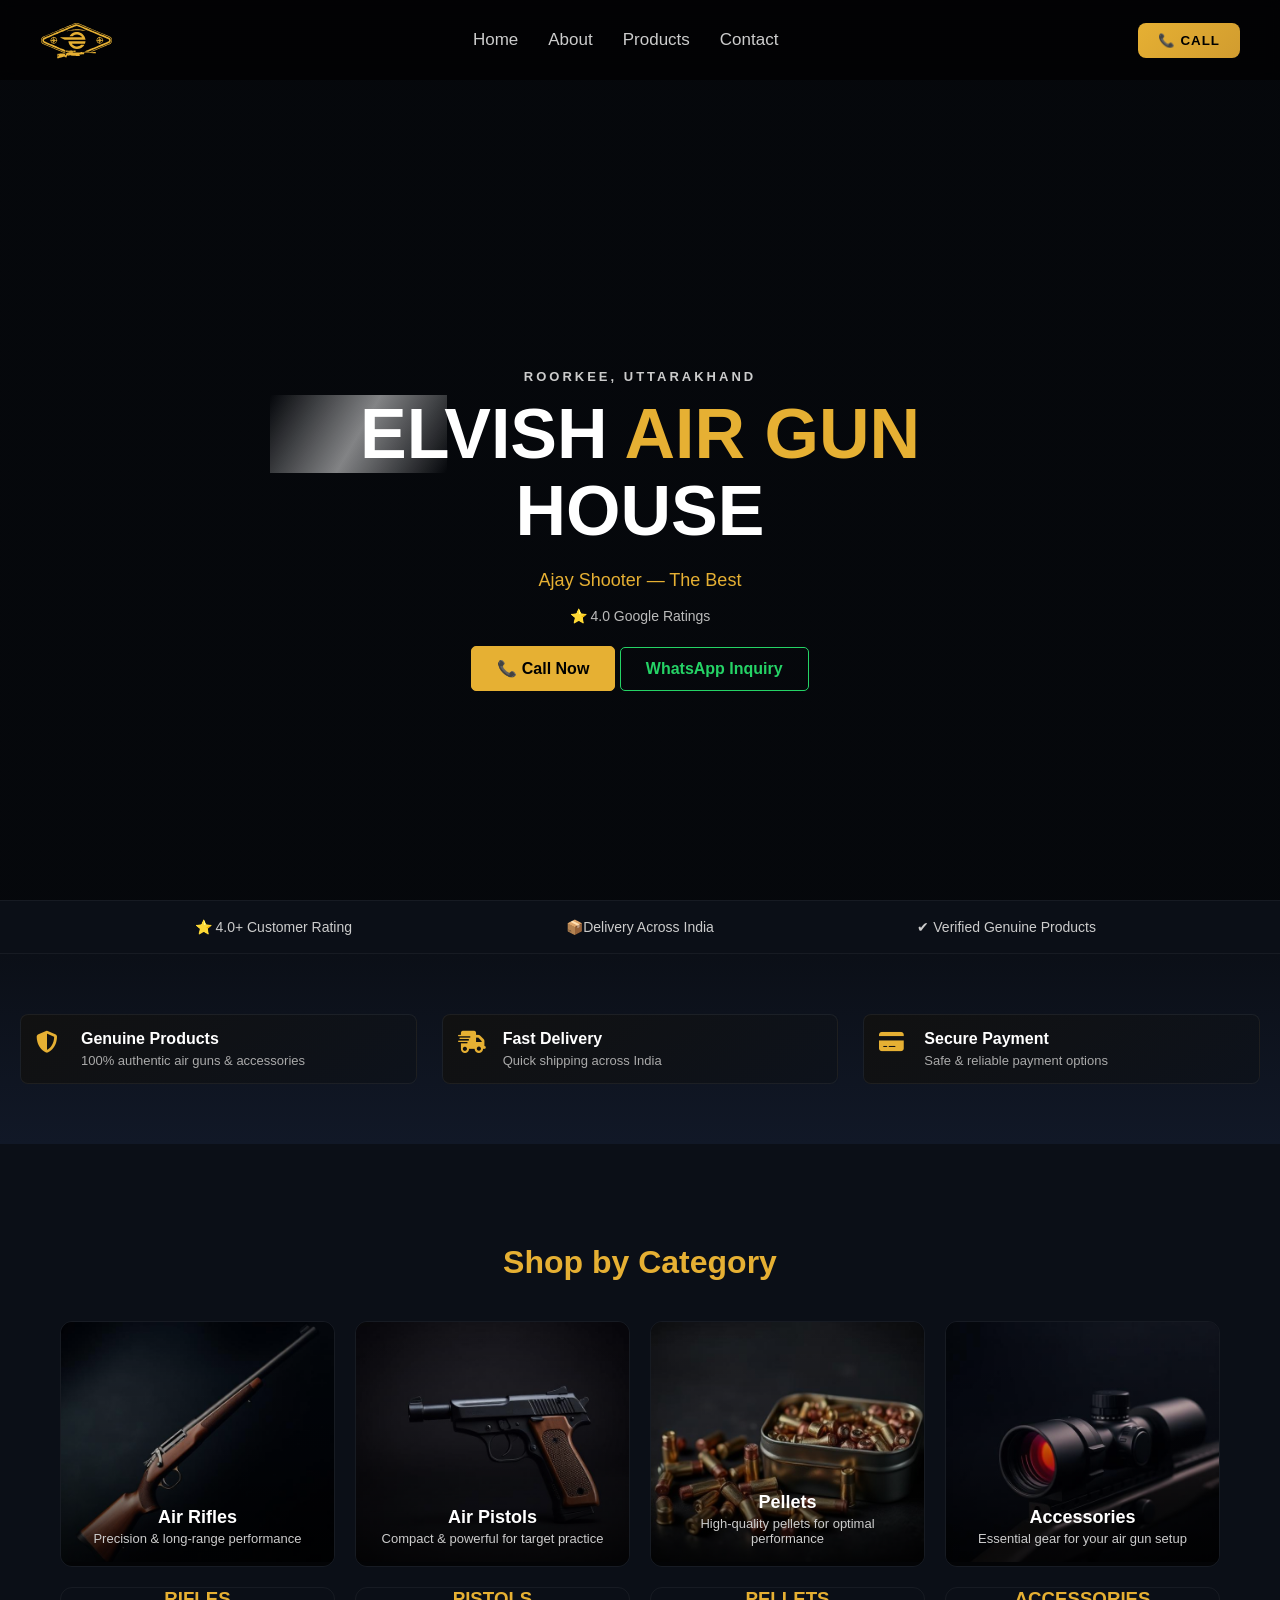
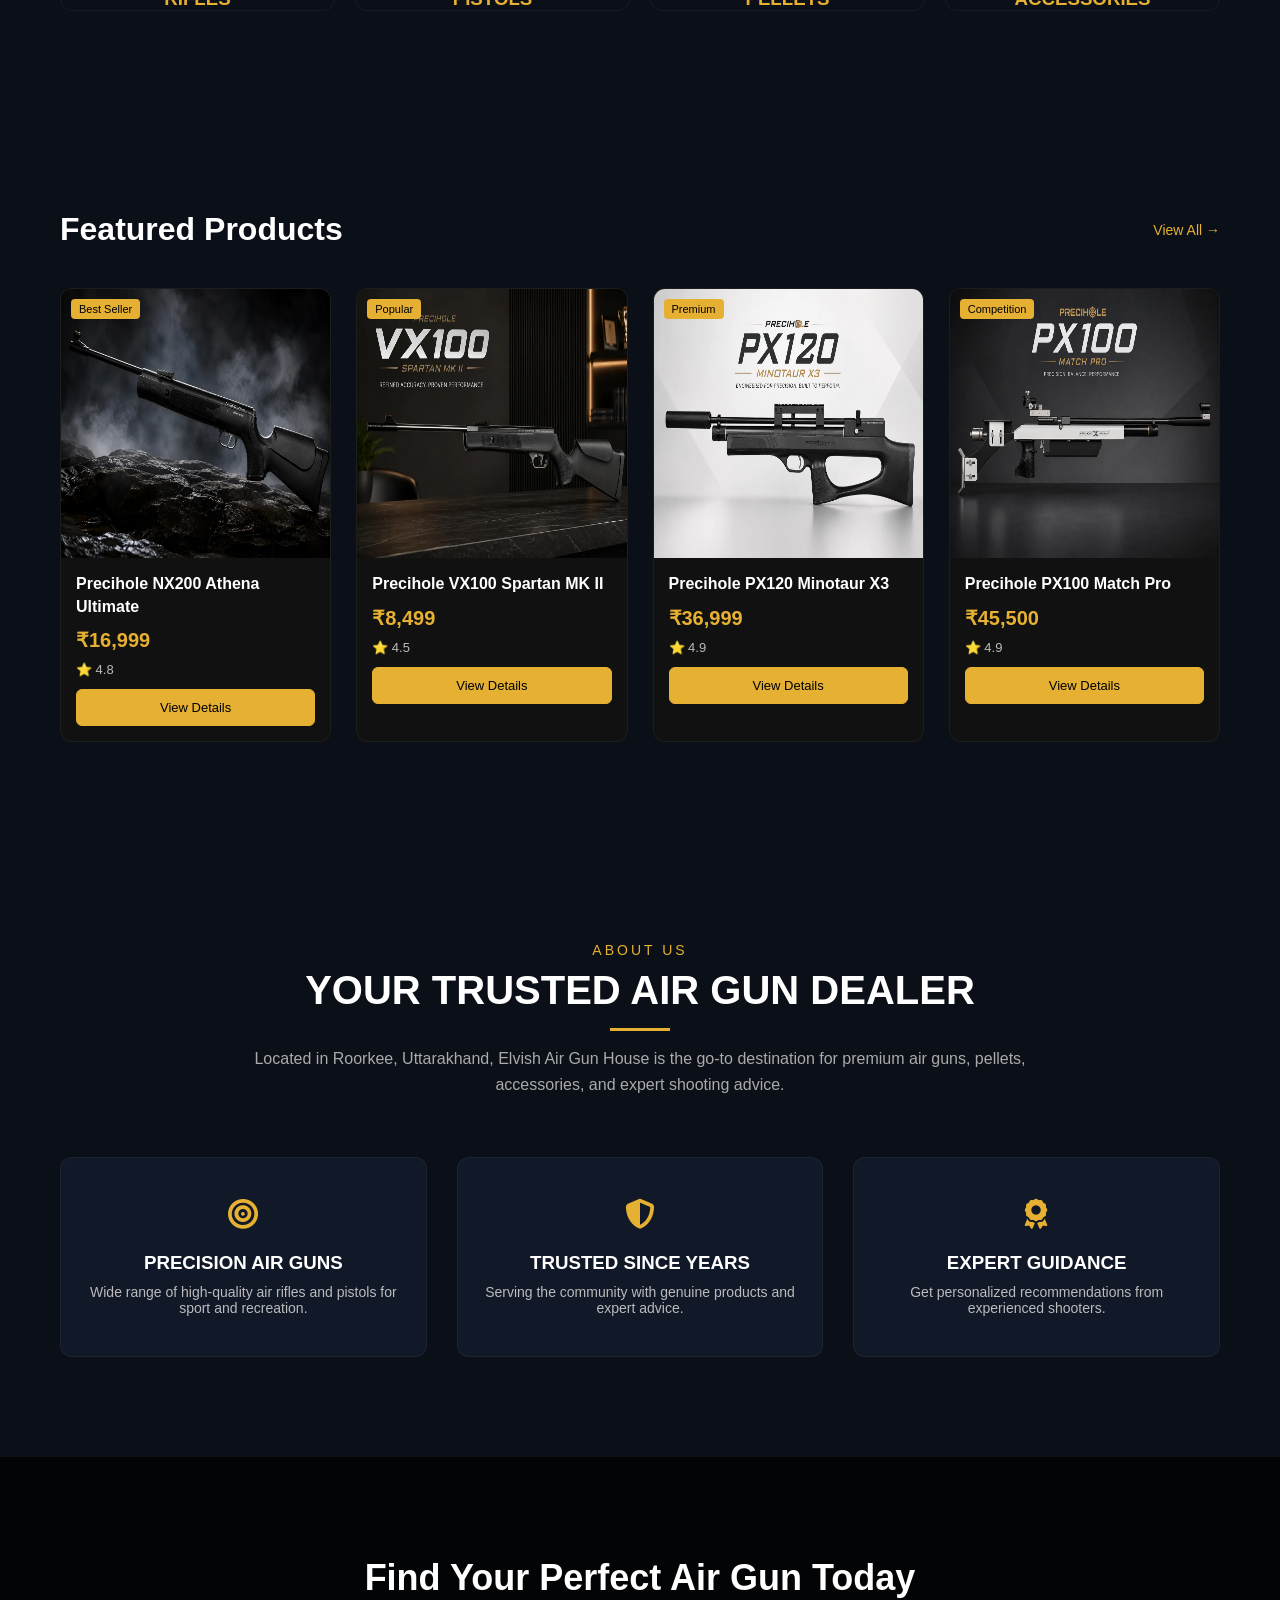
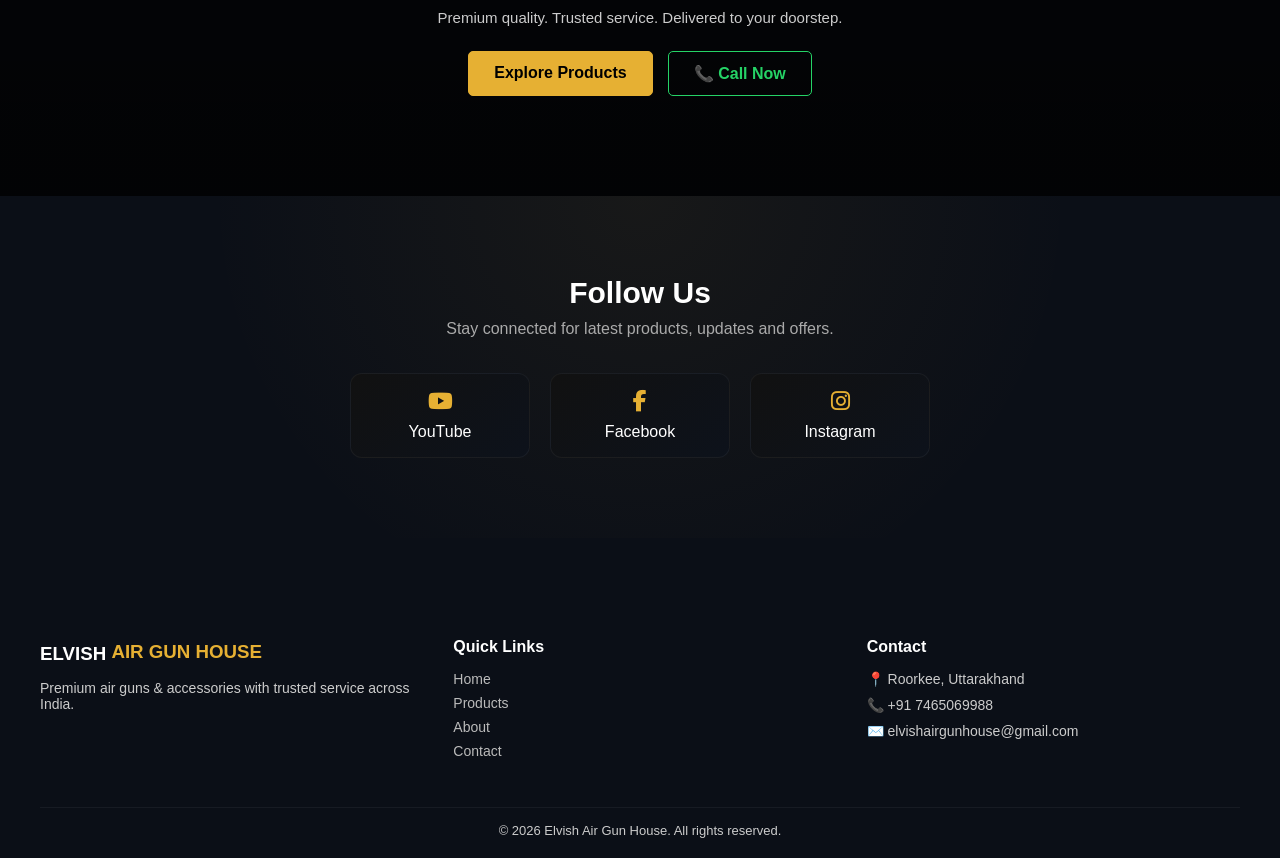
<file: index.html>
<!DOCTYPE html>
<html lang="en">

<head>
  <link rel="stylesheet" href="https://cdnjs.cloudflare.com/ajax/libs/font-awesome/6.5.1/css/all.min.css">
  <link rel="stylesheet" href="https://cdnjs.cloudflare.com/ajax/libs/font-awesome/6.5.0/css/all.min.css">
  <!-- META + TITLE -->
  <meta charset="UTF-8">
  <meta name="viewport" content="width=device-width, initial-scale=1.0">
  <title>Elvish Air Gun House</title>


  <!-- STYLESHEET -->
  <link rel="stylesheet" href="style.css">
</head>
<script src="products.js"></script>
<script>

  /* ================= HOMEPAGE ENGINE ================= */

  document.addEventListener("DOMContentLoaded", function () {

    const categoryGrid = document.getElementById("home-category-grid");
    const productGrid = document.getElementById("home-product-grid");



    /* ================= EXTRACT UNIQUE CATEGORIES ================= */
    const categories = {};

    Object.entries(PRODUCTS).forEach(([key, product]) => {
      categories[product.category] = true;
    });



    /* ================= RENDER CATEGORIES ================= */
    Object.keys(categories).forEach(cat => {

      const card = document.createElement("div");
      card.className = "category";

      card.innerHTML = `
      <h3>${cat.toUpperCase()}</h3>
    `;

      card.addEventListener("click", () => {
        window.location.href = "category.html?type=" + cat;
      });

      categoryGrid.appendChild(card);

    });



    /* ================= FEATURED PRODUCTS ================= */
    let count = 0;

    Object.entries(PRODUCTS).forEach(([key, product]) => {

      if (count >= 4) return;

      const model = Object.keys(product.variants)[0];
      const color = Object.keys(product.variants[model])[0];
      const data = product.variants[model][color];

      const card = document.createElement("div");
      card.className = "card";

      card.innerHTML = `
  <div class="product-image">
    <img src="${data.image}">
    <span class="badge">${product.badge || ""}</span>
  </div>

  <div class="product-info">
    <h3>${product.title}</h3>

    <div class="price">
      <span class="current">${data.price}</span>
    </div>

    <p class="rating">⭐ ${product.rating || "4.0"}</p>

    <a href="product.html?product=${key}" class="add-cart">
      View Details
    </a>
  </div>
`;

      productGrid.appendChild(card);

      count++;

    });
    // ================= PREMIUM UX: REVEAL ON SCROLL =================
    function revealOnScroll() {
      const reveals = document.querySelectorAll(".reveal");

      reveals.forEach((el) => {
        if (el.classList.contains("active")) return; // prevent re-trigger

        const windowHeight = window.innerHeight;
        const elementTop = el.getBoundingClientRect().top;

        if (elementTop < windowHeight - 100) {
          el.classList.add("active");
        }
      });
    }

    window.addEventListener("scroll", revealOnScroll);
    window.addEventListener("load", revealOnScroll);

    // ======================
window.onload = function () {

  const toggle = document.getElementById("menu-toggle");
  const nav = document.getElementById("nav-links");

  if (!toggle || !nav) {
    console.log("Navbar elements not found");
    return;
  }

  toggle.onclick = function () {
    nav.classList.toggle("active");
  };

};


  });

</script>

<body>



  <!-- ================= HERO SECTION (Includes Navbar + Hero Content) ================= -->
  <section class="hero">

    <!-- ===== NAVBAR ===== -->
    <header class="navbar">

      <!-- Logo -->
      <div class="logo">
        <svg class="logo-svg" viewBox="0 0 730 744" xmlns="http://www.w3.org/2000/svg">
          <path
            d="M 352.634 10.042 C 348.459 11.095, 331.602 18.014, 312.720 26.425 C 309.542 27.841, 306.573 29, 306.124 29 C 305.675 29, 304.001 29.641, 302.404 30.424 C 299.898 31.653, 267.543 45.271, 251 52.060 C 247.975 53.301, 243.475 55.201, 241 56.283 C 238.525 57.364, 231.775 60.242, 226 62.677 C 196.050 75.310, 190.899 77.504, 183.874 80.619 C 179.680 82.478, 175.981 84, 175.654 84 C 175.327 84, 172.600 85.125, 169.594 86.500 C 166.588 87.875, 163.811 89, 163.424 89 C 163.036 89, 160.870 89.886, 158.610 90.969 C 156.349 92.053, 148.875 95.256, 142 98.089 C 135.125 100.921, 127.475 104.154, 125 105.272 C 122.525 106.390, 116.900 108.768, 112.500 110.555 C 85.607 121.481, 39.218 141.181, 33.113 144.269 C 24.726 148.511, 17.935 155.355, 13.827 163.703 C 10.639 170.182, 10.500 170.947, 10.508 181.982 C 10.516 192.947, 10.673 193.821, 13.783 200.195 C 16.096 204.936, 18.866 208.534, 23.275 212.524 C 29.849 218.474, 29.661 218.386, 83 240.695 C 91.525 244.261, 100.300 247.994, 102.500 248.992 C 104.700 249.989, 111.450 252.829, 117.500 255.301 C 123.550 257.773, 136.150 263.025, 145.500 266.972 C 154.850 270.920, 169.025 276.843, 177 280.136 C 184.975 283.428, 193.750 287.184, 196.500 288.483 C 199.250 289.781, 205.550 292.492, 210.500 294.508 C 230.584 302.688, 236.187 305.045, 238.977 306.488 C 242.141 308.124, 254 308.602, 254 307.093 C 254 306.595, 250.738 304.834, 246.750 303.180 C 222.266 293.025, 209.212 287.573, 199.500 283.446 C 193.450 280.875, 184.900 277.293, 180.500 275.486 C 176.100 273.680, 164.850 268.962, 155.500 265.001 C 146.150 261.041, 131.525 254.857, 123 251.260 C 114.475 247.662, 103.900 243.173, 99.500 241.284 C 95.100 239.395, 89.897 237.258, 87.939 236.536 C 85.980 235.813, 82.380 234.326, 79.939 233.232 C 77.497 232.137, 67.175 227.754, 57 223.490 C 32.772 213.340, 31.344 212.581, 25.695 206.864 C 18.579 199.662, 15.677 192.524, 15.587 182 C 15.426 163.288, 26.054 151.336, 50.584 142.640 C 52.738 141.877, 66.425 136.220, 81 130.069 C 118.093 114.415, 128.220 110.147, 146.500 102.465 C 155.300 98.768, 164.388 94.900, 166.695 93.871 C 169.002 92.842, 171.138 92, 171.441 92 C 171.744 92, 175.401 90.425, 179.569 88.500 C 183.736 86.575, 187.361 85, 187.624 85 C 188.152 85, 195.316 81.998, 233 65.988 C 247.025 60.029, 260.939 54.195, 263.919 53.024 C 266.900 51.854, 271.175 50.072, 273.419 49.066 C 275.664 48.060, 286.950 43.312, 298.500 38.514 C 318.158 30.348, 329.398 25.597, 336.500 22.453 C 358.326 12.790, 364.702 12.419, 382.500 19.778 C 396.827 25.702, 426.800 38.435, 432.704 41.106 C 435.017 42.152, 440.642 44.540, 445.204 46.413 C 464.796 54.452, 466.529 55.188, 478.500 60.556 C 480.150 61.296, 483.750 62.772, 486.500 63.835 C 489.250 64.899, 501.400 69.906, 513.500 74.963 C 525.600 80.020, 536.737 84.616, 538.249 85.176 C 539.773 85.741, 540.707 86.666, 540.344 87.252 C 539.940 87.906, 540.175 88.010, 540.959 87.525 C 541.694 87.071, 544.600 87.827, 547.864 89.322 C 550.964 90.742, 560.025 94.649, 568 98.004 C 575.975 101.360, 586.100 105.638, 590.500 107.511 C 594.900 109.385, 603 112.785, 608.500 115.067 C 619.406 119.593, 625.906 122.421, 630.404 124.596 C 632.001 125.368, 633.693 126, 634.165 126 C 634.636 126, 636.929 126.865, 639.261 127.923 C 646.210 131.074, 656.706 135.481, 670.500 141.039 C 694.643 150.768, 700.456 154.905, 706.500 166.663 C 709.213 171.942, 709.500 173.408, 709.500 182 C 709.500 192.965, 707.081 199.105, 699.788 206.652 C 694.535 212.088, 690.476 214.210, 666 224.310 C 654.725 228.962, 641.675 234.423, 637 236.445 C 632.325 238.466, 627.600 240.498, 626.500 240.961 C 625.400 241.423, 622.367 242.746, 619.761 243.900 C 617.154 245.055, 614.763 246, 614.447 246 C 614.131 246, 611.323 247.166, 608.208 248.591 C 605.093 250.015, 600.510 251.989, 598.022 252.977 C 593.237 254.878, 581.632 259.755, 563.500 267.487 C 557.450 270.067, 548.900 273.661, 544.500 275.472 C 504.486 291.949, 502.559 293, 512.368 293 C 516.555 293, 520.016 292.198, 524.832 290.110 C 553.441 277.708, 570.211 271.012, 571.174 271.607 C 571.840 272.019, 572.035 271.865, 571.645 271.235 C 571.253 270.600, 572.516 269.660, 574.741 268.934 C 576.808 268.259, 580.750 266.662, 583.500 265.385 C 588.704 262.968, 607.584 255.027, 626.500 247.299 C 632.550 244.828, 639.336 241.973, 641.581 240.955 C 643.825 239.937, 648.100 238.146, 651.081 236.974 C 654.061 235.803, 657.850 234.227, 659.500 233.473 C 661.150 232.720, 669.025 229.326, 677 225.933 C 695.303 218.144, 698.869 216.045, 704.638 209.664 C 712.595 200.861, 714.500 195.518, 714.500 182 C 714.500 168.882, 712.350 162.483, 705.301 154.613 C 697.902 146.354, 697.706 146.251, 656 128.832 C 648.025 125.501, 639.700 121.972, 637.500 120.991 C 635.300 120.010, 630.575 118.008, 627 116.543 C 623.425 115.077, 618.125 112.781, 615.223 111.439 C 612.320 110.098, 609.744 109, 609.498 109 C 609.071 109, 583.802 98.348, 577.500 95.511 C 575.850 94.769, 570.900 92.735, 566.500 90.992 C 562.100 89.248, 556.612 86.962, 554.305 85.911 C 551.998 84.860, 549.904 84, 549.653 84 C 549.402 84, 541.165 80.588, 531.348 76.417 C 502.520 64.168, 477.905 53.756, 456 44.544 C 444.725 39.802, 434.600 35.497, 433.500 34.977 C 432.400 34.456, 426.550 32.055, 420.500 29.640 C 414.450 27.225, 407.475 24.302, 405 23.143 C 402.525 21.985, 394.425 18.519, 387 15.441 C 374.952 10.447, 372.586 9.803, 365 9.456 C 360.325 9.242, 354.760 9.506, 352.634 10.042 M 354 22.966 C 350.475 24.086, 342.463 27.343, 336 30.284 C 332.975 31.661, 327.568 33.916, 323.985 35.295 C 320.401 36.675, 315.001 38.936, 311.985 40.320 C 308.968 41.704, 301.325 44.970, 295 47.579 C 282.032 52.928, 250.067 66.429, 245.500 68.487 C 243.850 69.230, 234.400 73.209, 224.500 77.329 C 214.600 81.449, 199.975 87.592, 192 90.981 C 184.025 94.370, 174.800 98.194, 171.500 99.478 C 168.200 100.762, 162.502 103.205, 158.838 104.907 C 155.174 106.608, 151.925 108, 151.618 108 C 151.122 108, 146.158 110.138, 136.349 114.575 C 134.616 115.359, 132.923 116, 132.588 116 C 132.253 116, 130.071 116.865, 127.739 117.923 C 125.408 118.980, 120.125 121.251, 116 122.970 C 111.875 124.688, 106.475 126.954, 104 128.004 C 99.748 129.809, 68.554 142.912, 50 150.687 C 37.057 156.110, 33.790 157.960, 30.211 161.889 C 20.319 172.750, 20.366 191.415, 30.312 201.842 C 33.286 204.960, 43.953 210.932, 52 213.985 C 56.157 215.562, 82.859 226.712, 121.500 243.008 C 136.900 249.502, 152.425 256.025, 156 257.503 C 159.575 258.981, 163.850 260.791, 165.500 261.525 C 172.524 264.649, 202.054 277, 202.500 277 C 202.768 277, 207.603 279.043, 213.244 281.540 C 218.885 284.036, 224.400 286.466, 225.500 286.938 C 226.600 287.410, 229.075 288.480, 231 289.316 C 232.925 290.152, 236.525 291.619, 239 292.576 C 241.475 293.533, 243.950 294.643, 244.500 295.043 C 245.050 295.442, 246.963 296.082, 248.750 296.464 L 252 297.159 252 288.528 L 252 279.898 248.250 278.398 C 246.188 277.573, 243.150 276.261, 241.500 275.482 C 239.850 274.703, 229.725 270.387, 219 265.891 C 194.770 255.734, 172.456 246.267, 168.500 244.465 C 166.850 243.714, 160.775 241.217, 155 238.917 C 149.225 236.617, 130.775 228.908, 114 221.786 C 97.225 214.664, 76.525 205.918, 68 202.351 C 59.475 198.783, 50.790 195.141, 48.701 194.258 C 43.126 191.901, 38.999 186.776, 39.004 182.215 C 39.011 174.675, 43.131 171.146, 59.064 165.031 C 62.054 163.884, 65.400 162.526, 66.500 162.015 C 69.286 160.720, 100.928 147.280, 116 140.989 C 122.875 138.119, 137.387 131.998, 148.250 127.386 C 159.112 122.774, 168.246 119, 168.546 119 C 168.847 119, 172.457 117.425, 176.568 115.500 C 180.680 113.575, 184.281 112, 184.570 112 C 185.099 112, 213.911 100.058, 219.500 97.522 C 222.389 96.212, 244.241 87.033, 264 78.830 C 269.225 76.662, 274.850 74.287, 276.500 73.553 C 278.150 72.820, 286.700 69.200, 295.500 65.508 C 304.300 61.817, 312.850 58.206, 314.500 57.485 C 317.407 56.215, 325.697 52.710, 346.500 43.955 C 362.299 37.306, 362.667 37.272, 372.500 41.538 C 374.150 42.254, 383.375 46.078, 393 50.036 C 402.625 53.994, 422.453 62.326, 437.062 68.553 C 451.671 74.779, 470.571 82.783, 479.062 86.340 C 487.553 89.896, 504.850 97.142, 517.500 102.441 C 530.150 107.740, 541.962 112.734, 543.750 113.538 C 549.073 115.933, 553.288 117.688, 557 119.055 C 558.925 119.764, 563.795 121.842, 567.823 123.672 C 571.851 125.502, 575.337 127, 575.571 127 C 575.805 127, 582.409 129.754, 590.248 133.120 C 604.809 139.373, 610.481 141.759, 638.500 153.412 C 647.300 157.072, 657.200 161.208, 660.500 162.603 C 663.800 163.998, 667.400 165.511, 668.500 165.965 C 681.648 171.390, 684.772 173.821, 685.665 179.322 C 687.314 189.486, 685.720 190.631, 649 205.667 C 644.325 207.581, 639.150 209.740, 637.500 210.464 C 626.054 215.489, 620.085 218, 619.584 218 C 619.264 218, 615.065 219.745, 610.251 221.877 C 605.438 224.010, 595.875 228.107, 589 230.982 C 582.125 233.857, 570.200 238.904, 562.500 242.198 C 554.800 245.492, 536.575 253.098, 522 259.100 C 507.425 265.101, 494.665 270.493, 493.643 271.081 C 491.375 272.387, 461.174 285, 460.314 285 C 459.976 285, 457.404 286.088, 454.600 287.417 C 451.795 288.747, 447.363 290.747, 444.750 291.861 C 436.477 295.390, 438.572 296, 458.971 296 C 477.195 296, 478.171 295.898, 483.721 293.424 C 486.900 292.007, 493.550 289.243, 498.500 287.283 C 503.450 285.322, 510.200 282.500, 513.500 281.012 C 516.800 279.523, 521.750 277.484, 524.500 276.481 C 527.250 275.477, 529.950 274.336, 530.500 273.945 C 531.567 273.188, 551.684 264.587, 569 257.486 C 590.813 248.541, 601.466 244.078, 609.500 240.519 C 616.031 237.625, 651.287 222.884, 664.500 217.522 C 690.055 207.151, 695.871 203.248, 700.136 193.607 C 704.557 183.612, 702.258 169.553, 694.938 161.829 C 692.029 158.759, 674.211 149, 671.515 149 C 671.196 149, 664.761 146.355, 657.217 143.122 C 649.673 139.888, 635.625 133.983, 626 129.999 C 616.375 126.015, 606.700 121.959, 604.500 120.986 C 602.300 120.012, 591.050 115.296, 579.500 110.506 C 567.950 105.716, 556.700 100.987, 554.500 99.997 C 552.300 99.007, 544.875 95.850, 538 92.979 C 531.125 90.109, 523.700 86.959, 521.500 85.980 C 519.300 85, 511.200 81.630, 503.500 78.491 C 495.800 75.352, 487.700 71.982, 485.500 71.003 C 477.142 67.281, 455.345 58.183, 451.803 56.937 C 449.770 56.222, 448.377 55.199, 448.708 54.664 C 449.038 54.129, 448.848 53.976, 448.284 54.324 C 447.721 54.673, 443.039 53.126, 437.880 50.887 C 432.721 48.649, 424.900 45.334, 420.500 43.522 C 408.572 38.608, 385.784 29.020, 383.500 27.953 C 372.037 22.600, 361.018 20.737, 354 22.966 M 341 73.666 C 315.965 75.429, 270.586 85.151, 266 89.735 C 264.358 91.376, 265.552 91.320, 280 89.076 C 311.124 84.240, 332.555 82.671, 368 82.633 C 396.075 82.602, 404.052 83.005, 426.058 85.562 C 428.015 85.789, 434.765 86.882, 441.058 87.991 C 461.598 91.610, 460.656 91.516, 459.249 89.810 C 458.149 88.476, 451.538 86.099, 436 81.451 C 413.355 74.678, 373.279 71.394, 341 73.666 M 356 99 C 337.846 101.363, 318.245 111.080, 306.221 123.679 C 299.905 130.297, 293.752 138.756, 294.224 140.171 C 294.533 141.099, 298.354 141.341, 309.437 141.135 L 324.237 140.859 329.369 136.772 C 340.807 127.661, 354.110 123.503, 369.588 124.201 C 384.757 124.885, 397.044 129.898, 407.581 139.703 C 411.651 143.489, 417 150.101, 417 151.344 C 417 151.705, 368.137 152, 308.417 152 C 222.014 152, 199.911 152.255, 200.213 153.250 C 200.602 154.530, 203.373 156.045, 229.633 169.339 L 244.767 177 348.023 177 L 451.280 177 450.728 171.654 C 447.397 139.380, 420.816 109.515, 387.942 101.112 C 378.798 98.775, 364.829 97.851, 356 99 M 134.401 148.397 C 134.107 149.165, 131.981 150.076, 129.678 150.421 C 118.548 152.090, 107.213 163.563, 105.382 175.013 C 104.998 177.416, 104.199 179, 103.372 179 C 101.551 179, 101.577 183.900, 103.402 184.601 C 104.173 184.896, 105.109 186.770, 105.484 188.764 C 107.738 200.783, 121.790 214.035, 132.250 214.005 C 133.213 214.002, 134 214.675, 134 215.500 C 134 217.700, 138.246 217.361, 140.268 215 C 141.210 213.900, 142.997 212.988, 144.240 212.974 C 147.452 212.937, 153.155 210.068, 158.004 206.052 C 162.325 202.472, 165.861 196.557, 168.046 189.250 C 168.745 186.912, 169.695 185, 170.158 185 C 170.621 185, 171 183.650, 171 182 C 171 180.350, 170.603 179, 170.119 179 C 169.634 179, 168.708 176.899, 168.062 174.331 C 164.933 161.907, 152.145 150, 141.929 150 C 140.986 150, 139.955 149.325, 139.638 148.500 C 138.913 146.609, 135.116 146.534, 134.401 148.397 M 590.362 148.500 C 590.045 149.325, 589.014 150, 588.071 150 C 577.569 150, 562 165.210, 562 175.469 C 562 176.896, 561.325 178.322, 560.500 178.638 C 559.663 178.959, 559 180.446, 559 182 C 559 183.554, 559.663 185.041, 560.500 185.362 C 561.325 185.678, 561.998 186.739, 561.995 187.719 C 561.985 191.228, 565.517 199.244, 568.722 202.989 C 572.671 207.601, 579.051 211.480, 585.263 213.045 C 587.793 213.682, 590.105 214.832, 590.401 215.602 C 590.696 216.371, 591.865 217, 593 217 C 594.135 217, 595.304 216.371, 595.599 215.602 C 595.895 214.832, 598.243 213.678, 600.818 213.036 C 612.599 210.098, 622.396 200.067, 624.515 188.773 C 624.890 186.774, 625.827 184.896, 626.598 184.601 C 628.241 183.970, 628.498 179.333, 626.920 178.807 C 626.326 178.609, 624.959 175.835, 623.881 172.643 C 622.803 169.450, 620.702 164.993, 619.211 162.738 C 615.969 157.834, 606.130 151.204, 600.837 150.358 C 598.747 150.024, 596.524 149.132, 595.896 148.375 C 594.380 146.547, 591.082 146.622, 590.362 148.500 M 126.500 157.867 C 118.693 161.426, 113.384 167.687, 110.936 176.222 L 110.140 179 115.995 179 C 121.826 179, 121.860 178.983, 124.175 174.834 C 125.580 172.316, 127.984 169.903, 130.250 168.736 C 133.882 166.865, 134 166.634, 134 161.402 C 134 155.195, 133.195 154.816, 126.500 157.867 M 139.530 161.155 C 139.774 164.843, 140.408 166.810, 141.575 167.500 C 145.520 169.831, 148.823 173.158, 149.992 175.980 C 151.179 178.847, 151.535 179, 157.015 179 L 162.787 179 161.838 174.750 C 159.843 165.821, 151.895 158.197, 142.804 156.491 L 139.178 155.811 139.530 161.155 M 583.655 157.459 C 577.700 159.582, 573.386 163.768, 569.476 171.217 C 565.714 178.383, 565.988 179, 572.933 179 C 578.216 179, 578.940 178.754, 579.548 176.750 C 580.434 173.825, 583.789 170.180, 587.250 168.379 C 589.741 167.083, 590 166.433, 590 161.474 C 590 155.425, 589.769 155.279, 583.655 157.459 M 596 161.356 C 596 166.800, 596.105 167.017, 599.405 168.396 C 601.616 169.319, 603.752 171.428, 605.500 174.409 L 608.190 179 614.025 179 L 619.860 179 618.965 175.878 C 616.390 166.901, 607.153 157.548, 599.659 156.332 L 596 155.738 596 161.356 M 130.655 175.829 C 128.392 178.329, 128.571 179, 131.500 179 C 133.500 179, 134 178.500, 134 176.500 C 134 173.537, 132.925 173.321, 130.655 175.829 M 140 176.531 C 140 178.507, 140.506 179, 142.535 179 C 144.708 179, 144.926 178.731, 144.063 177.118 C 142.400 174.011, 140 173.665, 140 176.531 M 587.181 176.016 L 584.862 178.500 587.017 178.831 C 589.750 179.250, 590.241 178.730, 589.831 175.852 L 589.500 173.532 587.181 176.016 M 596 176.417 C 596 178.538, 596.469 179, 598.622 179 C 601.098 179, 601.163 178.878, 599.786 176.805 C 597.649 173.585, 596 173.416, 596 176.417 M 111 186.684 C 111 188.981, 114.543 195.947, 117.267 199.008 C 120.834 203.016, 125.381 205.851, 129.850 206.855 L 134 207.787 133.974 202.144 C 133.949 196.595, 133.885 196.471, 130.163 194.758 C 127.760 193.652, 125.554 191.551, 124.124 189.008 C 121.927 185.099, 121.738 185, 116.436 185 C 112.006 185, 111 185.312, 111 186.684 M 130.500 187 C 131.495 188.100, 132.690 189, 133.155 189 C 133.620 189, 134 188.100, 134 187 C 134 185.502, 133.333 185, 131.345 185 C 128.753 185, 128.733 185.048, 130.500 187 M 140 187 C 140 188.100, 140.380 189, 140.845 189 C 141.310 189, 142.505 188.100, 143.500 187 C 145.267 185.048, 145.247 185, 142.655 185 C 140.667 185, 140 185.502, 140 187 M 150.667 185.667 C 150.300 186.033, 150 187.080, 150 187.992 C 150 189.983, 146.684 193.168, 142.312 195.377 C 139.274 196.911, 139.136 197.236, 139.378 202.244 C 139.627 207.379, 139.699 207.493, 142.481 207.186 C 150.897 206.260, 160.219 197.164, 162.401 187.750 L 163.038 185 157.186 185 C 153.967 185, 151.033 185.300, 150.667 185.667 M 567.022 186.250 C 567.065 188.704, 570.791 195.693, 574.013 199.362 C 577.564 203.407, 583.998 207, 587.688 207 C 589.824 207, 590 206.581, 590 201.500 C 590 197.383, 589.638 196, 588.562 196 C 586.479 196, 581.300 190.958, 580.088 187.750 C 579.113 185.169, 578.679 185, 573.025 185 C 568.860 185, 567.007 185.386, 567.022 186.250 M 586 185.845 C 586 186.310, 586.900 187.505, 588 188.500 C 589.952 190.267, 590 190.247, 590 187.655 C 590 185.667, 589.498 185, 588 185 C 586.900 185, 586 185.380, 586 185.845 M 596 187.535 C 596 189.760, 596.244 189.940, 598 189 C 599.100 188.411, 600 187.270, 600 186.465 C 600 185.659, 599.100 185, 598 185 C 596.526 185, 596 185.667, 596 187.535 M 607 186.465 C 607 188.707, 601.290 194.710, 598.489 195.413 C 596.190 195.990, 596 196.487, 596 201.913 L 596 207.787 600.230 206.837 C 608.532 204.972, 616.459 196.889, 619.439 187.250 C 620.112 185.074, 619.917 185, 613.567 185 C 608.466 185, 607 185.327, 607 186.465 M 282.315 191.622 C 281.550 193.616, 284.393 206.547, 287.234 214 C 294.991 234.343, 310.542 251.339, 330 260.740 C 354.486 272.569, 385.028 271.420, 409 257.767 C 421.107 250.871, 436.877 235.321, 438.559 228.620 L 439.217 226 424.288 226 L 409.360 226 405.430 229.305 C 389.274 242.892, 370.377 246.860, 349.455 241.058 C 342.595 239.156, 332.032 233.467, 327.500 229.233 C 323.093 225.116, 316 216.855, 316 215.838 C 316 215.337, 344.025 215.074, 381.032 215.229 L 446.065 215.500 447.970 209 C 450.254 201.209, 451.996 191.803, 451.349 190.756 C 451.092 190.340, 413.094 190, 366.910 190 C 290.373 190, 282.882 190.144, 282.315 191.622 M 303.863 281.193 C 303.788 281.912, 303.729 283.288, 303.733 284.250 C 303.741 286.483, 300.415 286.564, 299.182 284.361 C 298.369 282.908, 297.937 282.881, 295.382 284.128 C 293.253 285.166, 291.528 285.289, 288.778 284.597 C 286.154 283.937, 283.899 284.043, 281.129 284.958 C 277.724 286.081, 276.891 286.037, 274.878 284.627 C 273.284 283.510, 270.415 283, 265.734 283 L 258.912 283 259.206 290.194 L 259.500 297.388 266.196 297.338 C 269.879 297.310, 274.267 296.718, 275.946 296.022 C 278.359 295.023, 279.614 295.012, 281.926 295.969 C 283.536 296.636, 285.898 296.880, 287.176 296.511 C 288.454 296.143, 290.288 295.622, 291.250 295.353 C 292.580 294.982, 293 295.465, 293 297.365 C 293 300.387, 292.183 300.664, 280.621 301.566 C 271.540 302.274, 270.472 302.764, 267.059 307.794 C 266.266 308.962, 263.396 310.874, 260.681 312.042 C 255.875 314.109, 254.945 314.146, 225.517 313.444 C 203.292 312.913, 195.104 313.023, 194.586 313.861 C 194.199 314.487, 191.434 315, 188.441 315 C 184.876 315, 183 315.414, 183 316.200 C 183 317.133, 182.733 317.133, 181.800 316.200 C 181.140 315.540, 179.350 315, 177.823 315 C 173.985 315, 171.614 318.773, 172.331 323.737 C 174.029 335.483, 174.123 338.342, 173.024 344.857 C 172.362 348.782, 171.411 352.246, 170.910 352.555 C 169.756 353.269, 169.753 358.061, 170.906 359.882 C 171.745 361.207, 177.893 360.802, 180.392 359.258 C 180.891 358.949, 182.823 358.560, 184.684 358.393 C 188.258 358.072, 203.589 353.698, 225.969 346.612 L 239.438 342.348 243.796 345.674 C 248.295 349.108, 249.085 349.411, 257.484 350.929 C 263.335 351.986, 264 351.722, 264 348.345 C 264 343.361, 267.140 335.014, 270.145 332.008 C 273.575 328.579, 275 328.217, 275 330.777 C 275 333.823, 277.912 336.893, 281.426 337.552 C 285.818 338.376, 292.231 335.525, 297.389 330.456 L 301.277 326.635 302.898 330.067 L 304.519 333.500 326.212 333.705 C 346.061 333.893, 348.255 334.089, 352.032 336.016 C 355.865 337.972, 357.478 338.100, 374.662 337.811 C 391.623 337.526, 393.283 337.338, 394.582 335.559 C 397.936 330.967, 395.471 324.640, 390 323.798 C 388.625 323.586, 394.925 323.086, 404 322.686 C 435.251 321.311, 437.018 321.084, 438.072 318.311 C 439.453 314.677, 439.199 311.342, 437.404 309.546 C 435.731 307.874, 457.088 307.869, 530.877 309.524 L 555.253 310.070 554.790 304.484 C 554.117 296.370, 552.810 295.421, 545.044 297.410 C 540.644 298.537, 534.197 299, 522.888 299 C 509.632 299, 506.840 299.253, 506.362 300.500 C 505.535 302.653, 418.514 302.781, 417.688 300.631 C 417.376 299.817, 415.001 299.039, 411.831 298.714 C 408.899 298.413, 405.488 297.852, 404.250 297.467 C 402.312 296.864, 402 297.129, 402 299.383 L 402 302 369.250 301.993 C 351.238 301.989, 333.462 301.699, 329.750 301.348 L 323 300.711 323 297.355 C 323 294.063, 323.082 294, 327.343 294 C 329.732 294, 334.303 294.900, 337.500 296 C 340.697 297.100, 345.493 298, 348.157 298 L 353 298 353 290.500 C 353 285.216, 352.631 282.973, 351.750 282.907 C 347.695 282.606, 341.156 283.351, 337.134 284.572 C 331.750 286.206, 323.396 286.451, 322.500 285 C 321.718 283.734, 316.977 283.726, 315 284.988 C 313.826 285.737, 313.390 285.354, 312.995 283.222 C 312.552 280.831, 311.974 280.463, 308.245 280.193 C 305.309 279.980, 303.958 280.288, 303.863 281.193 M 299.875 295.167 C 299.806 295.625, 299.750 296.675, 299.750 297.500 C 299.750 300.560, 300.048 301, 302.117 301 C 303.824 301, 304.117 300.565, 303.630 298.750 C 303.299 297.512, 303.021 296.012, 303.014 295.417 C 302.998 294.158, 300.061 293.924, 299.875 295.167 M 313.469 296.500 C 313.211 297.325, 312.789 298.675, 312.531 299.500 C 312.227 300.473, 312.733 301, 313.972 301 C 316.388 301, 317.307 299.542, 316.497 296.991 C 315.751 294.640, 314.132 294.377, 313.469 296.500 M 250.637 319.506 C 247.975 322.168, 247.651 325.055, 249.705 327.807 C 252.585 331.665, 253.549 331.516, 256.861 326.702 C 259.661 322.632, 259.778 322.129, 258.390 320.147 C 256.644 317.654, 252.806 317.337, 250.637 319.506 M 348.750 324.716 C 347.238 324.945, 346 325.553, 346 326.066 C 346 327.500, 349.387 327.174, 351.559 325.532 C 352.626 324.724, 353.050 324.117, 352.500 324.182 C 351.950 324.247, 350.262 324.487, 348.750 324.716 M 178.807 327.860 C 178.576 329.433, 178.582 333.779, 178.820 337.518 L 179.253 344.315 181.586 338.908 C 184.166 332.929, 184.521 329.843, 182.965 326.934 C 181.446 324.096, 179.289 324.577, 178.807 327.860 M 279.250 325.731 C 275.839 326.921, 279.138 334, 283.104 334 C 285.715 334, 292.234 331.231, 293.200 329.711 C 295.749 325.700, 291.627 325.638, 286.425 329.609 C 281.301 333.521, 280.046 333.367, 281.684 329.026 C 282.822 326.010, 281.926 324.797, 279.250 325.731 M 181.345 352.543 C 181.019 353.392, 180.976 354.310, 181.249 354.583 C 181.523 354.856, 181.986 354.161, 182.279 353.040 C 182.903 350.657, 182.210 350.289, 181.345 352.543"
            stroke="none" fill="#e6b033" fill-rule="evenodd" />
        </svg>
      </div>

      <!-- BURGER -->
      <div class="menu-toggle" id="menu-toggle">
        <span></span>
        <span></span>
        <span></span>
      </div>

      <!-- Navigation -->
      <nav class="nav-links" id ="nav-links">
        <a href="index.html">Home</a>
        <a href="about.html">About</a>
        <a href="category.html">Products</a>
        <a href="contact.html">Contact</a>
      </nav>

      <!-- CTA -->
      <div class="nav-cta">
        <button class="call-btn">📞 CALL</button>
      </div>

    </header>

    </header>

    <!-- Cart Icon -->
    <div class="nav-icons"></div>
    </header>

    <!-- ===== HERO CONTENT ===== -->
    <div class="hero-content reveal ">

      <!-- Location -->
      <p class="hero-location">ROORKEE, UTTARAKHAND</p>

      <!-- Main Heading -->
      <h1 class="hero-title">
        ELVISH <span>AIR GUN</span><br>HOUSE
      </h1>

      <!-- Subtitle -->
      <p class="hero-subtitle">Ajay Shooter — The Best</p>

      <!-- Rating -->
      <p class="hero-rating">⭐ 4.0 Google Ratings</p>

      <!-- Buttons -->
      <div class="hero-buttons">

        <!-- Call Button -->
        <a href="tel:+917465069988" class="btn primary">
          📞 Call Now
        </a>

        <!-- Directions Button -->
        <a href="https://wa.me/917465069988" target="_blank" class="btn secondary">
          WhatsApp Inquiry
        </a>

      </div>

    </div>

  </section>


  <!-- ================== -->
<section class="trust-bar">

  <div class="trust-container">

    <div class="trust-item">
      ⭐ 4.0+ Customer Rating
    </div>

    <div class="trust-item">
      📦Delivery Across India
    </div>

    <div class="trust-item">
      ✔ Verified Genuine Products
    </div>

  </div>

</section>




  <!-- ================= FEATURES / TRUST SECTION ================= -->
  <!-- ================= FEATURES / TRUST ================= -->
  <section class="features">

    <div class="feature">
      <div class="feature-icon">
        <i class="fa-solid fa-shield-halved"></i>
      </div>
      <div class="feature-text">
        <h4>Genuine Products</h4>
        <p>100% authentic air guns & accessories</p>
      </div>
    </div>

    <div class="feature">
      <div class="feature-icon">
        <i class="fa-solid fa-truck-fast"></i>
      </div>
      <div class="feature-text">
        <h4>Fast Delivery</h4>
        <p>Quick shipping across India</p>
      </div>
    </div>

    <div class="feature">
      <div class="feature-icon">
        <i class="fa-solid fa-credit-card"></i>
      </div>
      <div class="feature-text">
        <h4>Secure Payment</h4>
        <p>Safe & reliable payment options</p>
      </div>
    </div>

  </section>






  <!-- ================= CATEGORY SECTION ================= -->
  <section class="categories">
    <h2>Shop by Category</h2>

    <div class="category-grid reveal" id="home-category-grid">

      <!-- Category Item -->
      <a href="category.html?type=rifles" class="category">

        <img src="assets/air-rifle-2-DyAMA_zy.jpg">

        <div class="category-overlay">
          <h3>Air Rifles</h3>
          <p>Precision & long-range performance</p>
        </div>

      </a>

      <a href="category.html?type=pistols" class="category">
        <img src="assets/air-pistol-2-DF-R6hup.jpg">

        <div class="category-overlay">
          <h3>Air Pistols</h3>
          <p>Compact & powerful for target practice</p>
        </div>

      </a>

      <a href="category.html?type=pellets" class="category">

        <img src="assets/Screenshot 2026-04-06 185853.png">
        <div class="category-overlay">
          <h3>Pellets</h3>
          <p>High-quality pellets for optimal performance</p>
        </div>
      </a>

      <a href="category.html?type=accessories" class="category">
        <img src="assets/scope-1-TtUmGuLD.jpg">
        <div class="category-overlay">
          <h3>Accessories</h3>
          <p>Essential gear for your air gun setup</p>
        </div>
      </a>

    </div>
  </section>





  <!-- ================= PRODUCT SECTION ================= -->
  <!-- ================= FEATURED PRODUCTS ================= -->
  <!-- ================= FEATURED PRODUCTS (DYNAMIC) ================= -->
  <section class="products" id="products">

    <!-- ================= HEADER ================= -->
    <div class="products-header">
      <h2>Featured Products</h2>
      <a href="category.html" class="view-all">View All →</a>
    </div>

    <!-- ================= PRODUCT GRID ================= -->
    <!-- IMPORTANT: Dynamic container (NO STATIC CARDS) -->
    <div class="product-grid " id="home-product-grid">
      <!-- Products will be injected via JS -->
    </div>

  </section>




  <!-- ================= ABOUT US SECTION ================= -->
  <section class="about">

    <div class="about-header">
      <p class="about-tag">ABOUT US</p>
      <h2>YOUR TRUSTED AIR GUN DEALER</h2>
      <div class="about-line"></div>

      <p class="about-desc">
        Located in Roorkee, Uttarakhand, Elvish Air Gun House is the go-to destination for premium air guns,
        pellets, accessories, and expert shooting advice.
      </p>
    </div>

    <div class="about-cards">

      <div class="about-card">
        <div class="icon"><i class="fa-solid fa-bullseye"></i></div>
        <h3>PRECISION AIR GUNS</h3>
        <p>Wide range of high-quality air rifles and pistols for sport and recreation.</p>
      </div>

      <div class="about-card">
        <div class="icon"><i class="fa-solid fa-shield-halved"></i></div>
        <h3>TRUSTED SINCE YEARS</h3>
        <p>Serving the community with genuine products and expert advice.</p>
      </div>

      <div class="about-card">
        <div class="icon"><i class="fa-solid fa-award"></i></div>
        <h3>EXPERT GUIDANCE</h3>
        <p>Get personalized recommendations from experienced shooters.</p>
      </div>

    </div>

  </section>






  <!-- ================= CTA ================= -->
  <section class="cta">

    <div class="cta-content">
      <h2>Find Your Perfect Air Gun Today</h2>
      <p>Premium quality. Trusted service. Delivered to your doorstep.</p>

      <div class="cta-buttons">
        <a href="#products" class="btn primary">Explore Products</a>
        <a href="tel:+917465069988" class="btn secondary">📞 Call Now</a>
      </div>
    </div>

  </section>



<!-- ================= SOCIAL SECTION ================= -->

<section class="social-section">

  <h2>Follow Us</h2>

  <p>
    Stay connected for latest products, updates and offers.
  </p>

  <div class="social-links">

  <a href="https://www.youtube.com/@ajayshooterelvishairgunhouse" target="_blank" class="social-card">
    <i class="fa-brands fa-youtube"></i>
    <span>YouTube</span>
  </a>

  <a href="https://www.facebook.com/profile.php?id=100064166047633" target="_blank" class="social-card">
    <i class="fa-brands fa-facebook-f"></i>
    <span>Facebook</span>
  </a>

  <a href="https://www.instagram.com/elvishairgunhouse?igsh=MWc3Y216dzF4a2d1bg==" target="_blank" class="social-card">
    <i class="fa-brands fa-instagram"></i>
    <span>Instagram</span>
  </a>

</div>

</section>



  <!-- ================= FOOTER ================= -->
  <footer class="footer">

    <div class="footer-container">

      <!-- Brand -->
      <div class="footer-col">
        <h3 class="footer-logo">
          ELVISH <span>AIR GUN HOUSE</span>
        </h3>
        <p>Premium air guns & accessories with trusted service across India.</p>
      </div>

      <!-- Links -->
      <div class="footer-col">
        <h4>Quick Links</h4>
        <a href="index.html">Home</a>
        <a href="products.html">Products</a>
        <a href="about.html">About</a>
        <a href="contact.html">Contact</a>
      </div>

      <!-- Contact -->
      <div class="footer-col">
        <h4>Contact</h4>
        <p>📍 Roorkee, Uttarakhand</p>
        <p>📞 +91 7465069988</p>
        <p>✉️ elvishairgunhouse@gmail.com</p>
      </div>

    </div>

    <!-- Bottom -->
    <div class="footer-bottom">
      <p>© 2026 Elvish Air Gun House. All rights reserved.</p>
    </div>

  </footer>
</file>
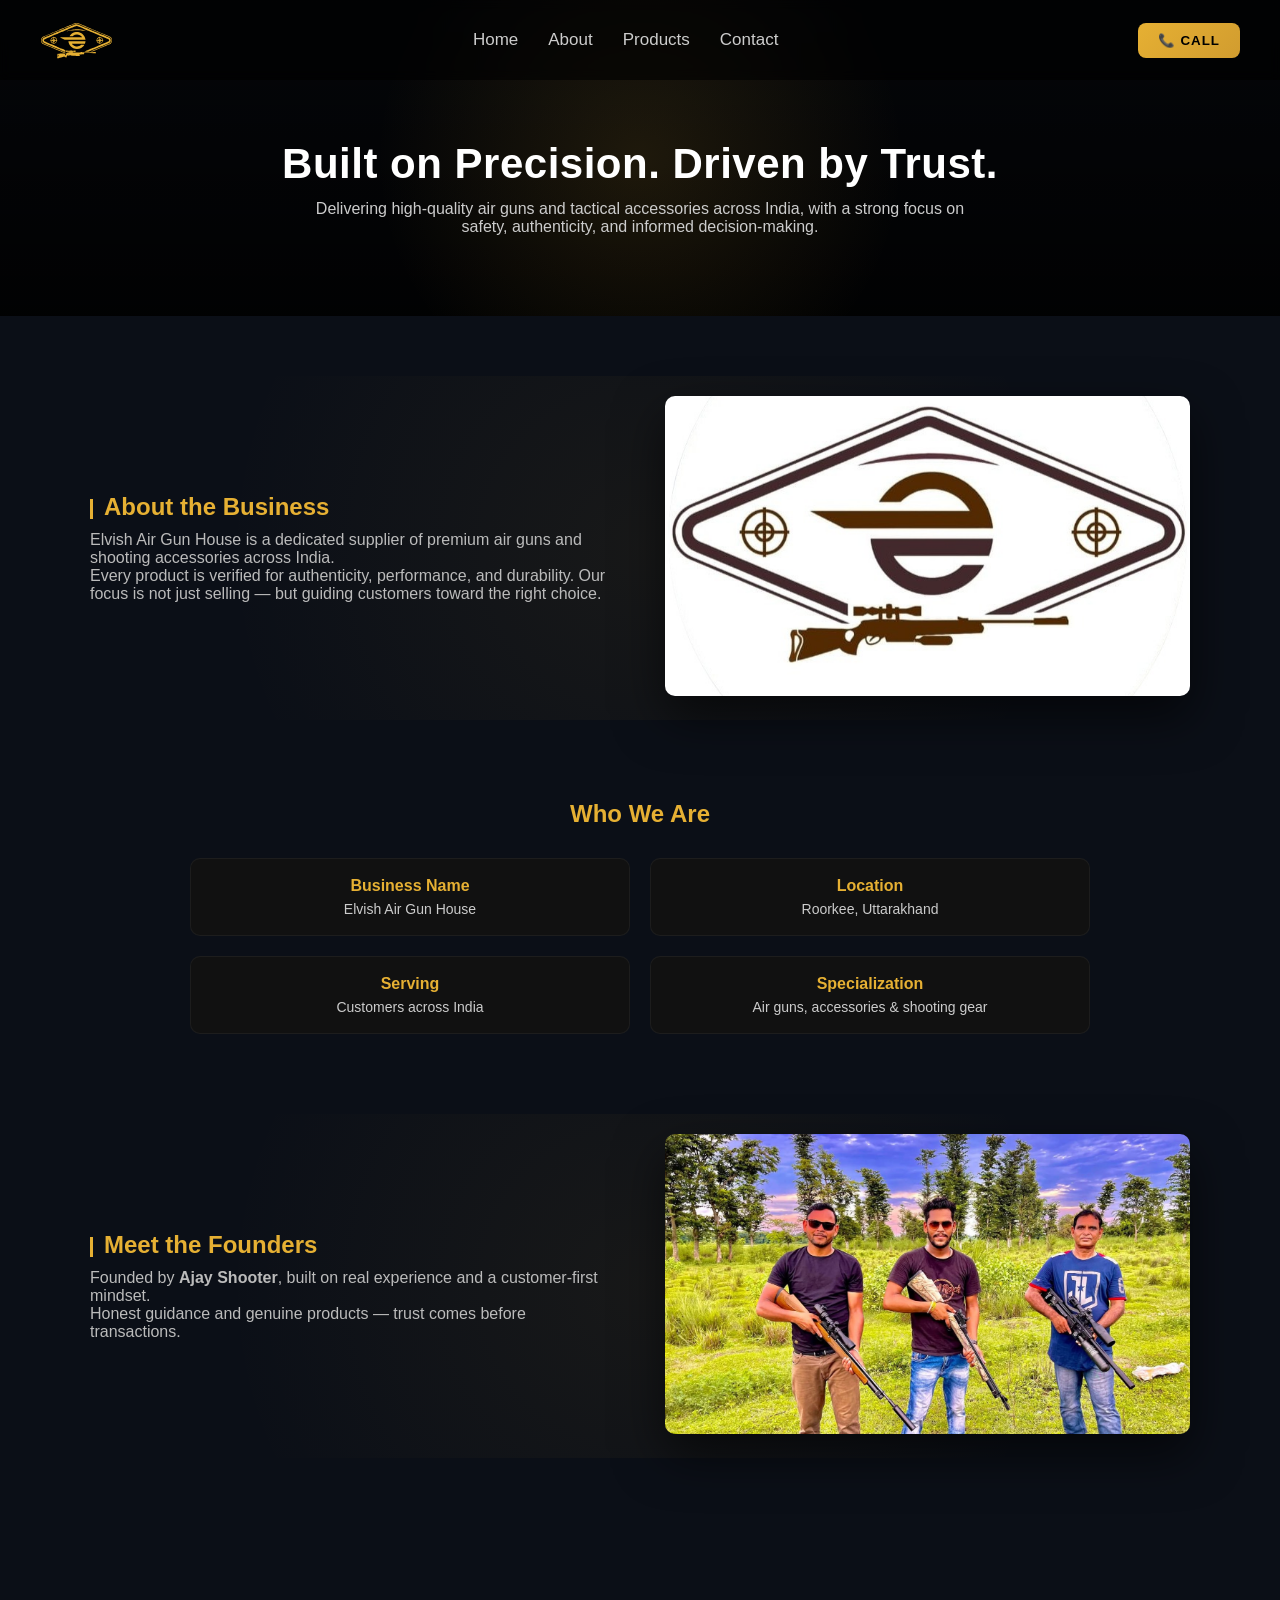
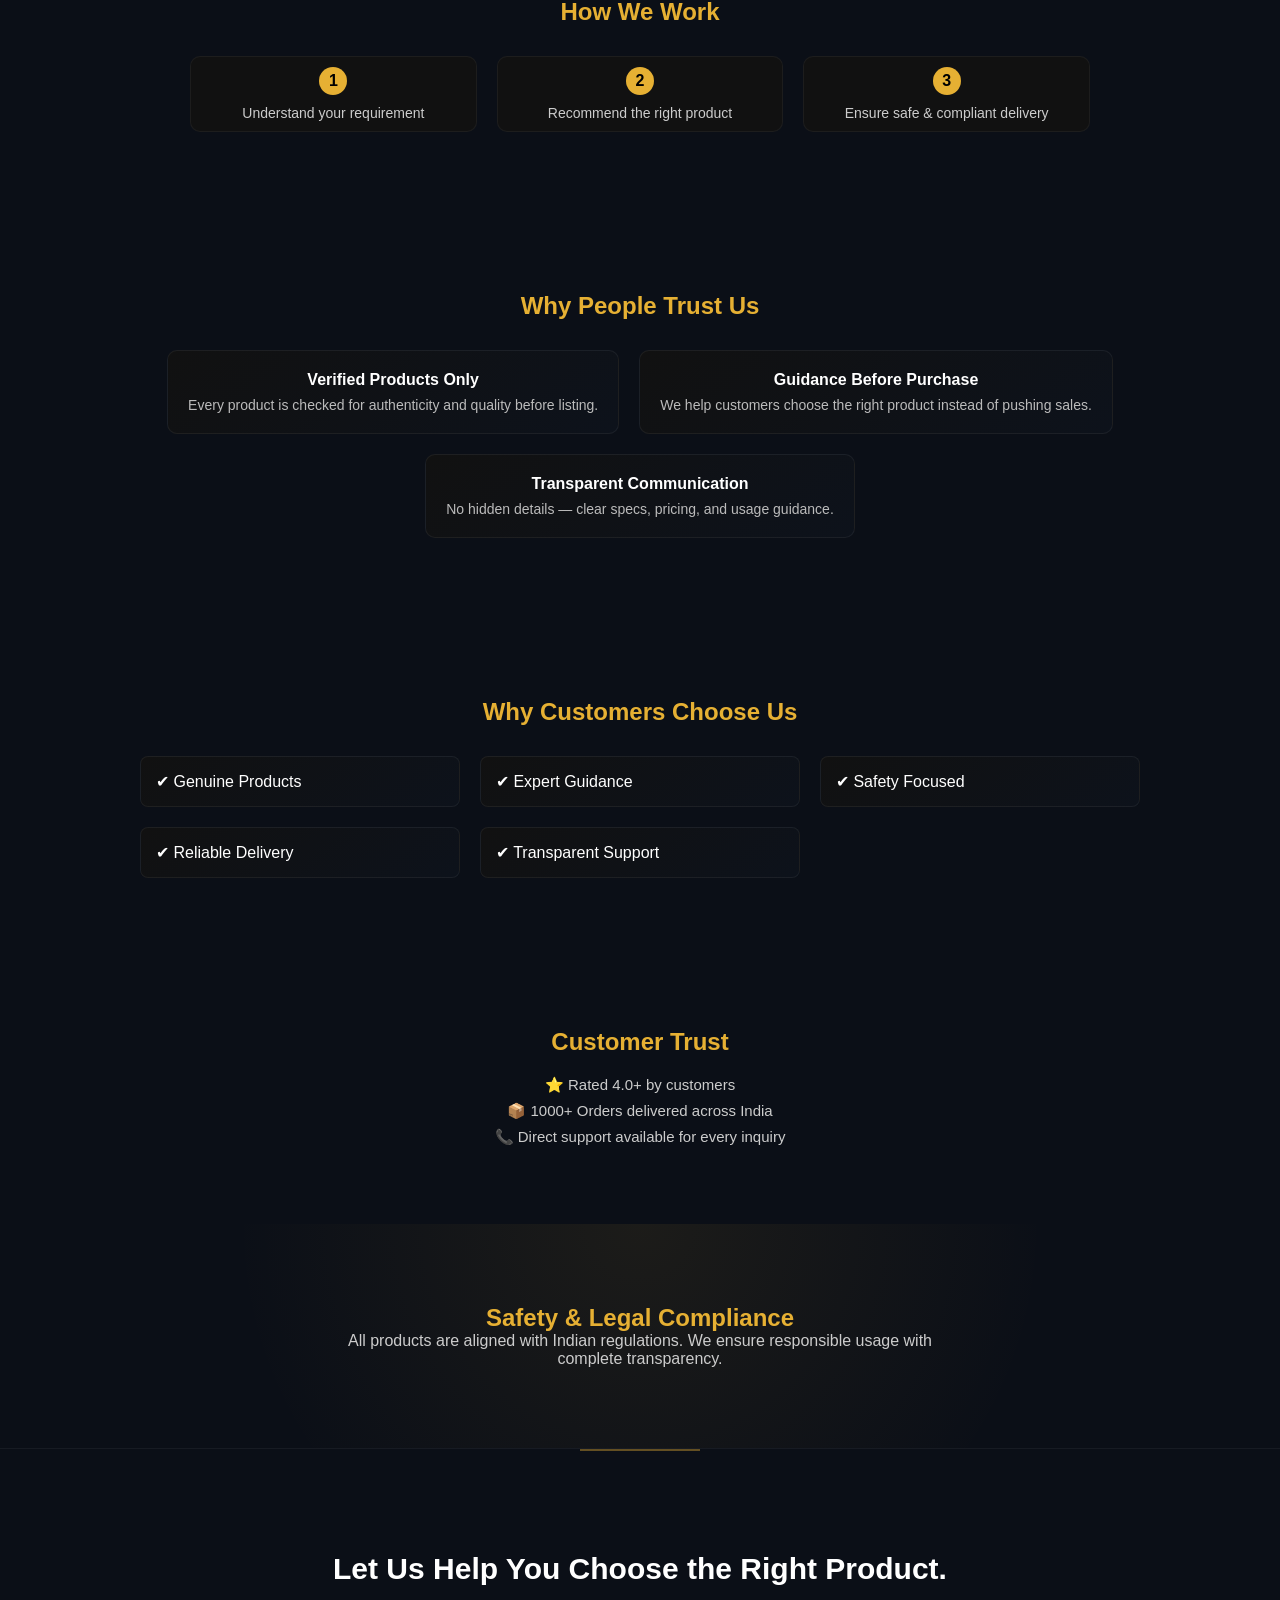
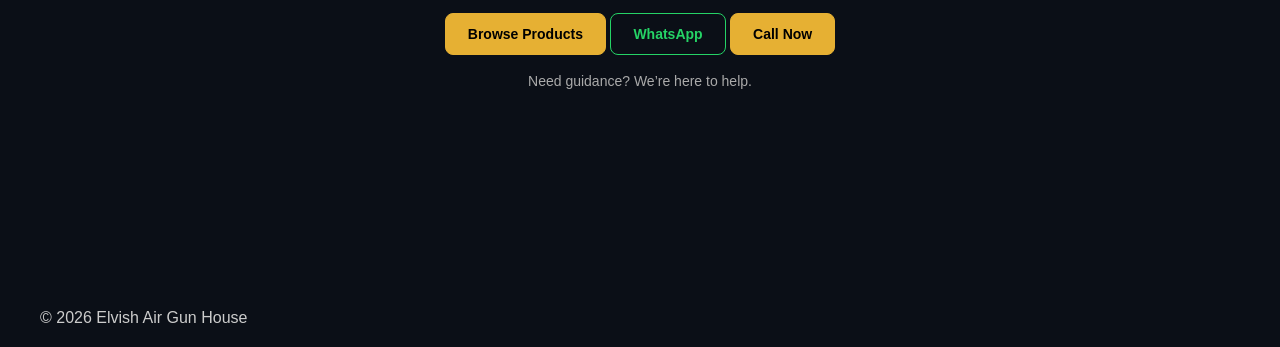
<file: about.html>
<!DOCTYPE html>
<html lang="en">
<head>
  <meta charset="UTF-8">
  <meta name="viewport" content="width=device-width, initial-scale=1.0">
  <title>About | Elvish Air Gun House</title>
  <link rel="stylesheet" href="style.css">
</head>
<script>
window.onload = function () {

  const toggle = document.getElementById("menu-toggle");
  const nav = document.getElementById("nav-links");

  if (!toggle || !nav) {
    console.log("Navbar elements not found");
    return;
  }

  toggle.onclick = function () {
    nav.classList.toggle("active");
  };

};
</script>
<body>

<!-- ================= NAVBAR ================= -->
<header class="navbar">
  <div class="logo">
     <svg class="logo-svg" viewBox="0 0 730 744" xmlns="http://www.w3.org/2000/svg">

           <path d="M 352.634 10.042 C 348.459 11.095, 331.602 18.014, 312.720 26.425 C 309.542 27.841, 306.573 29, 306.124 29 C 305.675 29, 304.001 29.641, 302.404 30.424 C 299.898 31.653, 267.543 45.271, 251 52.060 C 247.975 53.301, 243.475 55.201, 241 56.283 C 238.525 57.364, 231.775 60.242, 226 62.677 C 196.050 75.310, 190.899 77.504, 183.874 80.619 C 179.680 82.478, 175.981 84, 175.654 84 C 175.327 84, 172.600 85.125, 169.594 86.500 C 166.588 87.875, 163.811 89, 163.424 89 C 163.036 89, 160.870 89.886, 158.610 90.969 C 156.349 92.053, 148.875 95.256, 142 98.089 C 135.125 100.921, 127.475 104.154, 125 105.272 C 122.525 106.390, 116.900 108.768, 112.500 110.555 C 85.607 121.481, 39.218 141.181, 33.113 144.269 C 24.726 148.511, 17.935 155.355, 13.827 163.703 C 10.639 170.182, 10.500 170.947, 10.508 181.982 C 10.516 192.947, 10.673 193.821, 13.783 200.195 C 16.096 204.936, 18.866 208.534, 23.275 212.524 C 29.849 218.474, 29.661 218.386, 83 240.695 C 91.525 244.261, 100.300 247.994, 102.500 248.992 C 104.700 249.989, 111.450 252.829, 117.500 255.301 C 123.550 257.773, 136.150 263.025, 145.500 266.972 C 154.850 270.920, 169.025 276.843, 177 280.136 C 184.975 283.428, 193.750 287.184, 196.500 288.483 C 199.250 289.781, 205.550 292.492, 210.500 294.508 C 230.584 302.688, 236.187 305.045, 238.977 306.488 C 242.141 308.124, 254 308.602, 254 307.093 C 254 306.595, 250.738 304.834, 246.750 303.180 C 222.266 293.025, 209.212 287.573, 199.500 283.446 C 193.450 280.875, 184.900 277.293, 180.500 275.486 C 176.100 273.680, 164.850 268.962, 155.500 265.001 C 146.150 261.041, 131.525 254.857, 123 251.260 C 114.475 247.662, 103.900 243.173, 99.500 241.284 C 95.100 239.395, 89.897 237.258, 87.939 236.536 C 85.980 235.813, 82.380 234.326, 79.939 233.232 C 77.497 232.137, 67.175 227.754, 57 223.490 C 32.772 213.340, 31.344 212.581, 25.695 206.864 C 18.579 199.662, 15.677 192.524, 15.587 182 C 15.426 163.288, 26.054 151.336, 50.584 142.640 C 52.738 141.877, 66.425 136.220, 81 130.069 C 118.093 114.415, 128.220 110.147, 146.500 102.465 C 155.300 98.768, 164.388 94.900, 166.695 93.871 C 169.002 92.842, 171.138 92, 171.441 92 C 171.744 92, 175.401 90.425, 179.569 88.500 C 183.736 86.575, 187.361 85, 187.624 85 C 188.152 85, 195.316 81.998, 233 65.988 C 247.025 60.029, 260.939 54.195, 263.919 53.024 C 266.900 51.854, 271.175 50.072, 273.419 49.066 C 275.664 48.060, 286.950 43.312, 298.500 38.514 C 318.158 30.348, 329.398 25.597, 336.500 22.453 C 358.326 12.790, 364.702 12.419, 382.500 19.778 C 396.827 25.702, 426.800 38.435, 432.704 41.106 C 435.017 42.152, 440.642 44.540, 445.204 46.413 C 464.796 54.452, 466.529 55.188, 478.500 60.556 C 480.150 61.296, 483.750 62.772, 486.500 63.835 C 489.250 64.899, 501.400 69.906, 513.500 74.963 C 525.600 80.020, 536.737 84.616, 538.249 85.176 C 539.773 85.741, 540.707 86.666, 540.344 87.252 C 539.940 87.906, 540.175 88.010, 540.959 87.525 C 541.694 87.071, 544.600 87.827, 547.864 89.322 C 550.964 90.742, 560.025 94.649, 568 98.004 C 575.975 101.360, 586.100 105.638, 590.500 107.511 C 594.900 109.385, 603 112.785, 608.500 115.067 C 619.406 119.593, 625.906 122.421, 630.404 124.596 C 632.001 125.368, 633.693 126, 634.165 126 C 634.636 126, 636.929 126.865, 639.261 127.923 C 646.210 131.074, 656.706 135.481, 670.500 141.039 C 694.643 150.768, 700.456 154.905, 706.500 166.663 C 709.213 171.942, 709.500 173.408, 709.500 182 C 709.500 192.965, 707.081 199.105, 699.788 206.652 C 694.535 212.088, 690.476 214.210, 666 224.310 C 654.725 228.962, 641.675 234.423, 637 236.445 C 632.325 238.466, 627.600 240.498, 626.500 240.961 C 625.400 241.423, 622.367 242.746, 619.761 243.900 C 617.154 245.055, 614.763 246, 614.447 246 C 614.131 246, 611.323 247.166, 608.208 248.591 C 605.093 250.015, 600.510 251.989, 598.022 252.977 C 593.237 254.878, 581.632 259.755, 563.500 267.487 C 557.450 270.067, 548.900 273.661, 544.500 275.472 C 504.486 291.949, 502.559 293, 512.368 293 C 516.555 293, 520.016 292.198, 524.832 290.110 C 553.441 277.708, 570.211 271.012, 571.174 271.607 C 571.840 272.019, 572.035 271.865, 571.645 271.235 C 571.253 270.600, 572.516 269.660, 574.741 268.934 C 576.808 268.259, 580.750 266.662, 583.500 265.385 C 588.704 262.968, 607.584 255.027, 626.500 247.299 C 632.550 244.828, 639.336 241.973, 641.581 240.955 C 643.825 239.937, 648.100 238.146, 651.081 236.974 C 654.061 235.803, 657.850 234.227, 659.500 233.473 C 661.150 232.720, 669.025 229.326, 677 225.933 C 695.303 218.144, 698.869 216.045, 704.638 209.664 C 712.595 200.861, 714.500 195.518, 714.500 182 C 714.500 168.882, 712.350 162.483, 705.301 154.613 C 697.902 146.354, 697.706 146.251, 656 128.832 C 648.025 125.501, 639.700 121.972, 637.500 120.991 C 635.300 120.010, 630.575 118.008, 627 116.543 C 623.425 115.077, 618.125 112.781, 615.223 111.439 C 612.320 110.098, 609.744 109, 609.498 109 C 609.071 109, 583.802 98.348, 577.500 95.511 C 575.850 94.769, 570.900 92.735, 566.500 90.992 C 562.100 89.248, 556.612 86.962, 554.305 85.911 C 551.998 84.860, 549.904 84, 549.653 84 C 549.402 84, 541.165 80.588, 531.348 76.417 C 502.520 64.168, 477.905 53.756, 456 44.544 C 444.725 39.802, 434.600 35.497, 433.500 34.977 C 432.400 34.456, 426.550 32.055, 420.500 29.640 C 414.450 27.225, 407.475 24.302, 405 23.143 C 402.525 21.985, 394.425 18.519, 387 15.441 C 374.952 10.447, 372.586 9.803, 365 9.456 C 360.325 9.242, 354.760 9.506, 352.634 10.042 M 354 22.966 C 350.475 24.086, 342.463 27.343, 336 30.284 C 332.975 31.661, 327.568 33.916, 323.985 35.295 C 320.401 36.675, 315.001 38.936, 311.985 40.320 C 308.968 41.704, 301.325 44.970, 295 47.579 C 282.032 52.928, 250.067 66.429, 245.500 68.487 C 243.850 69.230, 234.400 73.209, 224.500 77.329 C 214.600 81.449, 199.975 87.592, 192 90.981 C 184.025 94.370, 174.800 98.194, 171.500 99.478 C 168.200 100.762, 162.502 103.205, 158.838 104.907 C 155.174 106.608, 151.925 108, 151.618 108 C 151.122 108, 146.158 110.138, 136.349 114.575 C 134.616 115.359, 132.923 116, 132.588 116 C 132.253 116, 130.071 116.865, 127.739 117.923 C 125.408 118.980, 120.125 121.251, 116 122.970 C 111.875 124.688, 106.475 126.954, 104 128.004 C 99.748 129.809, 68.554 142.912, 50 150.687 C 37.057 156.110, 33.790 157.960, 30.211 161.889 C 20.319 172.750, 20.366 191.415, 30.312 201.842 C 33.286 204.960, 43.953 210.932, 52 213.985 C 56.157 215.562, 82.859 226.712, 121.500 243.008 C 136.900 249.502, 152.425 256.025, 156 257.503 C 159.575 258.981, 163.850 260.791, 165.500 261.525 C 172.524 264.649, 202.054 277, 202.500 277 C 202.768 277, 207.603 279.043, 213.244 281.540 C 218.885 284.036, 224.400 286.466, 225.500 286.938 C 226.600 287.410, 229.075 288.480, 231 289.316 C 232.925 290.152, 236.525 291.619, 239 292.576 C 241.475 293.533, 243.950 294.643, 244.500 295.043 C 245.050 295.442, 246.963 296.082, 248.750 296.464 L 252 297.159 252 288.528 L 252 279.898 248.250 278.398 C 246.188 277.573, 243.150 276.261, 241.500 275.482 C 239.850 274.703, 229.725 270.387, 219 265.891 C 194.770 255.734, 172.456 246.267, 168.500 244.465 C 166.850 243.714, 160.775 241.217, 155 238.917 C 149.225 236.617, 130.775 228.908, 114 221.786 C 97.225 214.664, 76.525 205.918, 68 202.351 C 59.475 198.783, 50.790 195.141, 48.701 194.258 C 43.126 191.901, 38.999 186.776, 39.004 182.215 C 39.011 174.675, 43.131 171.146, 59.064 165.031 C 62.054 163.884, 65.400 162.526, 66.500 162.015 C 69.286 160.720, 100.928 147.280, 116 140.989 C 122.875 138.119, 137.387 131.998, 148.250 127.386 C 159.112 122.774, 168.246 119, 168.546 119 C 168.847 119, 172.457 117.425, 176.568 115.500 C 180.680 113.575, 184.281 112, 184.570 112 C 185.099 112, 213.911 100.058, 219.500 97.522 C 222.389 96.212, 244.241 87.033, 264 78.830 C 269.225 76.662, 274.850 74.287, 276.500 73.553 C 278.150 72.820, 286.700 69.200, 295.500 65.508 C 304.300 61.817, 312.850 58.206, 314.500 57.485 C 317.407 56.215, 325.697 52.710, 346.500 43.955 C 362.299 37.306, 362.667 37.272, 372.500 41.538 C 374.150 42.254, 383.375 46.078, 393 50.036 C 402.625 53.994, 422.453 62.326, 437.062 68.553 C 451.671 74.779, 470.571 82.783, 479.062 86.340 C 487.553 89.896, 504.850 97.142, 517.500 102.441 C 530.150 107.740, 541.962 112.734, 543.750 113.538 C 549.073 115.933, 553.288 117.688, 557 119.055 C 558.925 119.764, 563.795 121.842, 567.823 123.672 C 571.851 125.502, 575.337 127, 575.571 127 C 575.805 127, 582.409 129.754, 590.248 133.120 C 604.809 139.373, 610.481 141.759, 638.500 153.412 C 647.300 157.072, 657.200 161.208, 660.500 162.603 C 663.800 163.998, 667.400 165.511, 668.500 165.965 C 681.648 171.390, 684.772 173.821, 685.665 179.322 C 687.314 189.486, 685.720 190.631, 649 205.667 C 644.325 207.581, 639.150 209.740, 637.500 210.464 C 626.054 215.489, 620.085 218, 619.584 218 C 619.264 218, 615.065 219.745, 610.251 221.877 C 605.438 224.010, 595.875 228.107, 589 230.982 C 582.125 233.857, 570.200 238.904, 562.500 242.198 C 554.800 245.492, 536.575 253.098, 522 259.100 C 507.425 265.101, 494.665 270.493, 493.643 271.081 C 491.375 272.387, 461.174 285, 460.314 285 C 459.976 285, 457.404 286.088, 454.600 287.417 C 451.795 288.747, 447.363 290.747, 444.750 291.861 C 436.477 295.390, 438.572 296, 458.971 296 C 477.195 296, 478.171 295.898, 483.721 293.424 C 486.900 292.007, 493.550 289.243, 498.500 287.283 C 503.450 285.322, 510.200 282.500, 513.500 281.012 C 516.800 279.523, 521.750 277.484, 524.500 276.481 C 527.250 275.477, 529.950 274.336, 530.500 273.945 C 531.567 273.188, 551.684 264.587, 569 257.486 C 590.813 248.541, 601.466 244.078, 609.500 240.519 C 616.031 237.625, 651.287 222.884, 664.500 217.522 C 690.055 207.151, 695.871 203.248, 700.136 193.607 C 704.557 183.612, 702.258 169.553, 694.938 161.829 C 692.029 158.759, 674.211 149, 671.515 149 C 671.196 149, 664.761 146.355, 657.217 143.122 C 649.673 139.888, 635.625 133.983, 626 129.999 C 616.375 126.015, 606.700 121.959, 604.500 120.986 C 602.300 120.012, 591.050 115.296, 579.500 110.506 C 567.950 105.716, 556.700 100.987, 554.500 99.997 C 552.300 99.007, 544.875 95.850, 538 92.979 C 531.125 90.109, 523.700 86.959, 521.500 85.980 C 519.300 85, 511.200 81.630, 503.500 78.491 C 495.800 75.352, 487.700 71.982, 485.500 71.003 C 477.142 67.281, 455.345 58.183, 451.803 56.937 C 449.770 56.222, 448.377 55.199, 448.708 54.664 C 449.038 54.129, 448.848 53.976, 448.284 54.324 C 447.721 54.673, 443.039 53.126, 437.880 50.887 C 432.721 48.649, 424.900 45.334, 420.500 43.522 C 408.572 38.608, 385.784 29.020, 383.500 27.953 C 372.037 22.600, 361.018 20.737, 354 22.966 M 341 73.666 C 315.965 75.429, 270.586 85.151, 266 89.735 C 264.358 91.376, 265.552 91.320, 280 89.076 C 311.124 84.240, 332.555 82.671, 368 82.633 C 396.075 82.602, 404.052 83.005, 426.058 85.562 C 428.015 85.789, 434.765 86.882, 441.058 87.991 C 461.598 91.610, 460.656 91.516, 459.249 89.810 C 458.149 88.476, 451.538 86.099, 436 81.451 C 413.355 74.678, 373.279 71.394, 341 73.666 M 356 99 C 337.846 101.363, 318.245 111.080, 306.221 123.679 C 299.905 130.297, 293.752 138.756, 294.224 140.171 C 294.533 141.099, 298.354 141.341, 309.437 141.135 L 324.237 140.859 329.369 136.772 C 340.807 127.661, 354.110 123.503, 369.588 124.201 C 384.757 124.885, 397.044 129.898, 407.581 139.703 C 411.651 143.489, 417 150.101, 417 151.344 C 417 151.705, 368.137 152, 308.417 152 C 222.014 152, 199.911 152.255, 200.213 153.250 C 200.602 154.530, 203.373 156.045, 229.633 169.339 L 244.767 177 348.023 177 L 451.280 177 450.728 171.654 C 447.397 139.380, 420.816 109.515, 387.942 101.112 C 378.798 98.775, 364.829 97.851, 356 99 M 134.401 148.397 C 134.107 149.165, 131.981 150.076, 129.678 150.421 C 118.548 152.090, 107.213 163.563, 105.382 175.013 C 104.998 177.416, 104.199 179, 103.372 179 C 101.551 179, 101.577 183.900, 103.402 184.601 C 104.173 184.896, 105.109 186.770, 105.484 188.764 C 107.738 200.783, 121.790 214.035, 132.250 214.005 C 133.213 214.002, 134 214.675, 134 215.500 C 134 217.700, 138.246 217.361, 140.268 215 C 141.210 213.900, 142.997 212.988, 144.240 212.974 C 147.452 212.937, 153.155 210.068, 158.004 206.052 C 162.325 202.472, 165.861 196.557, 168.046 189.250 C 168.745 186.912, 169.695 185, 170.158 185 C 170.621 185, 171 183.650, 171 182 C 171 180.350, 170.603 179, 170.119 179 C 169.634 179, 168.708 176.899, 168.062 174.331 C 164.933 161.907, 152.145 150, 141.929 150 C 140.986 150, 139.955 149.325, 139.638 148.500 C 138.913 146.609, 135.116 146.534, 134.401 148.397 M 590.362 148.500 C 590.045 149.325, 589.014 150, 588.071 150 C 577.569 150, 562 165.210, 562 175.469 C 562 176.896, 561.325 178.322, 560.500 178.638 C 559.663 178.959, 559 180.446, 559 182 C 559 183.554, 559.663 185.041, 560.500 185.362 C 561.325 185.678, 561.998 186.739, 561.995 187.719 C 561.985 191.228, 565.517 199.244, 568.722 202.989 C 572.671 207.601, 579.051 211.480, 585.263 213.045 C 587.793 213.682, 590.105 214.832, 590.401 215.602 C 590.696 216.371, 591.865 217, 593 217 C 594.135 217, 595.304 216.371, 595.599 215.602 C 595.895 214.832, 598.243 213.678, 600.818 213.036 C 612.599 210.098, 622.396 200.067, 624.515 188.773 C 624.890 186.774, 625.827 184.896, 626.598 184.601 C 628.241 183.970, 628.498 179.333, 626.920 178.807 C 626.326 178.609, 624.959 175.835, 623.881 172.643 C 622.803 169.450, 620.702 164.993, 619.211 162.738 C 615.969 157.834, 606.130 151.204, 600.837 150.358 C 598.747 150.024, 596.524 149.132, 595.896 148.375 C 594.380 146.547, 591.082 146.622, 590.362 148.500 M 126.500 157.867 C 118.693 161.426, 113.384 167.687, 110.936 176.222 L 110.140 179 115.995 179 C 121.826 179, 121.860 178.983, 124.175 174.834 C 125.580 172.316, 127.984 169.903, 130.250 168.736 C 133.882 166.865, 134 166.634, 134 161.402 C 134 155.195, 133.195 154.816, 126.500 157.867 M 139.530 161.155 C 139.774 164.843, 140.408 166.810, 141.575 167.500 C 145.520 169.831, 148.823 173.158, 149.992 175.980 C 151.179 178.847, 151.535 179, 157.015 179 L 162.787 179 161.838 174.750 C 159.843 165.821, 151.895 158.197, 142.804 156.491 L 139.178 155.811 139.530 161.155 M 583.655 157.459 C 577.700 159.582, 573.386 163.768, 569.476 171.217 C 565.714 178.383, 565.988 179, 572.933 179 C 578.216 179, 578.940 178.754, 579.548 176.750 C 580.434 173.825, 583.789 170.180, 587.250 168.379 C 589.741 167.083, 590 166.433, 590 161.474 C 590 155.425, 589.769 155.279, 583.655 157.459 M 596 161.356 C 596 166.800, 596.105 167.017, 599.405 168.396 C 601.616 169.319, 603.752 171.428, 605.500 174.409 L 608.190 179 614.025 179 L 619.860 179 618.965 175.878 C 616.390 166.901, 607.153 157.548, 599.659 156.332 L 596 155.738 596 161.356 M 130.655 175.829 C 128.392 178.329, 128.571 179, 131.500 179 C 133.500 179, 134 178.500, 134 176.500 C 134 173.537, 132.925 173.321, 130.655 175.829 M 140 176.531 C 140 178.507, 140.506 179, 142.535 179 C 144.708 179, 144.926 178.731, 144.063 177.118 C 142.400 174.011, 140 173.665, 140 176.531 M 587.181 176.016 L 584.862 178.500 587.017 178.831 C 589.750 179.250, 590.241 178.730, 589.831 175.852 L 589.500 173.532 587.181 176.016 M 596 176.417 C 596 178.538, 596.469 179, 598.622 179 C 601.098 179, 601.163 178.878, 599.786 176.805 C 597.649 173.585, 596 173.416, 596 176.417 M 111 186.684 C 111 188.981, 114.543 195.947, 117.267 199.008 C 120.834 203.016, 125.381 205.851, 129.850 206.855 L 134 207.787 133.974 202.144 C 133.949 196.595, 133.885 196.471, 130.163 194.758 C 127.760 193.652, 125.554 191.551, 124.124 189.008 C 121.927 185.099, 121.738 185, 116.436 185 C 112.006 185, 111 185.312, 111 186.684 M 130.500 187 C 131.495 188.100, 132.690 189, 133.155 189 C 133.620 189, 134 188.100, 134 187 C 134 185.502, 133.333 185, 131.345 185 C 128.753 185, 128.733 185.048, 130.500 187 M 140 187 C 140 188.100, 140.380 189, 140.845 189 C 141.310 189, 142.505 188.100, 143.500 187 C 145.267 185.048, 145.247 185, 142.655 185 C 140.667 185, 140 185.502, 140 187 M 150.667 185.667 C 150.300 186.033, 150 187.080, 150 187.992 C 150 189.983, 146.684 193.168, 142.312 195.377 C 139.274 196.911, 139.136 197.236, 139.378 202.244 C 139.627 207.379, 139.699 207.493, 142.481 207.186 C 150.897 206.260, 160.219 197.164, 162.401 187.750 L 163.038 185 157.186 185 C 153.967 185, 151.033 185.300, 150.667 185.667 M 567.022 186.250 C 567.065 188.704, 570.791 195.693, 574.013 199.362 C 577.564 203.407, 583.998 207, 587.688 207 C 589.824 207, 590 206.581, 590 201.500 C 590 197.383, 589.638 196, 588.562 196 C 586.479 196, 581.300 190.958, 580.088 187.750 C 579.113 185.169, 578.679 185, 573.025 185 C 568.860 185, 567.007 185.386, 567.022 186.250 M 586 185.845 C 586 186.310, 586.900 187.505, 588 188.500 C 589.952 190.267, 590 190.247, 590 187.655 C 590 185.667, 589.498 185, 588 185 C 586.900 185, 586 185.380, 586 185.845 M 596 187.535 C 596 189.760, 596.244 189.940, 598 189 C 599.100 188.411, 600 187.270, 600 186.465 C 600 185.659, 599.100 185, 598 185 C 596.526 185, 596 185.667, 596 187.535 M 607 186.465 C 607 188.707, 601.290 194.710, 598.489 195.413 C 596.190 195.990, 596 196.487, 596 201.913 L 596 207.787 600.230 206.837 C 608.532 204.972, 616.459 196.889, 619.439 187.250 C 620.112 185.074, 619.917 185, 613.567 185 C 608.466 185, 607 185.327, 607 186.465 M 282.315 191.622 C 281.550 193.616, 284.393 206.547, 287.234 214 C 294.991 234.343, 310.542 251.339, 330 260.740 C 354.486 272.569, 385.028 271.420, 409 257.767 C 421.107 250.871, 436.877 235.321, 438.559 228.620 L 439.217 226 424.288 226 L 409.360 226 405.430 229.305 C 389.274 242.892, 370.377 246.860, 349.455 241.058 C 342.595 239.156, 332.032 233.467, 327.500 229.233 C 323.093 225.116, 316 216.855, 316 215.838 C 316 215.337, 344.025 215.074, 381.032 215.229 L 446.065 215.500 447.970 209 C 450.254 201.209, 451.996 191.803, 451.349 190.756 C 451.092 190.340, 413.094 190, 366.910 190 C 290.373 190, 282.882 190.144, 282.315 191.622 M 303.863 281.193 C 303.788 281.912, 303.729 283.288, 303.733 284.250 C 303.741 286.483, 300.415 286.564, 299.182 284.361 C 298.369 282.908, 297.937 282.881, 295.382 284.128 C 293.253 285.166, 291.528 285.289, 288.778 284.597 C 286.154 283.937, 283.899 284.043, 281.129 284.958 C 277.724 286.081, 276.891 286.037, 274.878 284.627 C 273.284 283.510, 270.415 283, 265.734 283 L 258.912 283 259.206 290.194 L 259.500 297.388 266.196 297.338 C 269.879 297.310, 274.267 296.718, 275.946 296.022 C 278.359 295.023, 279.614 295.012, 281.926 295.969 C 283.536 296.636, 285.898 296.880, 287.176 296.511 C 288.454 296.143, 290.288 295.622, 291.250 295.353 C 292.580 294.982, 293 295.465, 293 297.365 C 293 300.387, 292.183 300.664, 280.621 301.566 C 271.540 302.274, 270.472 302.764, 267.059 307.794 C 266.266 308.962, 263.396 310.874, 260.681 312.042 C 255.875 314.109, 254.945 314.146, 225.517 313.444 C 203.292 312.913, 195.104 313.023, 194.586 313.861 C 194.199 314.487, 191.434 315, 188.441 315 C 184.876 315, 183 315.414, 183 316.200 C 183 317.133, 182.733 317.133, 181.800 316.200 C 181.140 315.540, 179.350 315, 177.823 315 C 173.985 315, 171.614 318.773, 172.331 323.737 C 174.029 335.483, 174.123 338.342, 173.024 344.857 C 172.362 348.782, 171.411 352.246, 170.910 352.555 C 169.756 353.269, 169.753 358.061, 170.906 359.882 C 171.745 361.207, 177.893 360.802, 180.392 359.258 C 180.891 358.949, 182.823 358.560, 184.684 358.393 C 188.258 358.072, 203.589 353.698, 225.969 346.612 L 239.438 342.348 243.796 345.674 C 248.295 349.108, 249.085 349.411, 257.484 350.929 C 263.335 351.986, 264 351.722, 264 348.345 C 264 343.361, 267.140 335.014, 270.145 332.008 C 273.575 328.579, 275 328.217, 275 330.777 C 275 333.823, 277.912 336.893, 281.426 337.552 C 285.818 338.376, 292.231 335.525, 297.389 330.456 L 301.277 326.635 302.898 330.067 L 304.519 333.500 326.212 333.705 C 346.061 333.893, 348.255 334.089, 352.032 336.016 C 355.865 337.972, 357.478 338.100, 374.662 337.811 C 391.623 337.526, 393.283 337.338, 394.582 335.559 C 397.936 330.967, 395.471 324.640, 390 323.798 C 388.625 323.586, 394.925 323.086, 404 322.686 C 435.251 321.311, 437.018 321.084, 438.072 318.311 C 439.453 314.677, 439.199 311.342, 437.404 309.546 C 435.731 307.874, 457.088 307.869, 530.877 309.524 L 555.253 310.070 554.790 304.484 C 554.117 296.370, 552.810 295.421, 545.044 297.410 C 540.644 298.537, 534.197 299, 522.888 299 C 509.632 299, 506.840 299.253, 506.362 300.500 C 505.535 302.653, 418.514 302.781, 417.688 300.631 C 417.376 299.817, 415.001 299.039, 411.831 298.714 C 408.899 298.413, 405.488 297.852, 404.250 297.467 C 402.312 296.864, 402 297.129, 402 299.383 L 402 302 369.250 301.993 C 351.238 301.989, 333.462 301.699, 329.750 301.348 L 323 300.711 323 297.355 C 323 294.063, 323.082 294, 327.343 294 C 329.732 294, 334.303 294.900, 337.500 296 C 340.697 297.100, 345.493 298, 348.157 298 L 353 298 353 290.500 C 353 285.216, 352.631 282.973, 351.750 282.907 C 347.695 282.606, 341.156 283.351, 337.134 284.572 C 331.750 286.206, 323.396 286.451, 322.500 285 C 321.718 283.734, 316.977 283.726, 315 284.988 C 313.826 285.737, 313.390 285.354, 312.995 283.222 C 312.552 280.831, 311.974 280.463, 308.245 280.193 C 305.309 279.980, 303.958 280.288, 303.863 281.193 M 299.875 295.167 C 299.806 295.625, 299.750 296.675, 299.750 297.500 C 299.750 300.560, 300.048 301, 302.117 301 C 303.824 301, 304.117 300.565, 303.630 298.750 C 303.299 297.512, 303.021 296.012, 303.014 295.417 C 302.998 294.158, 300.061 293.924, 299.875 295.167 M 313.469 296.500 C 313.211 297.325, 312.789 298.675, 312.531 299.500 C 312.227 300.473, 312.733 301, 313.972 301 C 316.388 301, 317.307 299.542, 316.497 296.991 C 315.751 294.640, 314.132 294.377, 313.469 296.500 M 250.637 319.506 C 247.975 322.168, 247.651 325.055, 249.705 327.807 C 252.585 331.665, 253.549 331.516, 256.861 326.702 C 259.661 322.632, 259.778 322.129, 258.390 320.147 C 256.644 317.654, 252.806 317.337, 250.637 319.506 M 348.750 324.716 C 347.238 324.945, 346 325.553, 346 326.066 C 346 327.500, 349.387 327.174, 351.559 325.532 C 352.626 324.724, 353.050 324.117, 352.500 324.182 C 351.950 324.247, 350.262 324.487, 348.750 324.716 M 178.807 327.860 C 178.576 329.433, 178.582 333.779, 178.820 337.518 L 179.253 344.315 181.586 338.908 C 184.166 332.929, 184.521 329.843, 182.965 326.934 C 181.446 324.096, 179.289 324.577, 178.807 327.860 M 279.250 325.731 C 275.839 326.921, 279.138 334, 283.104 334 C 285.715 334, 292.234 331.231, 293.200 329.711 C 295.749 325.700, 291.627 325.638, 286.425 329.609 C 281.301 333.521, 280.046 333.367, 281.684 329.026 C 282.822 326.010, 281.926 324.797, 279.250 325.731 M 181.345 352.543 C 181.019 353.392, 180.976 354.310, 181.249 354.583 C 181.523 354.856, 181.986 354.161, 182.279 353.040 C 182.903 350.657, 182.210 350.289, 181.345 352.543" stroke="none" fill="#e6b033" fill-rule="evenodd"/>

          </svg>
  </div>

 <!-- BURGER -->
      <div class="menu-toggle" id="menu-toggle">
        <span></span>
        <span></span>
        <span></span>
      </div>

  <nav class="nav-links" id = "nav-links">
    <a href="index.html">Home</a>
    <a href="about.html">About</a>
    <a href="category.html">Products</a>
    <a href="category.html">Contact</a>
  </nav>

  <div class="nav-cta">
    <button class="call-btn">📞 CALL</button>
  </div>
</header>


<!-- ================= HERO ================= -->
<section class="about-hero">
  <h1>Built on Precision. Driven by Trust.</h1>
  <p>
    Delivering high-quality air guns and tactical accessories across India,
    with a strong focus on safety, authenticity, and informed decision-making.
  </p>
</section>


<!-- ================= ABOUT ================= -->
<section class="about-split">
  <div class="about-grid">

    <div class="about-text">
      <h2>About the Business</h2>
      <p>
        Elvish Air Gun House is a dedicated supplier of premium air guns and shooting accessories across India.
      </p>
      <p>
        Every product is verified for authenticity, performance, and durability. Our focus is not just selling — but guiding customers toward the right choice.
      </p>
    </div>

    <div class="about-image">
      <img src="assets/about business.jpeg">
    </div>

  </div>  
</section>

<!-- =========who we are section ========= -->
<section class="about-proof">
  <h2>Who We Are</h2>

  <div class="proof-grid">
    <div>
      <strong>Business Name</strong>
      <p>Elvish Air Gun House</p>
    </div>

    <div>
      <strong>Location</strong>
      <p>Roorkee, Uttarakhand</p>
    </div>

    <div>
      <strong>Serving</strong>
      <p>Customers across India</p>
    </div>

    <div>
      <strong>Specialization</strong>
      <p>Air guns, accessories & shooting gear</p>
    </div>
  </div>
</section>




<!-- ================= FOUNDER ================= -->
<section class="about-split">
  <div class="about-grid">

    

    <div class="about-text">
      <h2>Meet the Founders</h2>
      <p>
        Founded by <strong>Ajay Shooter</strong>, built on real experience and a customer-first mindset.
      </p>
      <p>
        Honest guidance and genuine products — trust comes before transactions.
      </p>
    </div>

    <div class="about-image">
      <img src="assets/founders.jpeg">
    </div>

  </div>
</section>
<!-- =========How We Work ========= -->
<section class="about-process">

  <h2>How We Work</h2>

  <div class="process-steps">

    <div>
      <span>1</span>
      <p>Understand your requirement</p>
    </div>

    <div>
      <span>2</span>
      <p>Recommend the right product</p>
    </div>

    <div>
      <span>3</span>
      <p>Ensure safe & compliant delivery</p>
    </div>

  </div>

</section>

<!-- =========trust section ========= -->
<section class="trust-section">

  <h2>Why People Trust Us</h2>

  <div class="trust-grid">

    <div>
      <h4>Verified Products Only</h4>
      <p>Every product is checked for authenticity and quality before listing.</p>
    </div>

    <div>
      <h4>Guidance Before Purchase</h4>
      <p>We help customers choose the right product instead of pushing sales.</p>
    </div>

    <div>
      <h4>Transparent Communication</h4>
      <p>No hidden details — clear specs, pricing, and usage guidance.</p>
    </div>

  </div>

</section>


<!-- ================= FEATURES ================= -->
<section class="about-features">

  <h2>Why Customers Choose Us</h2>

  <div class="features-grid">
    <div class="feature">✔ Genuine Products</div>
    <div class="feature">✔ Expert Guidance</div>
    <div class="feature">✔ Safety Focused</div>
    <div class="feature">✔ Reliable Delivery</div>
    <div class="feature">✔ Transparent Support</div>
  </div>

</section>

<section class="about-social-proof">

  <h2>Customer Trust</h2>

  <p>⭐ Rated 4.0+ by customers</p>
  <p>📦 1000+ Orders delivered across India</p>
  <p>📞 Direct support available for every inquiry</p>

</section>

<!-- ================= COMPLIANCE ================= -->
<section class="about-section center">

  <h2>Safety & Legal Compliance</h2>

  <p>
    All products are aligned with Indian regulations. We ensure responsible usage with complete transparency.
  </p>

</section>


<!-- ================= CTA ================= -->
<section class="about-cta">

  <h2>Let Us Help You Choose the Right Product.</h2>

  <div class="hero-buttons">
    <a href="category.html" class="btn primary">Browse Products</a>
    <a href="#" class="btn secondary">WhatsApp</a>
    <a href="#" class="btn primary">Call Now</a>
  </div>

  <p>Need guidance? We’re here to help.</p>

</section>


<!-- ================= FOOTER ================= -->
<footer class="footer">
  <p>© 2026 Elvish Air Gun House</p>
</footer>

</body>
</html>
</file>
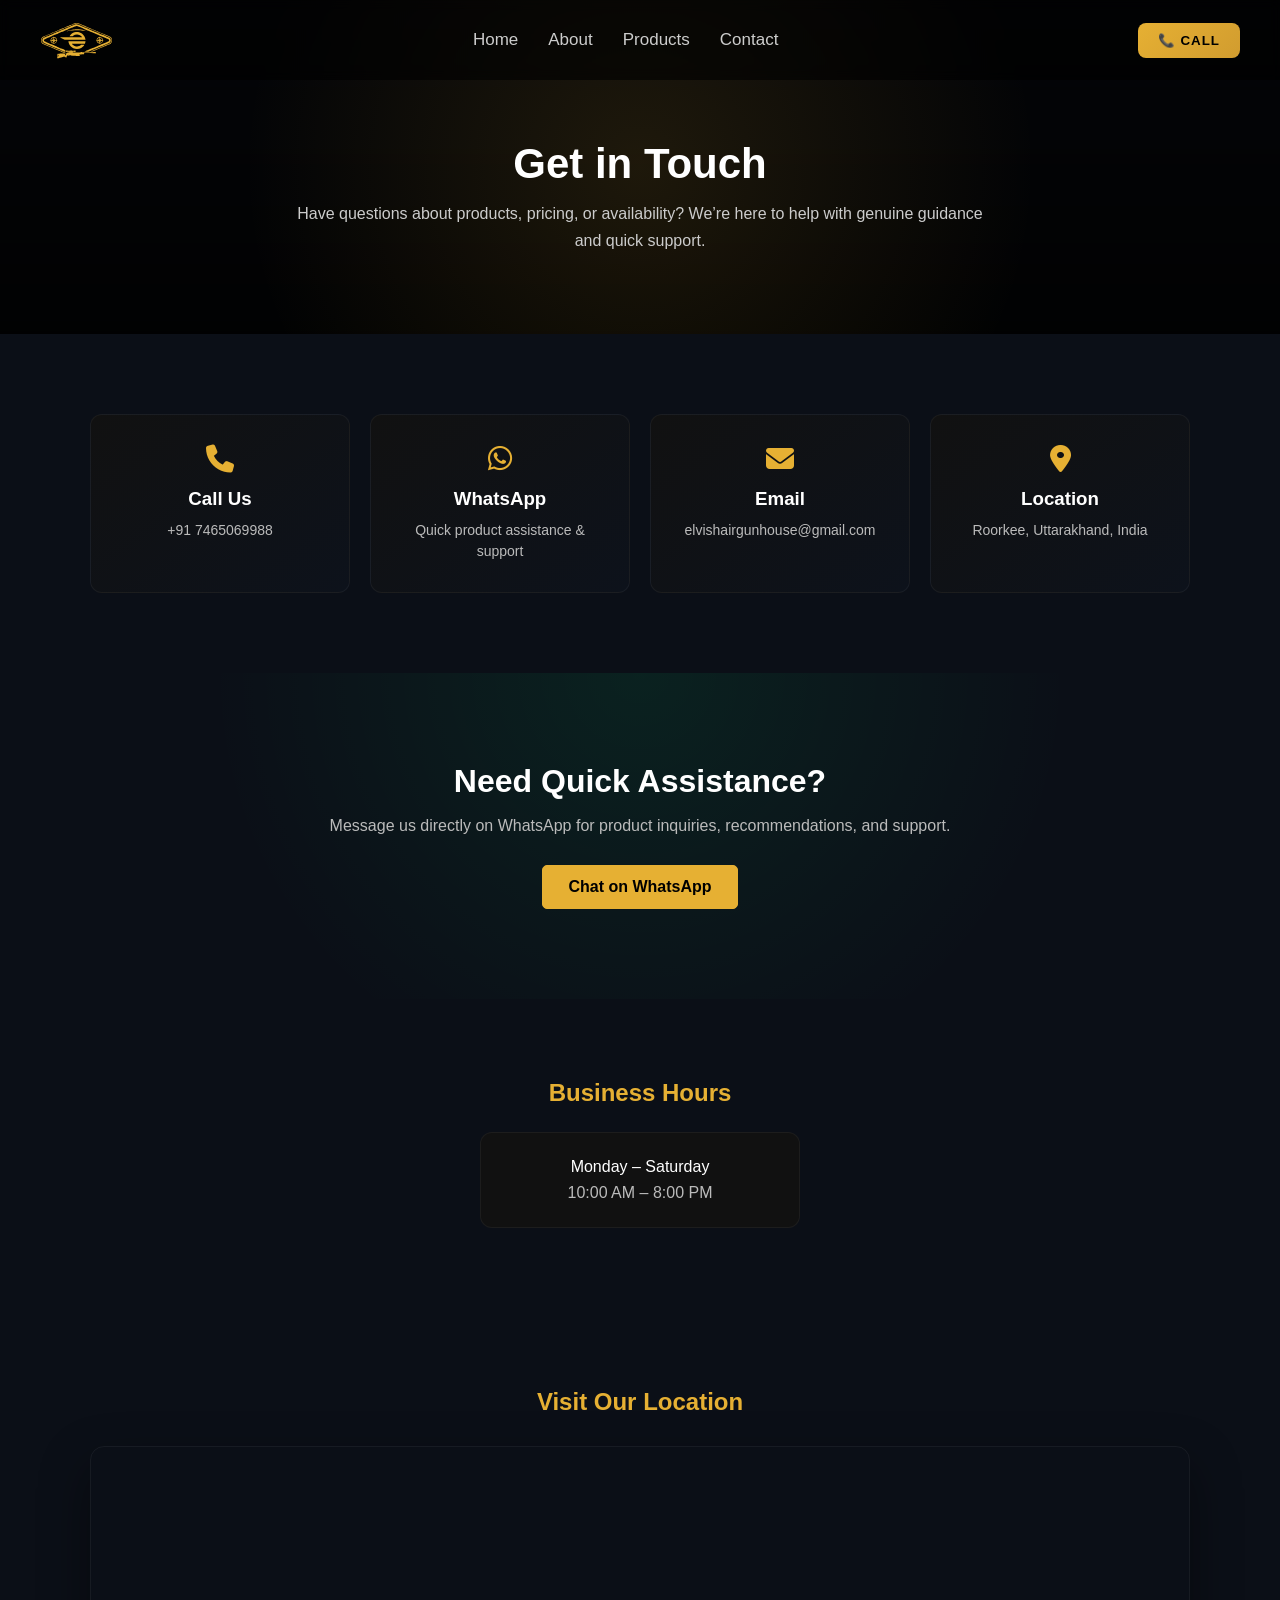
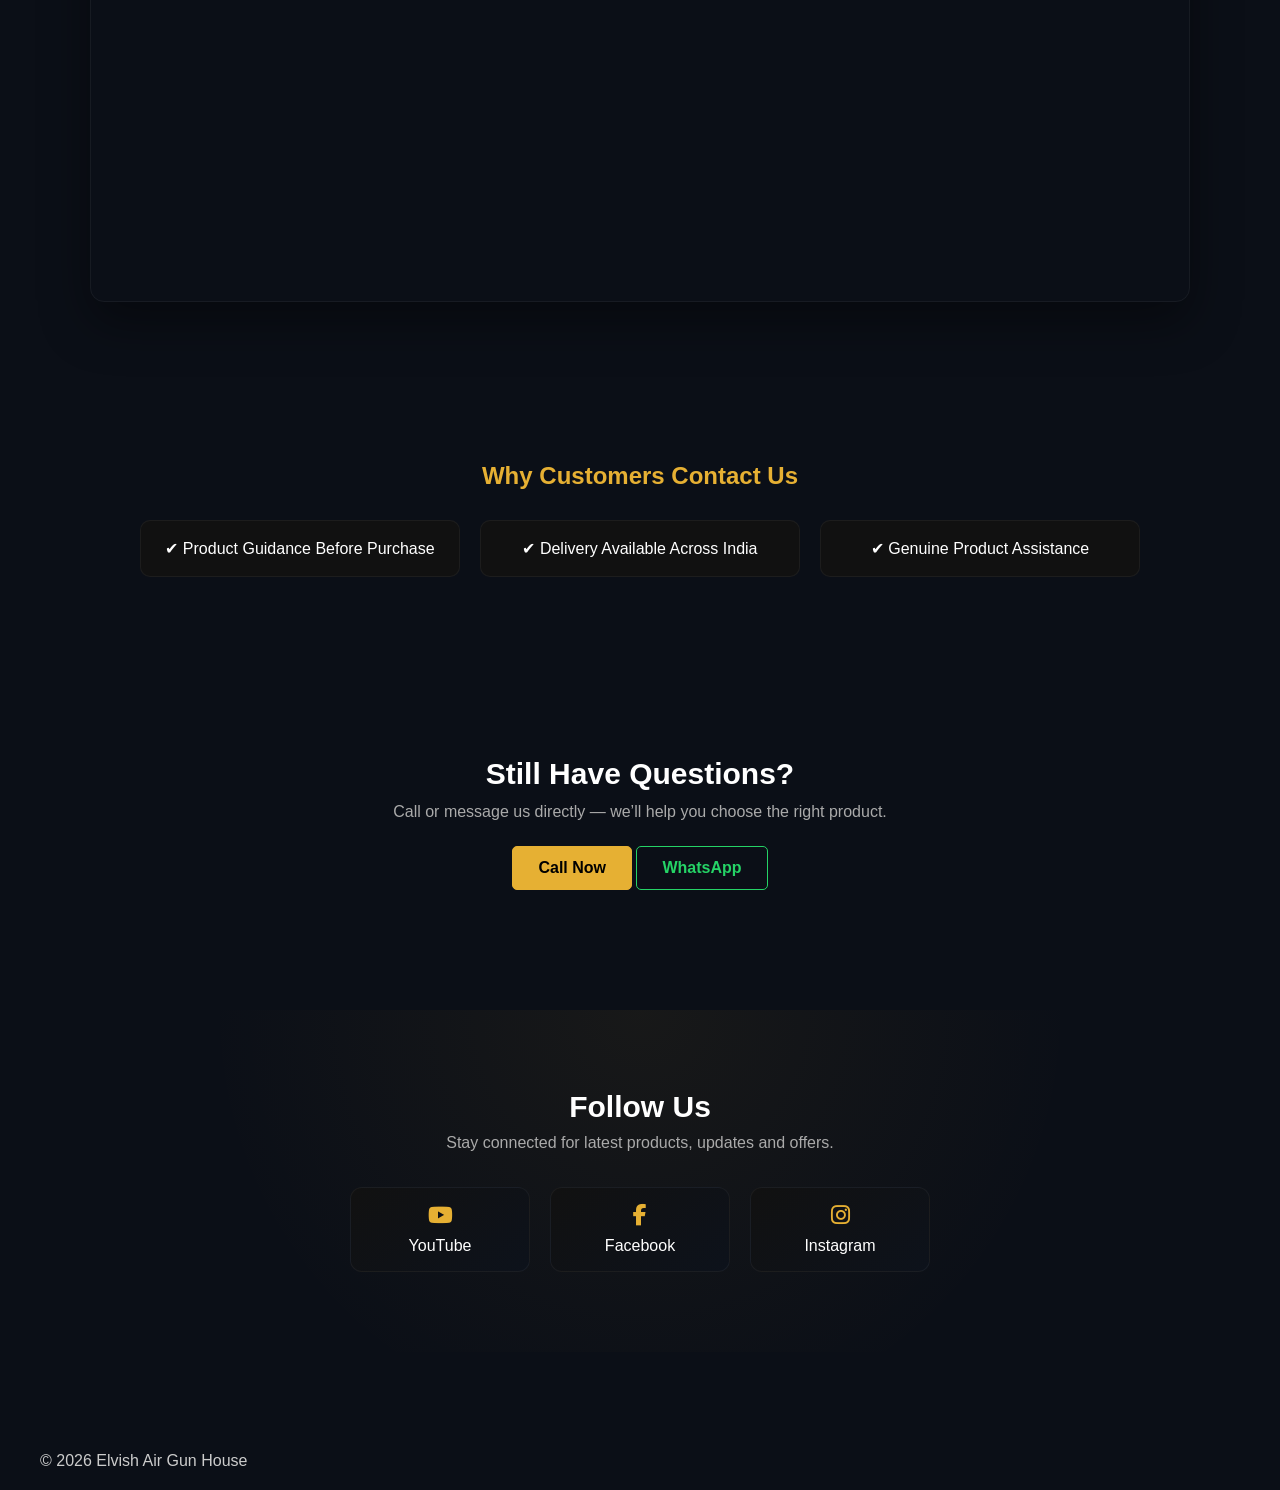
<file: contact.html>
<!DOCTYPE html>
<html lang="en">

<head>
  <meta charset="UTF-8">

  <!-- MOBILE -->
  <meta name="viewport" content="width=device-width, initial-scale=1.0">

  <title>Contact | Elvish Air Gun House</title>

  <!-- MAIN CSS -->
  <link rel="stylesheet" href="style.css">

  <!-- FONT AWESOME -->
  <link rel="stylesheet"
    href="https://cdnjs.cloudflare.com/ajax/libs/font-awesome/6.5.1/css/all.min.css">
</head>
<script>

    window.onload = function () {

  const toggle = document.getElementById("menu-toggle");
  const nav = document.getElementById("nav-links");

  if (!toggle || !nav) {
    console.log("Navbar elements not found");
    return;
  }

  toggle.onclick = function () {
    nav.classList.toggle("active");
  };

};
</script>
<body>

  <!-- =====================================================
       NAVBAR
  ====================================================== -->
  <header class="navbar">

      <!-- Logo -->
      <div class="logo">
        <svg class="logo-svg" viewBox="0 0 730 744" xmlns="http://www.w3.org/2000/svg">
          <path
            d="M 352.634 10.042 C 348.459 11.095, 331.602 18.014, 312.720 26.425 C 309.542 27.841, 306.573 29, 306.124 29 C 305.675 29, 304.001 29.641, 302.404 30.424 C 299.898 31.653, 267.543 45.271, 251 52.060 C 247.975 53.301, 243.475 55.201, 241 56.283 C 238.525 57.364, 231.775 60.242, 226 62.677 C 196.050 75.310, 190.899 77.504, 183.874 80.619 C 179.680 82.478, 175.981 84, 175.654 84 C 175.327 84, 172.600 85.125, 169.594 86.500 C 166.588 87.875, 163.811 89, 163.424 89 C 163.036 89, 160.870 89.886, 158.610 90.969 C 156.349 92.053, 148.875 95.256, 142 98.089 C 135.125 100.921, 127.475 104.154, 125 105.272 C 122.525 106.390, 116.900 108.768, 112.500 110.555 C 85.607 121.481, 39.218 141.181, 33.113 144.269 C 24.726 148.511, 17.935 155.355, 13.827 163.703 C 10.639 170.182, 10.500 170.947, 10.508 181.982 C 10.516 192.947, 10.673 193.821, 13.783 200.195 C 16.096 204.936, 18.866 208.534, 23.275 212.524 C 29.849 218.474, 29.661 218.386, 83 240.695 C 91.525 244.261, 100.300 247.994, 102.500 248.992 C 104.700 249.989, 111.450 252.829, 117.500 255.301 C 123.550 257.773, 136.150 263.025, 145.500 266.972 C 154.850 270.920, 169.025 276.843, 177 280.136 C 184.975 283.428, 193.750 287.184, 196.500 288.483 C 199.250 289.781, 205.550 292.492, 210.500 294.508 C 230.584 302.688, 236.187 305.045, 238.977 306.488 C 242.141 308.124, 254 308.602, 254 307.093 C 254 306.595, 250.738 304.834, 246.750 303.180 C 222.266 293.025, 209.212 287.573, 199.500 283.446 C 193.450 280.875, 184.900 277.293, 180.500 275.486 C 176.100 273.680, 164.850 268.962, 155.500 265.001 C 146.150 261.041, 131.525 254.857, 123 251.260 C 114.475 247.662, 103.900 243.173, 99.500 241.284 C 95.100 239.395, 89.897 237.258, 87.939 236.536 C 85.980 235.813, 82.380 234.326, 79.939 233.232 C 77.497 232.137, 67.175 227.754, 57 223.490 C 32.772 213.340, 31.344 212.581, 25.695 206.864 C 18.579 199.662, 15.677 192.524, 15.587 182 C 15.426 163.288, 26.054 151.336, 50.584 142.640 C 52.738 141.877, 66.425 136.220, 81 130.069 C 118.093 114.415, 128.220 110.147, 146.500 102.465 C 155.300 98.768, 164.388 94.900, 166.695 93.871 C 169.002 92.842, 171.138 92, 171.441 92 C 171.744 92, 175.401 90.425, 179.569 88.500 C 183.736 86.575, 187.361 85, 187.624 85 C 188.152 85, 195.316 81.998, 233 65.988 C 247.025 60.029, 260.939 54.195, 263.919 53.024 C 266.900 51.854, 271.175 50.072, 273.419 49.066 C 275.664 48.060, 286.950 43.312, 298.500 38.514 C 318.158 30.348, 329.398 25.597, 336.500 22.453 C 358.326 12.790, 364.702 12.419, 382.500 19.778 C 396.827 25.702, 426.800 38.435, 432.704 41.106 C 435.017 42.152, 440.642 44.540, 445.204 46.413 C 464.796 54.452, 466.529 55.188, 478.500 60.556 C 480.150 61.296, 483.750 62.772, 486.500 63.835 C 489.250 64.899, 501.400 69.906, 513.500 74.963 C 525.600 80.020, 536.737 84.616, 538.249 85.176 C 539.773 85.741, 540.707 86.666, 540.344 87.252 C 539.940 87.906, 540.175 88.010, 540.959 87.525 C 541.694 87.071, 544.600 87.827, 547.864 89.322 C 550.964 90.742, 560.025 94.649, 568 98.004 C 575.975 101.360, 586.100 105.638, 590.500 107.511 C 594.900 109.385, 603 112.785, 608.500 115.067 C 619.406 119.593, 625.906 122.421, 630.404 124.596 C 632.001 125.368, 633.693 126, 634.165 126 C 634.636 126, 636.929 126.865, 639.261 127.923 C 646.210 131.074, 656.706 135.481, 670.500 141.039 C 694.643 150.768, 700.456 154.905, 706.500 166.663 C 709.213 171.942, 709.500 173.408, 709.500 182 C 709.500 192.965, 707.081 199.105, 699.788 206.652 C 694.535 212.088, 690.476 214.210, 666 224.310 C 654.725 228.962, 641.675 234.423, 637 236.445 C 632.325 238.466, 627.600 240.498, 626.500 240.961 C 625.400 241.423, 622.367 242.746, 619.761 243.900 C 617.154 245.055, 614.763 246, 614.447 246 C 614.131 246, 611.323 247.166, 608.208 248.591 C 605.093 250.015, 600.510 251.989, 598.022 252.977 C 593.237 254.878, 581.632 259.755, 563.500 267.487 C 557.450 270.067, 548.900 273.661, 544.500 275.472 C 504.486 291.949, 502.559 293, 512.368 293 C 516.555 293, 520.016 292.198, 524.832 290.110 C 553.441 277.708, 570.211 271.012, 571.174 271.607 C 571.840 272.019, 572.035 271.865, 571.645 271.235 C 571.253 270.600, 572.516 269.660, 574.741 268.934 C 576.808 268.259, 580.750 266.662, 583.500 265.385 C 588.704 262.968, 607.584 255.027, 626.500 247.299 C 632.550 244.828, 639.336 241.973, 641.581 240.955 C 643.825 239.937, 648.100 238.146, 651.081 236.974 C 654.061 235.803, 657.850 234.227, 659.500 233.473 C 661.150 232.720, 669.025 229.326, 677 225.933 C 695.303 218.144, 698.869 216.045, 704.638 209.664 C 712.595 200.861, 714.500 195.518, 714.500 182 C 714.500 168.882, 712.350 162.483, 705.301 154.613 C 697.902 146.354, 697.706 146.251, 656 128.832 C 648.025 125.501, 639.700 121.972, 637.500 120.991 C 635.300 120.010, 630.575 118.008, 627 116.543 C 623.425 115.077, 618.125 112.781, 615.223 111.439 C 612.320 110.098, 609.744 109, 609.498 109 C 609.071 109, 583.802 98.348, 577.500 95.511 C 575.850 94.769, 570.900 92.735, 566.500 90.992 C 562.100 89.248, 556.612 86.962, 554.305 85.911 C 551.998 84.860, 549.904 84, 549.653 84 C 549.402 84, 541.165 80.588, 531.348 76.417 C 502.520 64.168, 477.905 53.756, 456 44.544 C 444.725 39.802, 434.600 35.497, 433.500 34.977 C 432.400 34.456, 426.550 32.055, 420.500 29.640 C 414.450 27.225, 407.475 24.302, 405 23.143 C 402.525 21.985, 394.425 18.519, 387 15.441 C 374.952 10.447, 372.586 9.803, 365 9.456 C 360.325 9.242, 354.760 9.506, 352.634 10.042 M 354 22.966 C 350.475 24.086, 342.463 27.343, 336 30.284 C 332.975 31.661, 327.568 33.916, 323.985 35.295 C 320.401 36.675, 315.001 38.936, 311.985 40.320 C 308.968 41.704, 301.325 44.970, 295 47.579 C 282.032 52.928, 250.067 66.429, 245.500 68.487 C 243.850 69.230, 234.400 73.209, 224.500 77.329 C 214.600 81.449, 199.975 87.592, 192 90.981 C 184.025 94.370, 174.800 98.194, 171.500 99.478 C 168.200 100.762, 162.502 103.205, 158.838 104.907 C 155.174 106.608, 151.925 108, 151.618 108 C 151.122 108, 146.158 110.138, 136.349 114.575 C 134.616 115.359, 132.923 116, 132.588 116 C 132.253 116, 130.071 116.865, 127.739 117.923 C 125.408 118.980, 120.125 121.251, 116 122.970 C 111.875 124.688, 106.475 126.954, 104 128.004 C 99.748 129.809, 68.554 142.912, 50 150.687 C 37.057 156.110, 33.790 157.960, 30.211 161.889 C 20.319 172.750, 20.366 191.415, 30.312 201.842 C 33.286 204.960, 43.953 210.932, 52 213.985 C 56.157 215.562, 82.859 226.712, 121.500 243.008 C 136.900 249.502, 152.425 256.025, 156 257.503 C 159.575 258.981, 163.850 260.791, 165.500 261.525 C 172.524 264.649, 202.054 277, 202.500 277 C 202.768 277, 207.603 279.043, 213.244 281.540 C 218.885 284.036, 224.400 286.466, 225.500 286.938 C 226.600 287.410, 229.075 288.480, 231 289.316 C 232.925 290.152, 236.525 291.619, 239 292.576 C 241.475 293.533, 243.950 294.643, 244.500 295.043 C 245.050 295.442, 246.963 296.082, 248.750 296.464 L 252 297.159 252 288.528 L 252 279.898 248.250 278.398 C 246.188 277.573, 243.150 276.261, 241.500 275.482 C 239.850 274.703, 229.725 270.387, 219 265.891 C 194.770 255.734, 172.456 246.267, 168.500 244.465 C 166.850 243.714, 160.775 241.217, 155 238.917 C 149.225 236.617, 130.775 228.908, 114 221.786 C 97.225 214.664, 76.525 205.918, 68 202.351 C 59.475 198.783, 50.790 195.141, 48.701 194.258 C 43.126 191.901, 38.999 186.776, 39.004 182.215 C 39.011 174.675, 43.131 171.146, 59.064 165.031 C 62.054 163.884, 65.400 162.526, 66.500 162.015 C 69.286 160.720, 100.928 147.280, 116 140.989 C 122.875 138.119, 137.387 131.998, 148.250 127.386 C 159.112 122.774, 168.246 119, 168.546 119 C 168.847 119, 172.457 117.425, 176.568 115.500 C 180.680 113.575, 184.281 112, 184.570 112 C 185.099 112, 213.911 100.058, 219.500 97.522 C 222.389 96.212, 244.241 87.033, 264 78.830 C 269.225 76.662, 274.850 74.287, 276.500 73.553 C 278.150 72.820, 286.700 69.200, 295.500 65.508 C 304.300 61.817, 312.850 58.206, 314.500 57.485 C 317.407 56.215, 325.697 52.710, 346.500 43.955 C 362.299 37.306, 362.667 37.272, 372.500 41.538 C 374.150 42.254, 383.375 46.078, 393 50.036 C 402.625 53.994, 422.453 62.326, 437.062 68.553 C 451.671 74.779, 470.571 82.783, 479.062 86.340 C 487.553 89.896, 504.850 97.142, 517.500 102.441 C 530.150 107.740, 541.962 112.734, 543.750 113.538 C 549.073 115.933, 553.288 117.688, 557 119.055 C 558.925 119.764, 563.795 121.842, 567.823 123.672 C 571.851 125.502, 575.337 127, 575.571 127 C 575.805 127, 582.409 129.754, 590.248 133.120 C 604.809 139.373, 610.481 141.759, 638.500 153.412 C 647.300 157.072, 657.200 161.208, 660.500 162.603 C 663.800 163.998, 667.400 165.511, 668.500 165.965 C 681.648 171.390, 684.772 173.821, 685.665 179.322 C 687.314 189.486, 685.720 190.631, 649 205.667 C 644.325 207.581, 639.150 209.740, 637.500 210.464 C 626.054 215.489, 620.085 218, 619.584 218 C 619.264 218, 615.065 219.745, 610.251 221.877 C 605.438 224.010, 595.875 228.107, 589 230.982 C 582.125 233.857, 570.200 238.904, 562.500 242.198 C 554.800 245.492, 536.575 253.098, 522 259.100 C 507.425 265.101, 494.665 270.493, 493.643 271.081 C 491.375 272.387, 461.174 285, 460.314 285 C 459.976 285, 457.404 286.088, 454.600 287.417 C 451.795 288.747, 447.363 290.747, 444.750 291.861 C 436.477 295.390, 438.572 296, 458.971 296 C 477.195 296, 478.171 295.898, 483.721 293.424 C 486.900 292.007, 493.550 289.243, 498.500 287.283 C 503.450 285.322, 510.200 282.500, 513.500 281.012 C 516.800 279.523, 521.750 277.484, 524.500 276.481 C 527.250 275.477, 529.950 274.336, 530.500 273.945 C 531.567 273.188, 551.684 264.587, 569 257.486 C 590.813 248.541, 601.466 244.078, 609.500 240.519 C 616.031 237.625, 651.287 222.884, 664.500 217.522 C 690.055 207.151, 695.871 203.248, 700.136 193.607 C 704.557 183.612, 702.258 169.553, 694.938 161.829 C 692.029 158.759, 674.211 149, 671.515 149 C 671.196 149, 664.761 146.355, 657.217 143.122 C 649.673 139.888, 635.625 133.983, 626 129.999 C 616.375 126.015, 606.700 121.959, 604.500 120.986 C 602.300 120.012, 591.050 115.296, 579.500 110.506 C 567.950 105.716, 556.700 100.987, 554.500 99.997 C 552.300 99.007, 544.875 95.850, 538 92.979 C 531.125 90.109, 523.700 86.959, 521.500 85.980 C 519.300 85, 511.200 81.630, 503.500 78.491 C 495.800 75.352, 487.700 71.982, 485.500 71.003 C 477.142 67.281, 455.345 58.183, 451.803 56.937 C 449.770 56.222, 448.377 55.199, 448.708 54.664 C 449.038 54.129, 448.848 53.976, 448.284 54.324 C 447.721 54.673, 443.039 53.126, 437.880 50.887 C 432.721 48.649, 424.900 45.334, 420.500 43.522 C 408.572 38.608, 385.784 29.020, 383.500 27.953 C 372.037 22.600, 361.018 20.737, 354 22.966 M 341 73.666 C 315.965 75.429, 270.586 85.151, 266 89.735 C 264.358 91.376, 265.552 91.320, 280 89.076 C 311.124 84.240, 332.555 82.671, 368 82.633 C 396.075 82.602, 404.052 83.005, 426.058 85.562 C 428.015 85.789, 434.765 86.882, 441.058 87.991 C 461.598 91.610, 460.656 91.516, 459.249 89.810 C 458.149 88.476, 451.538 86.099, 436 81.451 C 413.355 74.678, 373.279 71.394, 341 73.666 M 356 99 C 337.846 101.363, 318.245 111.080, 306.221 123.679 C 299.905 130.297, 293.752 138.756, 294.224 140.171 C 294.533 141.099, 298.354 141.341, 309.437 141.135 L 324.237 140.859 329.369 136.772 C 340.807 127.661, 354.110 123.503, 369.588 124.201 C 384.757 124.885, 397.044 129.898, 407.581 139.703 C 411.651 143.489, 417 150.101, 417 151.344 C 417 151.705, 368.137 152, 308.417 152 C 222.014 152, 199.911 152.255, 200.213 153.250 C 200.602 154.530, 203.373 156.045, 229.633 169.339 L 244.767 177 348.023 177 L 451.280 177 450.728 171.654 C 447.397 139.380, 420.816 109.515, 387.942 101.112 C 378.798 98.775, 364.829 97.851, 356 99 M 134.401 148.397 C 134.107 149.165, 131.981 150.076, 129.678 150.421 C 118.548 152.090, 107.213 163.563, 105.382 175.013 C 104.998 177.416, 104.199 179, 103.372 179 C 101.551 179, 101.577 183.900, 103.402 184.601 C 104.173 184.896, 105.109 186.770, 105.484 188.764 C 107.738 200.783, 121.790 214.035, 132.250 214.005 C 133.213 214.002, 134 214.675, 134 215.500 C 134 217.700, 138.246 217.361, 140.268 215 C 141.210 213.900, 142.997 212.988, 144.240 212.974 C 147.452 212.937, 153.155 210.068, 158.004 206.052 C 162.325 202.472, 165.861 196.557, 168.046 189.250 C 168.745 186.912, 169.695 185, 170.158 185 C 170.621 185, 171 183.650, 171 182 C 171 180.350, 170.603 179, 170.119 179 C 169.634 179, 168.708 176.899, 168.062 174.331 C 164.933 161.907, 152.145 150, 141.929 150 C 140.986 150, 139.955 149.325, 139.638 148.500 C 138.913 146.609, 135.116 146.534, 134.401 148.397 M 590.362 148.500 C 590.045 149.325, 589.014 150, 588.071 150 C 577.569 150, 562 165.210, 562 175.469 C 562 176.896, 561.325 178.322, 560.500 178.638 C 559.663 178.959, 559 180.446, 559 182 C 559 183.554, 559.663 185.041, 560.500 185.362 C 561.325 185.678, 561.998 186.739, 561.995 187.719 C 561.985 191.228, 565.517 199.244, 568.722 202.989 C 572.671 207.601, 579.051 211.480, 585.263 213.045 C 587.793 213.682, 590.105 214.832, 590.401 215.602 C 590.696 216.371, 591.865 217, 593 217 C 594.135 217, 595.304 216.371, 595.599 215.602 C 595.895 214.832, 598.243 213.678, 600.818 213.036 C 612.599 210.098, 622.396 200.067, 624.515 188.773 C 624.890 186.774, 625.827 184.896, 626.598 184.601 C 628.241 183.970, 628.498 179.333, 626.920 178.807 C 626.326 178.609, 624.959 175.835, 623.881 172.643 C 622.803 169.450, 620.702 164.993, 619.211 162.738 C 615.969 157.834, 606.130 151.204, 600.837 150.358 C 598.747 150.024, 596.524 149.132, 595.896 148.375 C 594.380 146.547, 591.082 146.622, 590.362 148.500 M 126.500 157.867 C 118.693 161.426, 113.384 167.687, 110.936 176.222 L 110.140 179 115.995 179 C 121.826 179, 121.860 178.983, 124.175 174.834 C 125.580 172.316, 127.984 169.903, 130.250 168.736 C 133.882 166.865, 134 166.634, 134 161.402 C 134 155.195, 133.195 154.816, 126.500 157.867 M 139.530 161.155 C 139.774 164.843, 140.408 166.810, 141.575 167.500 C 145.520 169.831, 148.823 173.158, 149.992 175.980 C 151.179 178.847, 151.535 179, 157.015 179 L 162.787 179 161.838 174.750 C 159.843 165.821, 151.895 158.197, 142.804 156.491 L 139.178 155.811 139.530 161.155 M 583.655 157.459 C 577.700 159.582, 573.386 163.768, 569.476 171.217 C 565.714 178.383, 565.988 179, 572.933 179 C 578.216 179, 578.940 178.754, 579.548 176.750 C 580.434 173.825, 583.789 170.180, 587.250 168.379 C 589.741 167.083, 590 166.433, 590 161.474 C 590 155.425, 589.769 155.279, 583.655 157.459 M 596 161.356 C 596 166.800, 596.105 167.017, 599.405 168.396 C 601.616 169.319, 603.752 171.428, 605.500 174.409 L 608.190 179 614.025 179 L 619.860 179 618.965 175.878 C 616.390 166.901, 607.153 157.548, 599.659 156.332 L 596 155.738 596 161.356 M 130.655 175.829 C 128.392 178.329, 128.571 179, 131.500 179 C 133.500 179, 134 178.500, 134 176.500 C 134 173.537, 132.925 173.321, 130.655 175.829 M 140 176.531 C 140 178.507, 140.506 179, 142.535 179 C 144.708 179, 144.926 178.731, 144.063 177.118 C 142.400 174.011, 140 173.665, 140 176.531 M 587.181 176.016 L 584.862 178.500 587.017 178.831 C 589.750 179.250, 590.241 178.730, 589.831 175.852 L 589.500 173.532 587.181 176.016 M 596 176.417 C 596 178.538, 596.469 179, 598.622 179 C 601.098 179, 601.163 178.878, 599.786 176.805 C 597.649 173.585, 596 173.416, 596 176.417 M 111 186.684 C 111 188.981, 114.543 195.947, 117.267 199.008 C 120.834 203.016, 125.381 205.851, 129.850 206.855 L 134 207.787 133.974 202.144 C 133.949 196.595, 133.885 196.471, 130.163 194.758 C 127.760 193.652, 125.554 191.551, 124.124 189.008 C 121.927 185.099, 121.738 185, 116.436 185 C 112.006 185, 111 185.312, 111 186.684 M 130.500 187 C 131.495 188.100, 132.690 189, 133.155 189 C 133.620 189, 134 188.100, 134 187 C 134 185.502, 133.333 185, 131.345 185 C 128.753 185, 128.733 185.048, 130.500 187 M 140 187 C 140 188.100, 140.380 189, 140.845 189 C 141.310 189, 142.505 188.100, 143.500 187 C 145.267 185.048, 145.247 185, 142.655 185 C 140.667 185, 140 185.502, 140 187 M 150.667 185.667 C 150.300 186.033, 150 187.080, 150 187.992 C 150 189.983, 146.684 193.168, 142.312 195.377 C 139.274 196.911, 139.136 197.236, 139.378 202.244 C 139.627 207.379, 139.699 207.493, 142.481 207.186 C 150.897 206.260, 160.219 197.164, 162.401 187.750 L 163.038 185 157.186 185 C 153.967 185, 151.033 185.300, 150.667 185.667 M 567.022 186.250 C 567.065 188.704, 570.791 195.693, 574.013 199.362 C 577.564 203.407, 583.998 207, 587.688 207 C 589.824 207, 590 206.581, 590 201.500 C 590 197.383, 589.638 196, 588.562 196 C 586.479 196, 581.300 190.958, 580.088 187.750 C 579.113 185.169, 578.679 185, 573.025 185 C 568.860 185, 567.007 185.386, 567.022 186.250 M 586 185.845 C 586 186.310, 586.900 187.505, 588 188.500 C 589.952 190.267, 590 190.247, 590 187.655 C 590 185.667, 589.498 185, 588 185 C 586.900 185, 586 185.380, 586 185.845 M 596 187.535 C 596 189.760, 596.244 189.940, 598 189 C 599.100 188.411, 600 187.270, 600 186.465 C 600 185.659, 599.100 185, 598 185 C 596.526 185, 596 185.667, 596 187.535 M 607 186.465 C 607 188.707, 601.290 194.710, 598.489 195.413 C 596.190 195.990, 596 196.487, 596 201.913 L 596 207.787 600.230 206.837 C 608.532 204.972, 616.459 196.889, 619.439 187.250 C 620.112 185.074, 619.917 185, 613.567 185 C 608.466 185, 607 185.327, 607 186.465 M 282.315 191.622 C 281.550 193.616, 284.393 206.547, 287.234 214 C 294.991 234.343, 310.542 251.339, 330 260.740 C 354.486 272.569, 385.028 271.420, 409 257.767 C 421.107 250.871, 436.877 235.321, 438.559 228.620 L 439.217 226 424.288 226 L 409.360 226 405.430 229.305 C 389.274 242.892, 370.377 246.860, 349.455 241.058 C 342.595 239.156, 332.032 233.467, 327.500 229.233 C 323.093 225.116, 316 216.855, 316 215.838 C 316 215.337, 344.025 215.074, 381.032 215.229 L 446.065 215.500 447.970 209 C 450.254 201.209, 451.996 191.803, 451.349 190.756 C 451.092 190.340, 413.094 190, 366.910 190 C 290.373 190, 282.882 190.144, 282.315 191.622 M 303.863 281.193 C 303.788 281.912, 303.729 283.288, 303.733 284.250 C 303.741 286.483, 300.415 286.564, 299.182 284.361 C 298.369 282.908, 297.937 282.881, 295.382 284.128 C 293.253 285.166, 291.528 285.289, 288.778 284.597 C 286.154 283.937, 283.899 284.043, 281.129 284.958 C 277.724 286.081, 276.891 286.037, 274.878 284.627 C 273.284 283.510, 270.415 283, 265.734 283 L 258.912 283 259.206 290.194 L 259.500 297.388 266.196 297.338 C 269.879 297.310, 274.267 296.718, 275.946 296.022 C 278.359 295.023, 279.614 295.012, 281.926 295.969 C 283.536 296.636, 285.898 296.880, 287.176 296.511 C 288.454 296.143, 290.288 295.622, 291.250 295.353 C 292.580 294.982, 293 295.465, 293 297.365 C 293 300.387, 292.183 300.664, 280.621 301.566 C 271.540 302.274, 270.472 302.764, 267.059 307.794 C 266.266 308.962, 263.396 310.874, 260.681 312.042 C 255.875 314.109, 254.945 314.146, 225.517 313.444 C 203.292 312.913, 195.104 313.023, 194.586 313.861 C 194.199 314.487, 191.434 315, 188.441 315 C 184.876 315, 183 315.414, 183 316.200 C 183 317.133, 182.733 317.133, 181.800 316.200 C 181.140 315.540, 179.350 315, 177.823 315 C 173.985 315, 171.614 318.773, 172.331 323.737 C 174.029 335.483, 174.123 338.342, 173.024 344.857 C 172.362 348.782, 171.411 352.246, 170.910 352.555 C 169.756 353.269, 169.753 358.061, 170.906 359.882 C 171.745 361.207, 177.893 360.802, 180.392 359.258 C 180.891 358.949, 182.823 358.560, 184.684 358.393 C 188.258 358.072, 203.589 353.698, 225.969 346.612 L 239.438 342.348 243.796 345.674 C 248.295 349.108, 249.085 349.411, 257.484 350.929 C 263.335 351.986, 264 351.722, 264 348.345 C 264 343.361, 267.140 335.014, 270.145 332.008 C 273.575 328.579, 275 328.217, 275 330.777 C 275 333.823, 277.912 336.893, 281.426 337.552 C 285.818 338.376, 292.231 335.525, 297.389 330.456 L 301.277 326.635 302.898 330.067 L 304.519 333.500 326.212 333.705 C 346.061 333.893, 348.255 334.089, 352.032 336.016 C 355.865 337.972, 357.478 338.100, 374.662 337.811 C 391.623 337.526, 393.283 337.338, 394.582 335.559 C 397.936 330.967, 395.471 324.640, 390 323.798 C 388.625 323.586, 394.925 323.086, 404 322.686 C 435.251 321.311, 437.018 321.084, 438.072 318.311 C 439.453 314.677, 439.199 311.342, 437.404 309.546 C 435.731 307.874, 457.088 307.869, 530.877 309.524 L 555.253 310.070 554.790 304.484 C 554.117 296.370, 552.810 295.421, 545.044 297.410 C 540.644 298.537, 534.197 299, 522.888 299 C 509.632 299, 506.840 299.253, 506.362 300.500 C 505.535 302.653, 418.514 302.781, 417.688 300.631 C 417.376 299.817, 415.001 299.039, 411.831 298.714 C 408.899 298.413, 405.488 297.852, 404.250 297.467 C 402.312 296.864, 402 297.129, 402 299.383 L 402 302 369.250 301.993 C 351.238 301.989, 333.462 301.699, 329.750 301.348 L 323 300.711 323 297.355 C 323 294.063, 323.082 294, 327.343 294 C 329.732 294, 334.303 294.900, 337.500 296 C 340.697 297.100, 345.493 298, 348.157 298 L 353 298 353 290.500 C 353 285.216, 352.631 282.973, 351.750 282.907 C 347.695 282.606, 341.156 283.351, 337.134 284.572 C 331.750 286.206, 323.396 286.451, 322.500 285 C 321.718 283.734, 316.977 283.726, 315 284.988 C 313.826 285.737, 313.390 285.354, 312.995 283.222 C 312.552 280.831, 311.974 280.463, 308.245 280.193 C 305.309 279.980, 303.958 280.288, 303.863 281.193 M 299.875 295.167 C 299.806 295.625, 299.750 296.675, 299.750 297.500 C 299.750 300.560, 300.048 301, 302.117 301 C 303.824 301, 304.117 300.565, 303.630 298.750 C 303.299 297.512, 303.021 296.012, 303.014 295.417 C 302.998 294.158, 300.061 293.924, 299.875 295.167 M 313.469 296.500 C 313.211 297.325, 312.789 298.675, 312.531 299.500 C 312.227 300.473, 312.733 301, 313.972 301 C 316.388 301, 317.307 299.542, 316.497 296.991 C 315.751 294.640, 314.132 294.377, 313.469 296.500 M 250.637 319.506 C 247.975 322.168, 247.651 325.055, 249.705 327.807 C 252.585 331.665, 253.549 331.516, 256.861 326.702 C 259.661 322.632, 259.778 322.129, 258.390 320.147 C 256.644 317.654, 252.806 317.337, 250.637 319.506 M 348.750 324.716 C 347.238 324.945, 346 325.553, 346 326.066 C 346 327.500, 349.387 327.174, 351.559 325.532 C 352.626 324.724, 353.050 324.117, 352.500 324.182 C 351.950 324.247, 350.262 324.487, 348.750 324.716 M 178.807 327.860 C 178.576 329.433, 178.582 333.779, 178.820 337.518 L 179.253 344.315 181.586 338.908 C 184.166 332.929, 184.521 329.843, 182.965 326.934 C 181.446 324.096, 179.289 324.577, 178.807 327.860 M 279.250 325.731 C 275.839 326.921, 279.138 334, 283.104 334 C 285.715 334, 292.234 331.231, 293.200 329.711 C 295.749 325.700, 291.627 325.638, 286.425 329.609 C 281.301 333.521, 280.046 333.367, 281.684 329.026 C 282.822 326.010, 281.926 324.797, 279.250 325.731 M 181.345 352.543 C 181.019 353.392, 180.976 354.310, 181.249 354.583 C 181.523 354.856, 181.986 354.161, 182.279 353.040 C 182.903 350.657, 182.210 350.289, 181.345 352.543"
            stroke="none" fill="#e6b033" fill-rule="evenodd" />
        </svg>
      </div>

      <!-- BURGER -->
      <div class="menu-toggle" id="menu-toggle">
        <span></span>
        <span></span>
        <span></span>
      </div>

      <!-- Navigation -->
      <nav class="nav-links" id ="nav-links">
        <a href="index.html">Home</a>
        <a href="about.html">About</a>
        <a href="category.html">Products</a>
        <a href="contact.html">Contact</a>
      </nav>

      <!-- CTA -->
      <div class="nav-cta">
        <button class="call-btn">📞 CALL</button>
      </div>

    </header>


  <!-- =====================================================
       HERO
  ====================================================== -->
  <section class="contact-hero">

    <div class="contact-hero-content">

      <h1>Get in Touch</h1>

      <p>
        Have questions about products, pricing, or availability?
        We’re here to help with genuine guidance and quick support.
      </p>

    </div>

  </section>


  <!-- =====================================================
       CONTACT CARDS
  ====================================================== -->
  <section class="contact-section">

    <div class="contact-grid">

      <!-- PHONE -->
      <div class="contact-card">

        <i class="fa-solid fa-phone"></i>

        <h3>Call Us</h3>

        <p>+91 7465069988</p>

      </div>


      <!-- WHATSAPP -->
      <div class="contact-card">

        <i class="fa-brands fa-whatsapp"></i>

        <h3>WhatsApp</h3>

        <p>Quick product assistance & support</p>

      </div>


      <!-- EMAIL -->
      <div class="contact-card">

        <i class="fa-solid fa-envelope"></i>

        <h3>Email</h3>

        <p>elvishairgunhouse@gmail.com</p>

      </div>


      <!-- ADDRESS -->
      <div class="contact-card">

        <i class="fa-solid fa-location-dot"></i>

        <h3>Location</h3>

        <p>Roorkee, Uttarakhand, India</p>

      </div>

    </div>

  </section>


  <!-- =====================================================
       WHATSAPP CTA
  ====================================================== -->
  <section class="whatsapp-section">

    <h2>Need Quick Assistance?</h2>

    <p>
      Message us directly on WhatsApp for product inquiries,
      recommendations, and support.
    </p>

    <a href="https://wa.me/917465069988" target="_blank" class="btn primary">
      Chat on WhatsApp
    </a>

  </section>


  <!-- =====================================================
       BUSINESS HOURS
  ====================================================== -->
  <section class="business-hours">

    <h2>Business Hours</h2>

    <div class="hours-box">

      <p>Monday – Saturday</p>
      <span>10:00 AM – 8:00 PM</span>

    </div>

  </section>


  <!-- =====================================================
       GOOGLE MAP
  ====================================================== -->
  <section class="map-section">

    <h2>Visit Our Location</h2>

    <div class="map-container">

      <!-- GOOGLE MAP EMBED -->
      <iframe
        src="https://www.google.com/maps/embed?pb=!1m18!1m12!1m3!1d3454.2047110213784!2d77.90981677535596!3d30.030984374930306!2m3!1f0!2f0!3f0!3m2!1i1024!2i768!4f13.1!3m3!1m2!1s0x390ecb42c1bb61bb%3A0xad8f46df3786c60c!2sElvish%20Air%20Gun%20House%20%2F%20Ajay%20Shooter%20the%20best!5e0!3m2!1sen!2sin!4v1778504887772!5m2!1sen!2sin" width="600" height="450" style="border:0;" allowfullscreen="" loading="lazy" referrerpolicy="no-referrer-when-downgrade"
        allowfullscreen=""
        loading="lazy">
      </iframe>

    </div>

  </section>


  <!-- =====================================================
       QUICK INFO
  ====================================================== -->
  <section class="quick-info">

    <h2>Why Customers Contact Us</h2>

    <div class="quick-info-grid">

      <div class="info-box">
        ✔ Product Guidance Before Purchase
      </div>

      <div class="info-box">
        ✔ Delivery Available Across India
      </div>

      <div class="info-box">
        ✔ Genuine Product Assistance
      </div>

    </div>

  </section>


  <!-- =====================================================
       FINAL CTA
  ====================================================== -->
  <section class="contact-cta">

    <h2>Still Have Questions?</h2>

    <p>
      Call or message us directly — we’ll help you choose the right product.
    </p>

    <div class="hero-buttons">

      <a href="tel:+917465069988" class="btn primary">
        Call Now
      </a>

      <a href="https://wa.me/917465069988" target="_blank" class="btn secondary">
        WhatsApp
      </a>

    </div>

  </section>


  <!-- =====================================================
       SOCIAL SECTION
  ====================================================== -->
  <section class="social-section">

    <h2>Follow Us</h2>

    <p>
      Stay connected for latest products, updates and offers.
    </p>

    <div class="social-links">

      <a href="https://www.youtube.com/@ajayshooterelvishairgunhouse" target="_blank" class="social-card">
        <i class="fa-brands fa-youtube"></i>
        <span>YouTube</span>
      </a>

      <a href="https://www.facebook.com/profile.php?id=100064166047633" target="_blank" class="social-card">
        <i class="fa-brands fa-facebook-f"></i>
        <span>Facebook</span>
      </a>

      <a href="https://www.instagram.com/elvishairgunhouse?igsh=MWc3Y216dzF4a2d1bg==" target="_blank" class="social-card">
        <i class="fa-brands fa-instagram"></i>
        <span>Instagram</span>
      </a>

    </div>

  </section>


  <!-- =====================================================
       FOOTER
  ====================================================== -->
  <footer class="footer">

    <p>© 2026 Elvish Air Gun House</p>

  </footer>

</body>

</html>
</file>
<file: style.css>
/* ================= GLOBAL RESET ================= */
* {
  margin: 0;
  padding: 0;
  box-sizing: border-box;
  font-family: Arial, sans-serif;
}

/* ================= GLOBAL FIX ================= */

html, body {
  overflow-x: hidden;   /*  stops right-side breaking */
  scroll-behavior: smooth;
}

/* controlling container system */
section {
  width: 100%;

}

/* ================= NAVBAR ================= */
 .navbar {
  height: 80px;
  position: absolute;
  top: 0;
  left: 0;
  width: 100%;

  padding: 20px 40px; /* balanced */

  display: flex;
  justify-content: space-between;
  align-items: center;

  background: rgba(0,0,0,0.6);
  backdrop-filter: blur(6px);
  z-index: 1000;
}

/* Logo */
.logo {
  justify-content: center;
  height: 100%;
  display: flex;
  align-items: center;
  overflow: hidden;
}


.logo-svg {
  transform: translateY(19px);
  overflow: hidden;
  display: block;
  height: 75px;          /* 🔥 main control */
  width:auto;
  color: #e6b033;        /* theme color */
}


/* Gold highlight */
.logo span {
  color: #e6b033;
  position: relative;
}

/* Shimmer effect */
.logo span::after {
  content: "";
  position: absolute;
  top: 0;
  left: -100%;
  width: 100%;
  height: 100%;

  background: linear-gradient(
    120deg,
    transparent,
    rgba(255,255,255,0.6),
    transparent
  );

  animation: shimmer 2.5s infinite;
}

/* Nav container FIX alignment */
.nav-links {
  display: flex;
  gap: 30px;
  align-items: center;
}

/* Links */
.nav-links a {
  position: relative;
  text-decoration: none;
  color: #ccc;
  font-size: 17px;
  transition: 0.3s;
}

/* Hover color */
.nav-links a:hover {
  /* color: white; */
  color: #e6b033;
}

/* Underline animation */
.nav-links a::after {
  content: "";
  position: absolute;
  left: 0;
  bottom: -5px;
  width: 0%;
  height: 2px;
  background: #e6b033;
  transition: 0.3s;
}

.nav-links a:hover::after {
  width: 100%;
}

/* CTA */
/* ================= CALL BUTTON  ================= */
.call-btn {
  position: relative;
  background: linear-gradient(135deg, #e6b033, #d19c2f);
  color: black;

  padding: 10px 20px;
  border: none;
  border-radius: 8px;

  font-weight: 700;
  letter-spacing: 1px;

  cursor: pointer;
  overflow: hidden;

  transition: all 0.3s ease;
}

/* Glow effect */
.call-btn::before {
  content: "";
  position: absolute;
  inset: 0;
  border-radius: 8px;

  background: radial-gradient(circle, rgba(230,176,51,0.5), transparent);
  opacity: 0;
  transition: 0.3s;
}

/* Hover */
.call-btn:hover {
  transform: translateY(-2px) scale(1.05);
  box-shadow: 0 10px 25px rgba(230,176,51,0.4);
}

/* Glow on hover */
.call-btn:hover::before {
  opacity: 1;
}

/* Click effect */
.call-btn:active {
  transform: scale(0.95);
}




/* ================= HERO SECTION ================= */
.hero {
  min-height: 100vh;   
  padding-top: 0;  
  display: flex;
  flex-direction: column;

  /* Background image + overlay */
  background:
    linear-gradient(rgba(0,0,0,0.5), rgba(0,0,0,0.5)),
    url("https://elvish-air-lens.lovable.app/assets/hero-bg-C3CoGH4M.jpg");

  background-size: cover;
  background-position: center;
}

/* HERO CONTENT */
/* ================= HERO WIDTH FIX ================= */

.hero-content {
  width: 100%;
  max-width: 700px;
  margin: 0 auto;
  padding: 0 20px;
}

/* ================= HERO CONTENT REFINED ================= */

.hero-content {
  flex: 1;
  display: flex;
  flex-direction: column;
  justify-content: center;
  align-items: center;

  text-align: center;
  color: white;
  padding: 20px;

  gap: 12px; /* replaces manual margins */
}

 
/* ===== TRUST BAR ===== */

.trust-bar {
  background: #0b0f17;
  padding: 18px 10px;
  border-top: 1px solid rgba(255,255,255,0.05);
  border-bottom: 1px solid rgba(255,255,255,0.05);
}

.trust-container {
  max-width: 1100px;
  margin: auto;

  display: flex;
  justify-content: space-between;
  align-items: center;
  text-align: center;
}

.trust-item {
  color: #ccc;
  font-size: 14px;
  flex: 1;
}

/* Location */
.hero-location {
  margin-top: 60px; /* slightly reduced */
  color: #ccc;
  font-weight: 600;
  letter-spacing: 3px;
  font-size: 13px;
}

/* Title stays same */
.hero-title {
  font-size: 70px;
  font-weight: 800;
  line-height: 1.1;
}

/* Highlight */
.hero-title span {
  color: #e6b033;
}

/* Subtitle FIXED */
.hero-subtitle {
  margin-top: 8px; /* FIX: was 110px ❌ */
  font-size: 18px;
  color: #e6b033;
}

/* Rating */
.hero-rating {
  margin-top: 5px;
  font-size: 14px;
  color: #bbb;
}

/* Buttons */
.btn {
  display: inline-block;
  text-decoration: none;

  padding: 12px 25px;
  font-weight: bold;

  border-radius: 5px;
  cursor: pointer;

  transition: all 0.25s ease;
}

/* Primary */
.btn.primary {
  background: #e6b033;
  color: black;
  border: 1px solid #e6b033;
}

.primary:active {
  box-shadow: 0 6px 20px rgba(230,176,51,0.4);
}

/* Secondary */
.btn.secondary {
  background: transparent;
  color: white;
  border: 1px solid #e6b033;
}

.secondary:active {
  background: rgba(37,211,102,0.1);
}


/* Hover */
.btn:hover {
  transform: translateY(-3px);
}

/* Extra polish */
.btn.primary:hover {
  box-shadow: 0 8px 20px rgba(230,176,51,0.4);
}

.btn.secondary:hover {
  background: rgba(230,176,51,0.1);
}


/* Subtle interaction (SAFE) */
.hero-buttons .btn {
  transition: transform 0.25s ease, box-shadow 0.25s ease;
}

.hero-buttons .btn:hover {
  transform: translateY(-3px);
  box-shadow: 0 8px 20px rgba(0,0,0,0.2);
}



/* ================= FEATURES / TRUST ================= */
/* ================= FEATURES / TRUST (DARK THEME) ================= */

.features {
  display: grid;
  grid-template-columns: repeat(3, 1fr);
  gap: 25px;

  padding: 80px 60px;

  /* THEME MATCH */
  background: linear-gradient(to bottom, #0b0f17, #111827);
}

/* Card */
.feature {
  display: flex;
  align-items: flex-start;
  gap: 15px;

  background: rgba(255, 255, 255, 0.03); /* glass feel */
  padding: 25px;
  border-radius: 10px;

  border: 1px solid rgba(255,255,255,0.05);
  backdrop-filter: blur(6px);

  transition: all 0.3s ease;
}

/* Icon */
.feature-icon {
  font-size: 22px;
  color: #e6b033;
  min-width: 30px;
}

/* Text */
.feature-text h4 {
  font-size: 16px;
  margin-bottom: 5px;
  color: white;
}

.feature-text p {
  font-size: 13px;
  color: #aaa;
}

/* Hover */
.feature:hover {
  transform: translateY(-6px);
  border-color: #e6b033;
  box-shadow: 0 10px 30px rgba(0,0,0,0.4);
}

/* Subtle glow on hover */
.feature:hover .feature-icon {
  transform: scale(1.1);
  transition: 0.3s;
}

/* ================= FEATURES FIX ================= */

.features {
  width: 100%;
  padding: 60px 20px;
}

.features-grid {
  display: grid;
  grid-template-columns: repeat(3, 1fr);
  gap: 25px;
}

/* MOBILE */
@media (max-width: 768px) {
  .features-grid {
    grid-template-columns: 1fr;
  }
}






/* ================= CATEGORIES SECTION ================= */


.category-grid {
  width: 100%;
  margin: 0 auto;
}


.categories {
  padding: 100px 60px;
  text-align: center;
  background: #0b0f17; /* match theme */
  color: #e6b033;
}

.categories h2 {
  font-size: 32px;
  margin-bottom: 40px;
}

/* Make category clickable without breaking design */
.category {
  text-decoration: none;
  color: inherit;
  display: block;
}

/* Grid */
.category-grid {
  display: grid;
  grid-template-columns: repeat(4, 1fr);
  gap: 20px;
}

/* Card */
.category {
  position: relative;
  border-radius: 12px;
  overflow: hidden;
  cursor: pointer;

  border: 1px solid rgba(255,255,255,0.05);
  transition: 0.3s;
}

/* Image */
.category img {
  width: 100%;
  height: 240px;
  object-fit: cover;
  transition: 0.4s ease;
}

/* Overlay */
.category-overlay {
  position: absolute;
  inset: 0;

  display: flex;
  flex-direction: column;
  justify-content: flex-end;

  padding: 20px;

  background: linear-gradient(
    to top,
    rgba(0,0,0,0.75),
    rgba(0,0,0,0.2),
    transparent
  );
}

/* Title */
.category-overlay h3 {
  font-size: 18px;
  color: white;
}

/* Description */
.category-overlay p {
  font-size: 13px;
  color: #ccc;
  margin-top: 3px;
}

/* Hover */
.category:hover img {
  transform: scale(1.08);
}

.category:hover {
  border-color: #e6b033;
}




/* ================= PRODUCTS SECTION ================= */
/* ================= FEATURED PRODUCTS ================= */

.products {
  padding: 100px 60px;
  background: #0b0f17;
  color: white;
}

/* Header */
.products-header {
  display: flex;
  justify-content: space-between;
  align-items: center;
  margin-bottom: 40px;
}

.products-header h2 {
  font-size: 32px;
}

.view-all {
  text-decoration: none;
  color: #e6b033;
  font-size: 14px;
  transition: 0.3s;
}

.view-all:hover {
  letter-spacing: 1px;
}

/* Grid */
.product-grid {
  display: grid;
  grid-template-columns: repeat(3, 1fr);
  gap: 30px;
}

/* Card */
.card {
  background: #111827;
  border-radius: 12px;
  overflow: hidden;
  border: 1px solid rgba(255,255,255,0.05);
  transition: 0.3s;
}

/* Image */
.product-image {
  position: relative;
}

.product-image img {
  width: 100%;
  height: 220px;
  object-fit: unset;
}

/* Badge */
.badge {
  top: 10px;
  left: 10px;
  background: #e6b033;
  color: black;
  font-size: 12px;
  padding: 5px 10px;
  border-radius: 4px;
}

/* Info */
.product-info {
  padding: 15px;
}

.product-info h3 {
  margin-bottom: 5px;
}

/* Price */
.price .current {
  color: #e6b033;
  font-weight: bold;
}

.price .old {
  text-decoration: line-through;
  color: #777;
  margin-left: 8px;
}

/* Rating */
.rating {
  font-size: 13px;
  color: #aaa;
}

/* Button */
.add-cart {
  margin-top: 12px;
  width: 100%;
  padding: 10px;
  border-radius: 6px;

  background: transparent;
  border: 1px solid #e6b033;
  color: #e6b033;

  cursor: pointer;
  transition: 0.3s;
}

.add-cart:hover {
  background: #e6b033;
  color: black;
}

/* Hover */
.card:hover {
  transform: translateY(-8px);
  box-shadow: 0 20px 50px rgba(0,0,0,0.5);
  border-color: #e6b033;
}

/* Responsive */
@media (max-width: 900px) {
  .product-grid {
    grid-template-columns: 1fr;
  }
}

/* Product category tag */
.product-category {
  font-size: 12px;
  color: #888;
  margin-top: 5px;
}

/* Price range support */
.price .range {
  color: #e6b033;
  font-weight: 600;
}





/* ================= ABOUT SECTION ================= */
/* ================= ABOUT SECTION ================= */
.about {
  padding: 100px 60px;
  background: #0b0f17;
  color: white;
  text-align: center;
}

/* Header */
.about-header {
  max-width: 800px;
  margin: auto;
}

.about-tag {
  color: #e6b033;
  letter-spacing: 3px;
  font-size: 14px;
  margin-bottom: 10px;
}

.about h2 {
  font-size: 40px;
  font-weight: 800;
}

.about-line {
  width: 60px;
  height: 3px;
  background: #e6b033;
  margin: 15px auto;
}

.about-desc {
  color: #aaa;
  margin-top: 15px;
  line-height: 1.6;
}

/* Cards Layout */
.about-cards {
  display: grid;
  grid-template-columns: repeat(3, 1fr);
  gap: 30px;
  margin-top: 60px;
}

/* Card */
.about-card {
  background: #111827;
  padding: 40px 25px;
  border-radius: 12px;
  border: 1px solid rgba(255,255,255,0.05);

  /* SAFE ANIMATION */
  opacity: 0;
  transform: translateY(30px);
  animation: fadeUp 0.8s ease forwards;
}

/* Stagger animation */
.about-card:nth-child(1) { animation-delay: 0.2s; }
.about-card:nth-child(2) { animation-delay: 0.4s; }
.about-card:nth-child(3) { animation-delay: 0.6s; }

/* Icon */
.about-card .icon {
  font-size: 30px;
  margin-bottom: 20px;
  color: #e6b033;
}

/* Text */
.about-card h3 {
  margin-bottom: 10px;
}

.about-card p {
  color: #bbb;
  font-size: 14px;
}

/* Hover */
.about-card:hover {
  transform: translateY(-8px);
  box-shadow: 0 15px 40px rgba(0,0,0,0.4);
}

/* Animation keyframes */
@keyframes fadeUp {
  to {
    opacity: 1;
    transform: translateY(0);
  }
}

/* Responsive */
@media (max-width: 900px) {
  .about-cards {
    grid-template-columns: 1fr;
  }

  .about {
    padding: 60px 20px;
  }

  .about h2 {
    font-size: 28px;
  }
}






/* ================= CTA ================= */
/* ================= CTA ================= */
.cta {
  padding: 100px 20px;
  text-align: center;

  background: linear-gradient(
    rgba(0,0,0,0.7),
    rgba(0,0,0,0.8)
  ),
  url("https://elvish-air-lens.lovable.app/assets/hero-bg-C3CoGH4M.jpg");

  background-size: cover;
  background-position: center;

  color: white;
}

/* Content */
.cta-content {
  max-width: 700px;
  margin: auto;
}

/* Heading */
.cta h2 {
  font-size: 36px;
  font-weight: 800;
}

/* Subtext */
.cta p {
  margin-top: 10px;
  color: #ccc;
  font-size: 15px;
}

/* Buttons */
.cta-buttons {
  margin-top: 25px;
  display: flex;
  justify-content: center;
  gap: 15px;
}

/* Button hover */
.cta-buttons .btn:hover {
  transform: translateY(-3px);
}

/* Responsive */
@media (max-width: 768px) {
  .cta h2 {
    font-size: 26px;
  }

  .cta-buttons {
    flex-direction: column;
  }
}




/* ================= FOOTER ================= */
.footer {
  background: #0b0f17;
  color: #ccc;
  padding: 60px 40px 20px;
}

/* Container */
.footer-container {
  display: grid;
  grid-template-columns: repeat(3, 1fr);
  gap: 40px;
}

/* Columns */
.footer-col h3,
.footer-col h4 {
  color: white;
  margin-bottom: 15px;
}

.footer-col p {
  font-size: 14px;
  margin-bottom: 10px;
}

/* Links */
.footer-col a {
  display: block;
  text-decoration: none;
  color: #bbb;
  margin-bottom: 8px;
  font-size: 14px;
  transition: 0.3s;
}

.footer-col a:hover {
  color: #e6b033;
}

/* Bottom */
.footer-bottom {
  margin-top: 40px;
  text-align: center;
  font-size: 13px;
  border-top: 1px solid rgba(255,255,255,0.05);
  padding-top: 15px;
}

/* Responsive */
@media (max-width: 900px) {
  .footer-container {
    grid-template-columns: 1fr;
    text-align: center;
  }
}




/* ================= FOOTER LOGO ANIMATION ================= */
.footer-logo span {
  top: 3px; /* adjust between 0.5px–2px max */
}

.footer-logo {
  color: white;
  font-weight: 700;
  position: relative;
}

/* Gold highlight */
.footer-logo span {
  color: #e6b033;
  position: relative;
  display: inline-block;
  overflow: hidden;
}

/* Shimmer effect */
.footer-logo span::after {
  content: "";
  position: absolute;
  top: 0;
  left: -120%;
  width: 60%;
  height: 100%;

  background: linear-gradient(
    120deg,
    transparent,
    rgba(255,255,255,0.6),
    transparent
  );

  animation: footerShimmer 3s linear infinite;
}

/* Keyframe */
@keyframes footerShimmer {
  0% {
    left: -120%;
  }
  100% {
    left: 140%;
  }
}

/* Optional subtle hover */
.footer-logo:hover span::after {
  animation-duration: 1.5s;
}


/* =====================================================
   SOCIAL SECTION
   ===================================================== */

.social-section {
  padding: 80px 20px;
  text-align: center;

  background:
    radial-gradient(
      circle at top,
      rgba(230,176,51,0.06),
      transparent 60%
    ),
    #0b0f17;
}

.social-section h2 {
  color: white;
  font-size: 30px;
  margin-bottom: 10px;
}

.social-section p {
  color: #aaa;
  margin-bottom: 35px;
}

.social-links {
  max-width: 800px;
  margin: auto;

  display: flex;
  justify-content: center;
  gap: 20px;
  flex-wrap: wrap;
}

/* cards */
.social-card {
  min-width: 180px;

  padding: 16px 24px;

  background: linear-gradient(
    145deg,
    #111,
    #0d121b
  );

  border: 1px solid rgba(255,255,255,0.05);
  border-radius: 12px;

  color: white;
  text-decoration: none;
  font-weight: 500;

  transition: 0.3s ease;
}

/* hover */
.social-card:hover {
  transform: translateY(-5px);
  border-color: #e6b033;
  box-shadow: 0 12px 30px rgba(0,0,0,0.4);
}

/* icons */
.social-card i {
  font-size: 22px;
  color: #e6b033;
}

.social-card span {
  display: block;
  margin-top: 10px;
}


/* ================= HERO ANIMATION ================= */


.hero-content {
  flex: 1;
  display: flex;
  flex-direction: column;
  justify-content: center;
  align-items: center;

  text-align: center;
  color: white;
  padding: 20px;
  gap: 12px;

  /* Only fade, no movement */
  opacity: 0;
  animation: heroFadeOnly 0.6s ease forwards;
}

.hero-content {
  padding-top: 120px;
}

/* Remove ALL translateY from children */
.hero-location,
.hero-title,
.hero-subtitle,
.hero-rating,
.hero-buttons {
  opacity: 0;
  animation: fadeOnly 0.5s ease forwards;
}

/* Stagger timing */
.hero-location { animation-delay: 0.2s; }
.hero-title { animation-delay: 0.4s; }
.hero-subtitle { animation-delay: 0.6s; }
.hero-rating { animation-delay: 0.8s; }
.hero-buttons { animation-delay: 1s; }

/* GOLD shimmer stays (safe) */
.hero-title span {
  color: #e6b033;
  position: relative;
  overflow: hidden;
}

.hero-title span::after {
  content: "";
  position: absolute;
  top: 0;
  left: -120%;
  width: 60%;
  height: 100%;
  background: linear-gradient(
    120deg,
    transparent,
    rgba(255,255,255,0.5),
    transparent
  );
  animation: goldSweep 3.5s linear infinite;
}

/* ================= KEYFRAMES ================= */

@keyframes heroFadeOnly {
  to {
    opacity: 1;
  }
}

@keyframes fadeOnly {
  to {
    opacity: 1;
  }
}

@keyframes goldSweep {
  0% { left: -120%; }
  100% { left: 140%; }
}






/* ================= PRODUCT DETAIL(product page) ================= */

.product-detail {
  padding: 100px 60px;
  background: #0b0f17;
  color: white;
}

.product-container {
  display: grid;
  grid-template-columns: 1fr 1fr;
  gap: 50px;
}

/* Image */
.product-image-large img {
  width: 100%;
  border-radius: 12px;
}

/* Info */
.product-details h1 {
  font-size: 32px;
  margin-bottom: 10px;
}

.product-description {
  margin: 15px 0;
  color: #aaa;
  line-height: 1.6;
}

/* Actions */
.product-actions {
  margin-top: 20px;
  display: flex;
  gap: 15px;
}

/* Responsive */
@media (max-width: 900px) {
  .product-container {
    grid-template-columns: 1fr;
  }
}

/* WhatsApp feel */
.btn.secondary {
  border-color: #25D366;
  color: #25D366;
}

.btn.secondary:hover {
  background: #25D366;
  color: white;
}


/* ================= PRODUCT HIGHLIGHTS(product page) ================= */
.product-highlights {
  margin-top: 15px;
  padding: 0;
  list-style: none;
}

.product-highlights li {
  margin-bottom: 6px;
  font-size: 14px;
  color: #ccc;
}


/* ================= PRODUCT SPECS(product page) ================= */
.product-specs {
  margin-top: 20px;
}

.product-specs h3 {
  margin-bottom: 10px;
}

.product-specs ul {
  list-style: none;
  padding: 0;
}

.product-specs li {
  margin-bottom: 6px;
  font-size: 14px;
  color: #bbb;
}


/* ================= PRODUCT TRUST(product page) ================= */
.product-trust {
  margin-top: 20px;
  padding: 15px;
  background: rgba(255,255,255,0.03);
  border-radius: 8px;
  font-size: 14px;
  color: #aaa;
}

/* ================= GLOBAL BACKGROUND ================= */

body {
  background: #0b0f17;
}



/* ================= CATEGORY HEADER ================= */
/* CLEAN: single definition (no overrides) */

.category-header {
  position: relative;

  padding: 120px 20px 80px;
  text-align: center;
  color: white;

  /* HERO BACKGROUND */
  background:
    linear-gradient(rgba(0,0,0,0.6), rgba(0,0,0,0.85)),
    url("https://elvish-air-lens.lovable.app/assets/hero-bg-C3CoGH4M.jpg");

  background-size: cover;
  background-position: center 35%;
}

/* Smooth transition to products */
.category-header::after {
  content: "";
  position: absolute;
  bottom: 0;
  left: 0;
  width: 100%;
  height: 100px;

  background: linear-gradient(
    to bottom,
    rgba(0,0,0,0),
    #0b0f17
  );
}



/* ================= CATEGORY HEADER TEXT ================= */

#category-title {
  font-size: 36px;
  font-weight: 700;
  margin-bottom: 10px;
}

#category-desc {
  color: #ccc;
  font-size: 15px;
  max-width: 500px;
  margin: 0 auto;
  line-height: 1.6;
}

/* ================= CATEGORY SEARCH ================= */

.category-controls {
  max-width: 1200px;
  margin: 0 auto 20px;
  padding: 0 10px;
}

#search-input {
  width: 100%;
  padding: 10px 14px;

  background: #0f1622;
  border: 1px solid rgba(255,255,255,0.08);
  border-radius: 8px;

  color: white;
  font-size: 14px;

  outline: none;
  transition: 0.2s;
}

#search-input:focus {
  border-color: #e6b033;
}

.category-controls {
  max-width: 1200px;
  margin: 0 auto 25px;
  padding: 0 10px;
}

/* Wrapper */
.search-box {
  position: relative;
}

/* Input */
#search-input {
  width: 100%;
  padding: 12px 16px 12px 40px;

  background: rgba(15, 22, 34, 0.8);
  border: 1px solid rgba(255,255,255,0.08);
  border-radius: 10px;

  color: white;
  font-size: 14px;

  backdrop-filter: blur(6px);
  transition: all 0.25s ease;

  outline: none;
}

/* Focus Effect */
#search-input:focus {
  border-color: #e6b033;
  box-shadow: 0 0 0 2px rgba(230,176,51,0.15);
}

/* Icon */
.search-icon {
  position: absolute;
  left: 12px;
  top: 50%;
  transform: translateY(-50%);

  font-size: 14px;
  color: #e6b033;
  pointer-events: none;
}

/* Placeholder */
#search-input::placeholder {
  color: #777;
}

/* ================= FILTER DROPDOWN ================= */

.category-controls {
  display: flex;
  gap: 15px;
  align-items: center;
}

/* Keep search flexible */
.search-box {
  flex: 1;
}

/* Dropdown */
#price-filter {
  padding: 10px 12px;

  background: #0f1622;
  border: 1px solid rgba(255,255,255,0.08);
  border-radius: 8px;

  color: white;
  font-size: 13px;

  outline: none;
  cursor: pointer;
}

#price-filter:focus {
  border-color: #e6b033;
}


/* ================= SORT DROPDOWN ================= */

#sort-filter {
  padding: 10px 12px;

  background: #0f1622;
  border: 1px solid rgba(255,255,255,0.08);
  border-radius: 8px;

  color: white;
  font-size: 13px;

  outline: none;
  cursor: pointer;
}

#sort-filter:focus {
  border-color: #e6b033;
}

/* category dropdown */
#category-filter {
  padding: 10px 12px;

  background: #0f1622;
  border: 1px solid rgba(255,255,255,0.08);
  border-radius: 8px;

  color: white;
  font-size: 13px;

  outline: none;
  cursor: pointer;
}


/* ================= CATEGORY PRODUCTS ================= */

.category-products {
  padding: 80px 40px;

  background:
    radial-gradient(circle at top, rgba(230,176,51,0.08), transparent 40%),
    #0b0f17;
}



/* ================= PRODUCT GRID ================= */

/* ================= RESPONSIVE GRID (REPLACE) ================= */

.product-grid {
  display: grid;
  grid-template-columns: repeat(4, 1fr);
  gap: 25px;
  max-width: 1200px;
  margin: 40px auto 0;
}



/* ================= PRODUCT CARD ================= */

.card {
  background: #111;
  border-radius: 12px;
  overflow: hidden;

  transition: all 0.3s ease;
  border: 1px solid rgba(255,255,255,0.05);
}

.card {
  width: 100%;
  max-width: 320px;
}

.card:hover {
  transform: translateY(-6px);
  border-color: #e6b033;
}



/* ================= PRODUCT IMAGE ================= */

.product-image {
  position: relative;

  width: 100%;
  aspect-ratio: 1 / 1;  

  background: #0f1622;

  display: flex;
  align-items: center;
  justify-content: center;

  overflow: hidden;
}

.product-image img {
  width: 100%;
  height: 100%;
  object-fit: unset;     
}
/* 


/* ================= BADGE ================= */

.product-image .badge {
  position: absolute;
  top: 10px;
  left: 10px;

  background: #e6b033;
  color: black;
  font-size: 11px;
  padding: 4px 8px;
  border-radius: 4px;
  z-index: 2;
}



/* ================= PRODUCT INFO ================= */

.product-info {
  padding: 15px;
}

.product-info h3 {
  color: white;
  font-size: 16px;
  margin-bottom: 6px;
  line-height: 1.4;
}

.product-category {
  font-size: 12px;
  color: #e6b033;
  margin-bottom: 5px;
}

.rating {
  font-size: 13px;
  color: #bbb;
  margin-bottom: 10px;
}



/* ================= PRICE ================= */

.price .current {
  color: #e6b033;
  font-weight: 600;
  font-size: 16px;
}



/* ================= BUTTON ================= */

.add-cart {
  display: block;
  text-align: center;
  padding: 10px;
  background: #e6b033;
  color: black;
  font-size: 13px;
  border-radius: 6px;
  text-decoration: none;
  transition: 0.3s;
}

.add-cart:hover {
  background: #c9972c;
}


/* ================= PRODUCT(product page) ================= */
/* ================= PRODUCT HEADER ================= */

#product-title {
  font-size: 32px;
  font-weight: 700;
  color: white;
  margin-bottom: 8px;
}

#product-category {
  color: #e6b033;
  font-size: 14px;
  letter-spacing: 1px;
  margin-bottom: 10px;
}

#product-badge {
  display: inline-block;
  background: #e6b033;
  color: black;
  font-size: 12px;
  padding: 4px 10px;
  border-radius: 4px;
  margin-bottom: 10px;
}

#product-rating {
  color: #ccc;
  font-size: 14px;
  margin-bottom: 15px;
}

.product-detail {
  padding: 100px 20px;
  background: #0b0f17;
  color: white;
}

/* Container layout */
.product-container {
  max-width: 1200px;
  margin: auto;

  display: grid;
  grid-template-columns: 1fr 1fr;
  gap: 50px;
}

/* ================= IMAGE ================= */
.product-image-large img {
  width: 100%;
  border-radius: 10px;
}


.product-image-large {
  background: #111;
  border-radius: 12px;
  padding: 20px;
  display: flex;
  justify-content: center;
  align-items: center;
}

.product-image-large img {
  max-width: 100%;
  border-radius: 8px;
  transition: transform 0.3s ease;
}

.product-image-large img:hover {
  transform: scale(1.05);
}

/* ================= PRODUCT DESCRIPTION ================= */

.product-description {
  color: #bbb;
  font-size: 15px;
  line-height: 1.6;
  margin-bottom: 20px;
}


/* ================= PRODUCT PRICE ================= */

#product-price {
  font-size: 28px;
  font-weight: 700;
  color: #e6b033;
  margin: 15px 0;
}

/* ================= IMAGE GALLERY ================= */

.product-image-large {
  display: flex;
  flex-direction: column;
  gap: 15px;
}

.product-image-large img {
  width: 100%;
  border-radius: 10px;
}

/* Thumbnails */
.product-thumbnails {
  display: flex;
  gap: 10px;
  flex-wrap: wrap;
}

.product-thumbnails img {
  width: 70px;
  height: 70px;
  object-fit: cover;
  border-radius: 6px;
  cursor: pointer;
  border: 2px solid transparent;
}

.product-thumbnails img.active {
  border-color: #e6b033;
}

.product-image-large {
  min-height: 320px;
}


/* ================= PRODUCT THUMBNAILS ================= */

.product-thumbnails {
  display: flex;
  gap: 10px;
  margin-top: 15px;
}

.product-thumbnails img {
  width: 60px;
  height: 60px;
  object-fit: cover;
  border-radius: 6px;
  cursor: pointer;
  opacity: 0.6;
  border: 2px solid transparent;
  transition: all 0.3s ease;
}

.product-thumbnails img.active {
  opacity: 1;
  border-color: #e6b033;
}

.product-thumbnails img:hover {
  opacity: 1;
}

/* ================= DETAILS ================= */
.product-details h1 {
  font-size: 32px;
  margin-bottom: 10px;
}

.product-category {
  font-size: 12px;
  color: #e6b033;
  margin-bottom: 10px;
}

/* Price */
.price {
  margin: 10px 0;
}

.price .current {
  font-size: 20px;
  font-weight: bold;
  color: #e6b033;
}

/* Description */
.product-description {
  margin: 15px 0;
  color: #ccc;
  line-height: 1.6;
}

/* ================= VARIANT SYSTEM ================= */

.product-variants {
  margin-top: 20px;
}

.variant-group {
  margin-bottom: 15px;
}

.variant-group h4 {
  font-size: 14px;
  margin-bottom: 8px;
  color: #ccc;
}

.variant-options {
  display: flex;
  gap: 10px;
}

.variant-btn {
  padding: 6px 12px;
  border: 1px solid #444;
  background: transparent;
  color: white;
  cursor: pointer;
  border-radius: 5px;
  font-size: 13px;
}

.variant-btn.active,
.variant-btn:hover {
  border-color: #e6b033;
  color: #e6b033;
}

/* ================= HIGHLIGHTS ================= */
.product-highlights {
  margin-top: 15px;
  list-style: none;
  padding: 0;
}

.product-highlights li {
  margin-bottom: 6px;
  font-size: 14px;
  color: #bbb;
}

.product-highlights {
  margin: 20px 0;
  padding-left: 0;
  list-style: none;
}

.product-highlights li {
  margin-bottom: 8px;
  color: #ddd;
  font-size: 14px;
}

/* ================= SPECS ================= */
.product-specs {
  margin-top: 20px;
}

.product-specs h3 {
  margin-bottom: 10px;
}

.product-specs ul {
  list-style: none;
  padding: 0;
}

.product-specs li {
  margin-bottom: 6px;
  font-size: 14px;
  color: #aaa;
}


.product-specs {
  margin-top: 25px;
  padding: 15px;
  background: #111;
  border-radius: 10px;
}

.product-specs h3 {
  margin-bottom: 10px;
  color: #e6b033;
}

#product-specs-list {
  list-style: none;
  padding: 0;
}

#product-specs-list li {
  font-size: 14px;
  color: #ccc;
  margin-bottom: 6px;
}

/* ================= TRUST ================= */
.product-trust {
  margin-top: 20px;
  padding: 15px;
  background: rgba(255,255,255,0.03);
  border-radius: 8px;
  font-size: 14px;
  color: #aaa;
}

/* ================= ACTIONS ================= */
/* ================= PRODUCT ACTION BUTTONS ================= */

.product-actions {
  margin-top: 25px;
  display: flex;
  gap: 15px;
}

.product-actions .btn {
  flex: 1;
  text-align: center;
  font-size: 14px;
}

.product-actions .primary {
  background: #e6b033;
  color: black;
}

.product-actions .secondary {
  border: 1px solid #e6b033;
  color: white;
  background: transparent;
}

.product-actions {
  margin-top: 25px;
  display: flex;
  gap: 15px;
}

.product-actions .btn {
  flex: 1;
  text-align: center;
}

/* ===============================reponsiveness======================================= */

@media (max-width: 900px) {
  .product-container {
    grid-template-columns: 1fr;
  } 

}


/* =========================================================
   MOBILE FIX — NAVBAR + HERO ONLY (SAFE)
   ========================================================= */

@media (max-width: 768px) {

  /* ================= NAVBAR ================= */
  .navbar {
   position: fixed;
    padding: 12px 15px;
    height: 65px;
    flex-direction: row;
    align-items: center;
    gap: 8px;
  }

  .logo {
    font-size: 25px;
    text-align: center;
  }

  .logo-svg{
    transform: translateY(19px);
    overflow: hidden;
    display: block;
    height: 80px;
    width: auto;
    color: #e6b033;
  }

  .nav-links a{
    font-size: 14px;
    color:#e6b033;
  }

  .nav-links {
    display: flex;
    flex-wrap: wrap;
    justify-content: center;
    gap: 10px;
    font-size: 14px;
  }

  .nav-cta {
    display: none; /* hide on mobile */
    justify-content: center;
    width: 100%;
  }

  .call-btn {
    padding: 7px 10px;
    font-size: 14px;
  }


  /* ================= HERO ================= */
  .hero {
    padding-top: 140px; /* prevents overlap */
    padding-bottom: 60px;

    background-position: center 35%;
  }

   .hero-content{
    padding: 50px;
    }

  .hero-title {
    font-size: 28px;
    line-height: 1.1;
  }

  .hero-title span {
    display: absolute;
  }

  .hero-subtitle {
    font-size: 14px;
  }

  .hero-rating {
    font-size: 13px;
  }

  .hero-buttons {
    display: flex;
    flex-direction: column;
    gap: 8px;
    margin-top: 7px;
  }

  .btn {
    width: 100%;
    text-align: center;
  }

}

/* =========================================================
   MOBILE FIX — CATEGORY ONLY
   ========================================================= */

@media (max-width: 768px) {

  /* ================= CATEGORY SECTION ================= */
  .categories {
    padding: 60px 15px;
  }

  .category-grid {
    
    grid-template-columns: repeat(2, 1fr); /* 4 → 2 */
    gap: 12px;
  }

  /* ================= CATEGORY CARD ================= */
  .category {
    border-radius: 10px;
    overflow: hidden;
  }

  .category-grid{
    display:flex;
    flex-wrap:wrap;
    justify-content:center;
    max-width: 250px;

  }

  .category-grid > div:nth-last-of-type(-n+4){
  display: none;
  }


  
  .category img {
    height: fit-content; /* reduced for mobile */
    object-fit: cover;
  }

  /* ================= CATEGORY TEXT ================= */
  .category-overlay h3 {
    font-size: 22px;
    line-height: 1.2;
    color:#e6b033;
  }

  .category-overlay p {
    font-size: 15px;
    line-height: 1.3;
  }


  .category-controls{
    padding: 0;
    display: grid;
    grid-template-columns: repeat(2,1fr);
    gap: 10px;
  }

  .category-products{
    padding: 25px 40px;
  }

}


/* ================= ABOUT PAGE (STABLE BASE) ================= */

.about-hero {
  padding: 140px 20px 80px;
  text-align: center;
  color: white;

  background:
    linear-gradient(rgba(0,0,0,0.6), rgba(0,0,0,0.9)),
    url("https://elvish-air-lens.lovable.app/assets/hero-bg-C3CoGH4M.jpg");

  background-size: cover;
  background-position: center 40%;
}

.about-hero h1 {
  font-size: 42px;
}

.about-hero p {
  color: #ccc;
  margin-top: 10px;
}

/* ===== HERO PREMIUM LAYER ===== */

.about-hero {
  position: relative;
  overflow: hidden;
}

.about-hero::before {
  content: "";
  position: absolute;
  inset: 0;

  background: radial-gradient(
    circle at center,
    rgba(230,176,51,0.12),
    transparent 40%
  );

  z-index: 0;
}

.about-hero h1,
.about-hero p {
  position: relative;
  z-index: 1;
}

.about-hero h1 {
  letter-spacing: 0.5px;
}

.about-hero p {
  max-width: 650px;
  margin: 12px auto 0;
}

/* ===== BUSINESS PROOF ===== */

.about-proof {
  padding: 20px 20px;
  text-align: center;
}

.about-proof h2 {
  color: #e6b033;
  margin-bottom: 30px;
}

.proof-grid {
  max-width: 900px;
  margin: auto;

  display: grid;
  grid-template-columns: repeat(2, 1fr);
  gap: 20px;
}

.proof-grid div {
  background: #111;
  padding: 18px;
  border-radius: 10px;

  border: 1px solid rgba(255,255,255,0.05);
  transition: 0.3s ease;
}

.proof-grid div:hover {
  border-color: #e6b033;
}

.proof-grid strong {
  color: #e6b033;
  display: block;
  margin-bottom: 6px;
}

.proof-grid p {
  color: #ccc;
  font-size: 14px;
}


/* ===== TRUST SECTION ===== */

.trust-section {
  padding: 80px 20px;
  text-align: center;
}

.trust-section h2 {
  color: #e6b033;
  margin-bottom: 30px;
}

.trust-grid {
  max-width: 1000px;
  margin: auto;

  display:flex;
  flex-wrap: wrap;
  justify-content: center;
  gap: 20px;
}


/* ===== PROCESS ===== */

.about-process {
  padding: 80px 20px;
  text-align: center;
}

.about-process h2 {
  color: #e6b033;
  margin-bottom: 30px;
}

.process-steps {
  max-width: 900px;
  margin: auto;

  display: grid;
  grid-template-columns: repeat(3, 1fr);
  gap: 20px;
}

.process-steps div {
  background: #111;
  padding: 10px;
  border-radius: 10px;

  border: 1px solid rgba(255,255,255,0.05);
  transition: 0.3s ease;
}

.process-steps div:hover {
  border-color: #e6b033;
}

.process-steps span {
  display: inline-block;
  margin-bottom: 10px;

  background: #e6b033;
  color: black;
  font-weight: bold;

  width: 28px;
  height: 28px;
  line-height: 28px;

  border-radius: 50%;
}

.process-steps p {
  color: #ccc;
  font-size: 14px;
}

/* ===== SOCIAL PROOF ===== */

.about-social-proof {
  padding: 70px 20px;
  text-align: center;
}

.about-social-proof h2 {
  color: #e6b033;
  margin-bottom: 20px;
}

.about-social-proof p {
  color: #ccc;
  font-size: 15px;
  margin: 8px 0;
}

.trust-grid div {
  background: linear-gradient(145deg, #111, #0d121b);
  padding: 20px;
  border-radius: 10px;

  border: 1px solid rgba(255,255,255,0.06);
  transition: 0.3s ease;
}

.trust-grid div:hover {
  transform: translateY(-6px);
  border-color: #e6b033;
}

.trust-grid h4 {
  color: white;
  margin-bottom: 8px;
}

.trust-grid p {
  color: #bbb;
  font-size: 14px;
}


/* SECTION */
.about-split {
  padding: 80px 20px;
  background: #0b0f17;
}

.about-grid {
  position: relative;
}

/* glow background */
.about-grid::before {
  content: "";
  position: absolute;
  inset: -20px;

  background: radial-gradient(
    circle,
    rgba(230,176,51,0.06),
    transparent 70%
  );

  z-index: 0;
}

.about-grid > * {
  position: relative;
  z-index: 1;
}

/* image elevation */
.about-image img {
  box-shadow: 0 20px 50px rgba(0,0,0,0.6);
  transition: 0.4s ease;
}

.about-image img:hover {
  transform: scale(1.02);
}


/* GRID */
.about-grid {
  max-width: 1100px;
  margin: auto;

  display: grid;
  grid-template-columns: 1fr 1fr;
  gap: 50px;
  align-items: center;
}

/* TEXT */
.about-text h2 {
  color: #e6b033;
  margin-bottom: 10px;
}

.about-text p {
  color: #bbb;
}

/* ===== TEXT HIERARCHY ===== */

.about-text h2 {
  position: relative;
  padding-left: 14px;
}

.about-text h2::before {
  content: "";
  position: absolute;
  left: 0;
  top: 6px;
  height: 70%;
  width: 3px;
  background: #e6b033;
}

.about-text p {
  max-width: 520px;
}

/* IMAGE */
.about-image img {
  width: 100%;
  height: 300px;
  object-fit: cover;
  border-radius: 10px;
}


/* FEATURES */
.about-features {
  padding: 80px 20px;
  text-align: center;
}

.about-features h2 {
  color: #e6b033;
  margin-bottom: 30px;
}

.features-grid {
  max-width: 1000px;
  margin: auto;

  display: grid;
  grid-template-columns: repeat(3, 1fr);
  gap: 20px;
}

.feature {
  background: #111;
  padding: 15px;
  border-radius: 8px;
  color: white;
}

.feature {
  background: linear-gradient(
    145deg,
    #111,
    #0d121b
  );

  backdrop-filter: blur(6px);
  border: 1px solid rgba(255,255,255,0.06);

  font-weight: 500;
  transition: 0.3s ease;
}

.feature:hover {
  transform: translateY(-6px);
  border-color: #e6b033;
  box-shadow: 0 12px 30px rgba(0,0,0,0.4);
}


/* COMPLIANCE */
.about-section.center {
  padding: 80px 20px;
  text-align: center;
}

.about-section.center h2 {
  color: #e6b033;
}

.about-section.center p {
  color: #ccc;
  max-width: 600px;
  margin: auto;
}

.about-section.center {
  background:
    radial-gradient(
      circle at top,
      rgba(230,176,51,0.08),
      transparent 60%
    ),
    #0b0f17;
}

/* CTA */
.about-cta {
  padding: 80px 20px;
  text-align: center;
}

.about-cta h2 {
  color: white;
}

.about-cta p {
  color: #aaa;
}

.about-cta {
  border-top: 1px solid rgba(255,255,255,0.05);
}

.about-cta h2 {
  font-size: 28px;
}

.about-cta .btn {
  transition: 0.3s ease;
}

.about-cta .btn:hover {
  transform: translateY(-2px);
}

.about-cta {
  padding: 100px 20px 120px;   /* more breathing space */
  text-align: center;
  position: relative;
}

/* subtle top separation */
.about-cta::before {
  content: "";
  position: absolute;
  top: 0;
  left: 50%;
  transform: translateX(-50%);
  width: 120px;
  height: 2px;
  background: rgba(230,176,51,0.4);
}

.about-cta h2 {
  font-size: 30px;
  margin-bottom: 25px;
  line-height: 1.3;
}

/* buttons spacing */
.hero-buttons {
  margin-top: 10px;
  gap: 15px;
}

/* improve button feel */
.about-cta .btn {
  padding: 12px 22px;
  font-size: 14px;
  border-radius: 8px;
}

/* spacing for helper text */
.about-cta p {
  margin-top: 18px;
  font-size: 14px;
}

/* footer spacing fix */
.footer {
  margin-top: 40px;
}




/* ================= PREMIUM UX BASE ================= */

* {
  -webkit-tap-highlight-color: transparent;
}

button, a {
  transition: all 0.25s ease;
}

.card, .feature, .category {
  transition: transform 0.25s ease, box-shadow 0.25s ease;
}
/* ======================= */
.btn:active,
.add-cart:active,
.call-btn:active {
  transform: scale(0.96);
  opacity: 0.9;
}
/* ========================= */
.card:active {
  transform: scale(0.97);
  box-shadow: 0 10px 25px rgba(0,0,0,0.4);
}

/* ========================== */
.category:active {
  transform: scale(0.95);
}

.category img {
  transition: transform 0.4s ease;
}

.category:active img {
  transform: scale(1.05);
}

  /* ===== SCROLL REVEAL ===== */ 

   .reveal {
    opacity: 0;
    transform: translateY(40px);
    transition: all 0.8s ease;
  }

  .reveal.active {
    opacity: 1;
    transform: translateY(0);
}

/* =====================================================
   CONTACT PAGE
   ===================================================== */


/* 
   HERO
   ===================================================== */

.contact-hero {
  padding: 140px 20px 80px;
  text-align: center;
  color: white;

  background:
    linear-gradient(rgba(0,0,0,0.65), rgba(0,0,0,0.9)),
    url("https://elvish-air-lens.lovable.app/assets/hero-bg-C3CoGH4M.jpg");

  background-size: cover;
  background-position: center 40%;

  position: relative;
  overflow: hidden;
}

/* glow */
.contact-hero::before {
  content: "";
  position: absolute;
  inset: 0;

  background: radial-gradient(
    circle at center,
    rgba(230,176,51,0.12),
    transparent 60%
  );
}

.contact-hero-content {
  position: relative;
  z-index: 1;

  max-width: 700px;
  margin: auto;
}

.contact-hero h1 {
  font-size: 42px;
  margin-bottom: 12px;
}

.contact-hero p {
  color: #ccc;
  line-height: 1.7;
}


/* =====================================================
   CONTACT CARDS
   ===================================================== */

.contact-section {
  padding: 80px 20px;
  background: #0b0f17;
}

.contact-grid {
  max-width: 1100px;
  margin: auto;

  display: grid;
  grid-template-columns: repeat(4, 1fr);
  gap: 20px;
}

.contact-card {
  background: linear-gradient(
    145deg,
    #111,
    #0d121b
  );

  padding: 30px 20px;
  text-align: center;

  border-radius: 12px;

  border: 1px solid rgba(255,255,255,0.05);

  transition: 0.3s ease;
}

.contact-card:hover {
  transform: translateY(-6px);
  border-color: #e6b033;
  box-shadow: 0 12px 30px rgba(0,0,0,0.4);
}

.contact-card i {
  font-size: 28px;
  color: #e6b033;
  margin-bottom: 15px;
}

.contact-card h3 {
  color: white;
  margin-bottom: 10px;
}

.contact-card p {
  color: #bbb;
  font-size: 14px;
  line-height: 1.5;
}


/* =====================================================
   WHATSAPP CTA
   ===================================================== */

.whatsapp-section {
  padding: 90px 20px;
  text-align: center;

  background:
    radial-gradient(
      circle at top,
      rgba(0,255,136,0.08),
      transparent 60%
    ),
    #0b0f17;
}

.whatsapp-section h2 {
  color: white;
  font-size: 32px;
  margin-bottom: 12px;
}

.whatsapp-section p {
  color: #bbb;
  max-width: 650px;
  margin: auto auto 25px;
  line-height: 1.7;
}


/* =====================================================
   BUSINESS HOURS
   ===================================================== */

.business-hours {
  padding: 80px 20px;
  text-align: center;
  background: #0b0f17;
}

.business-hours h2 {
  color: #e6b033;
  margin-bottom: 25px;
}

.hours-box {
  max-width: 320px;
  margin: auto;

  background: #111;
  padding: 25px;

  border-radius: 12px;

  border: 1px solid rgba(255,255,255,0.05);
}

.hours-box p {
  color: white;
  margin-bottom: 8px;
}

.hours-box span {
  color: #bbb;
}


/* =====================================================
   MAP SECTION
   ===================================================== */

.map-section {
  padding: 80px 20px;
  background: #0b0f17;
  text-align: center;
}

.map-section h2 {
  color: #e6b033;
  margin-bottom: 30px;
}

.map-container {
  max-width: 1100px;
  margin: auto;

  border-radius: 14px;
  overflow: hidden;

  border: 1px solid rgba(255,255,255,0.05);

  box-shadow: 0 20px 50px rgba(0,0,0,0.4);
}

.map-container iframe {
  width: 100%;
  height: 450px;
  border: 0;
}


/* =====================================================
   QUICK INFO
   ===================================================== */

.quick-info {
  padding: 80px 20px;
  text-align: center;
  background: #0b0f17;
}

.quick-info h2 {
  color: #e6b033;
  margin-bottom: 30px;
}

.quick-info-grid {
  max-width: 1000px;
  margin: auto;

  display: grid;
  grid-template-columns: repeat(3, 1fr);
  gap: 20px;
}

.info-box {
  background: #111;
  padding: 18px;

  border-radius: 10px;

  color: white;

  border: 1px solid rgba(255,255,255,0.05);

  transition: 0.3s ease;
}

.info-box:hover {
  border-color: #e6b033;
  transform: translateY(-5px);
}


/* =====================================================
   FINAL CTA
   ===================================================== */

.contact-cta {
  padding: 100px 20px 120px;
  text-align: center;
  background: #0b0f17;
}

.contact-cta h2 {
  color: white;
  font-size: 30px;
  margin-bottom: 12px;
}

.contact-cta p {
  color: #aaa;
  margin-bottom: 25px;
}



/* =========================================================
   MOBILE FIX — FEATURED PRODUCTS ONLY
   ========================================================= */

  @media (max-width: 768px) {

    

  /* ================= PRODUCTS SECTION ================= */
  .products {
    padding: 60px 15px;
  }

  /* ================= GRID ================= */
  .product-grid {
    display: flex; /* single column */
    max-width: 350px;
    flex-wrap:wrap;
    justify-content: center;
    gap: 18px;
  }

  
  .product-actions{
    margin-top: 26px;
    display: grid;
    gap: 15px;
  }

  /* ================= CARD ================= */
  .card {
    width: 75%;
  }

  /* ================= IMAGE ================= */
  .product-image {
    aspect-ratio: 1/1; /* keep square */
  }

  .product-image img {
    width: 100%;
    height: 100%;
    object-fit: unset;
  }

  .product-image-large{
    padding: 0;
    background: #ffffff;
  }

  .product-image-large img{
    scale: 1.09;
  }
  /* ================= TEXT ================= */
  .product-info h3 {
    font-size: 15px;
    line-height: 1.3;
  }

  .price .current {
    font-size: 15px;
  }

  .product-category {
    font-size: 12px;
  }

  .rating {
    font-size: 12px;
  }

  /* ================= BUTTON ================= */
  .add-cart {
    width: 100%;
    padding: 10px;
    font-size: 13px;
  }
/* ===== FEATURES OVERFLOW FIX ===== */
  .features {
    display: flex;
    flex-wrap: wrap;          
    justify-content: center;
    gap: 15px;
    padding: 50px 15px;
  }

  .feature {
    flex: 1 1 100%;          
    max-width: 100%;        
  }
}

/* 
   ABOUT PAGE — FINAL MOBILE 
   ========================================================= */

@media (max-width: 768px) {

  /* ---------- GLOBAL FLOW ---------- */
  section {
    padding-left: 18px;
    padding-right: 18px;
  }


  /* ---------- HERO ---------- */
  .about-hero {
    padding: 110px 18px 60px;
    text-align: center;
  }

  .about-hero h1 {
    color: #ffffff;
    font-size: 20px;
    line-height: 1.35;
  }

  .about-hero p {
    display: none;
    font-size: 10px;
    max-width: 95%;
    margin: 10px auto 0;
  }

  .about-split {
    padding: 20px 20px;
  }

  .about-process{
    padding: 20px 20px;
  }.trust-section{
    padding: 30px 20px;
  }

  .about-features{
    padding: 30px 20px;
  }


  /* ---------- ABOUT + FOUNDER ---------- */
  .about-grid {
    grid-template-columns: 1fr;
    gap: 30px;
  }

  .about-text {
    text-align: left;
  }

  .about-text h2 {
    font-size: 20px;
    margin-bottom: 10px;
  }

  .about-text p {
    font-size: 14px;
    line-height: 1.6;
  }

  /* image refinement */
  .about-image img {
    height: 220px;
    border-radius: 12px;
  }


  /* ---------- FEATURES ---------- */
  .features-grid {
    grid-template-columns: 1fr;
    gap: 14px;
  }

  .about-features h2 {
    font-size: 20px;
  }

  .feature {
    padding: 14px;
    font-size: 14px;
  }


  /* ---------- COMPLIANCE ---------- */
  .about-section.center {
    padding: 60px 18px;
  }

  .about-section.center h2 {
    font-size: 20px;
  }

  .about-section.center p {
    font-size: 14px;
    max-width: 95%;
  }

  .about-card{
    padding: 20px 25px;
  }

  /* ---------- CTA ---------- */
  .about-cta {
    padding: 175px 18px 100px;
  }

  .about-cta h2 {
    font-size: 22px;
    line-height: 1.3;
  }

  /* vertical buttons */
  .hero-buttons {
    flex-direction: column;
    align-items: center;
    gap: 12px;
    margin-top: 15px;
  }

  .about-cta .btn {
    width: 100%;
    max-width: 260px;
    text-align: center;
  }

  .about-cta p {
    font-size: 13px;
    margin-top: 15px;
  }

  .process-steps{
    grid-template-columns: 1fr;
    gap: 25px;
  }

  .social-card{
    min-width: 390px;
    padding: 15px 28px;
    background: linear-gradient(145deg, #111, #0d121b);
    border: 1px solid rgba(255, 255, 255, 0.05);
    border-radius: 12px;
    color: white;
    text-decoration: none;
    font-weight: 500;
    transition: 0.3s
  }

  /* ---------- FOOTER ---------- */
  .footer {
    text-align: center;
    font-size: 13px;
    padding-bottom: 20px;
  }

}





/* ===== SAFE BURGER (NON-DESTRUCTIVE) ===== */

.menu-toggle {
  display: none;
  flex-direction: column;
  gap: 5px;
  cursor: pointer;
}

.menu-toggle span {
  width: 22px;
  height: 2px;
  background: #e6b033;
}

/* ===== MOBILE ONLY ===== */
@media (max-width: 768px) {

  /* show burger */
  .menu-toggle {
    display: flex;
  }

  /* IMPORTANT: DO NOT KILL YOUR DESKTOP FLEX */
  .nav-links {
    position: absolute;
    top: 64px;
    left: 0;
    width: 100%;

    background: #0b0f17;

    flex-direction: column;
    align-items: center;

    padding: 20px 0;

    transform: translateY(-120%);
    opacity: 0;
    pointer-events: none;

    transition: 0.3s ease;
  }

  /* ACTIVE STATE */
  .nav-links.active {
    transform: translateY(0);
    opacity: 1;
    pointer-events: auto;
  }

  .nav-links a {
    padding: 14px 0;
    width: 100%;
    text-align: center;
  }

}

/* =====================================================
   CONTACT PAGE — MOBILE RESPONSIVE
   ===================================================== */

@media (max-width: 768px) {

  /* =====================================================
     HERO
     ===================================================== */

  .contact-hero {
    padding: 110px 18px 60px;
  }

  .contact-hero h1 {
    font-size: 28px;
    line-height: 1.3;
  }

  .contact-hero p {
    font-size: 14px;
    max-width: 95%;
    margin: auto;
  }


  /* =====================================================
     CONTACT GRID
     ===================================================== */

  .contact-grid {
    grid-template-columns: 1fr;
    gap: 16px;
  }

  .contact-card {
    padding: 10px 18px;
  }

  .contact-card i {
    font-size: 24px;
  }


  /* =====================================================
     WHATSAPP SECTION
     ===================================================== */

  .whatsapp-section {
    padding: 70px 18px;
  }

  .whatsapp-section h2 {
    font-size: 24px;
    line-height: 1.3;
  }

  .whatsapp-section p {
    font-size: 14px;
  }


  /* =====================================================
     BUSINESS HOURS
     ===================================================== */

  .business-hours {
    padding: 60px 18px;
  }

  .hours-box {
    max-width: 100%;
  }


  /* =====================================================
     MAP
     ===================================================== */

  .map-section {
    padding: 70px 18px;
  }

  .map-container iframe {
    height: 320px;
  }


  /* =====================================================
     QUICK INFO
     ===================================================== */

  .quick-info {
    padding: 70px 18px;
  }

  .quick-info-grid {
    grid-template-columns: 1fr;
    gap: 14px;
  }

  .info-box {
    padding: 16px;
    font-size: 14px;
  }


  /* =====================================================
     FINAL CTA
     ===================================================== */

  .contact-cta {
    padding: 70px 18px 100px;
  }

  .contact-cta h2 {
    font-size: 24px;
    line-height: 1.3;
  }

  .contact-cta p {
    font-size: 14px;
  }

  /* vertical buttons */
  .contact-cta .hero-buttons {
    flex-direction: column;
    align-items: center;
    gap: 12px;
  }

  .contact-cta .btn {
    width: 100%;
    max-width: 260px;
    text-align: center;
  }

}
</file>
